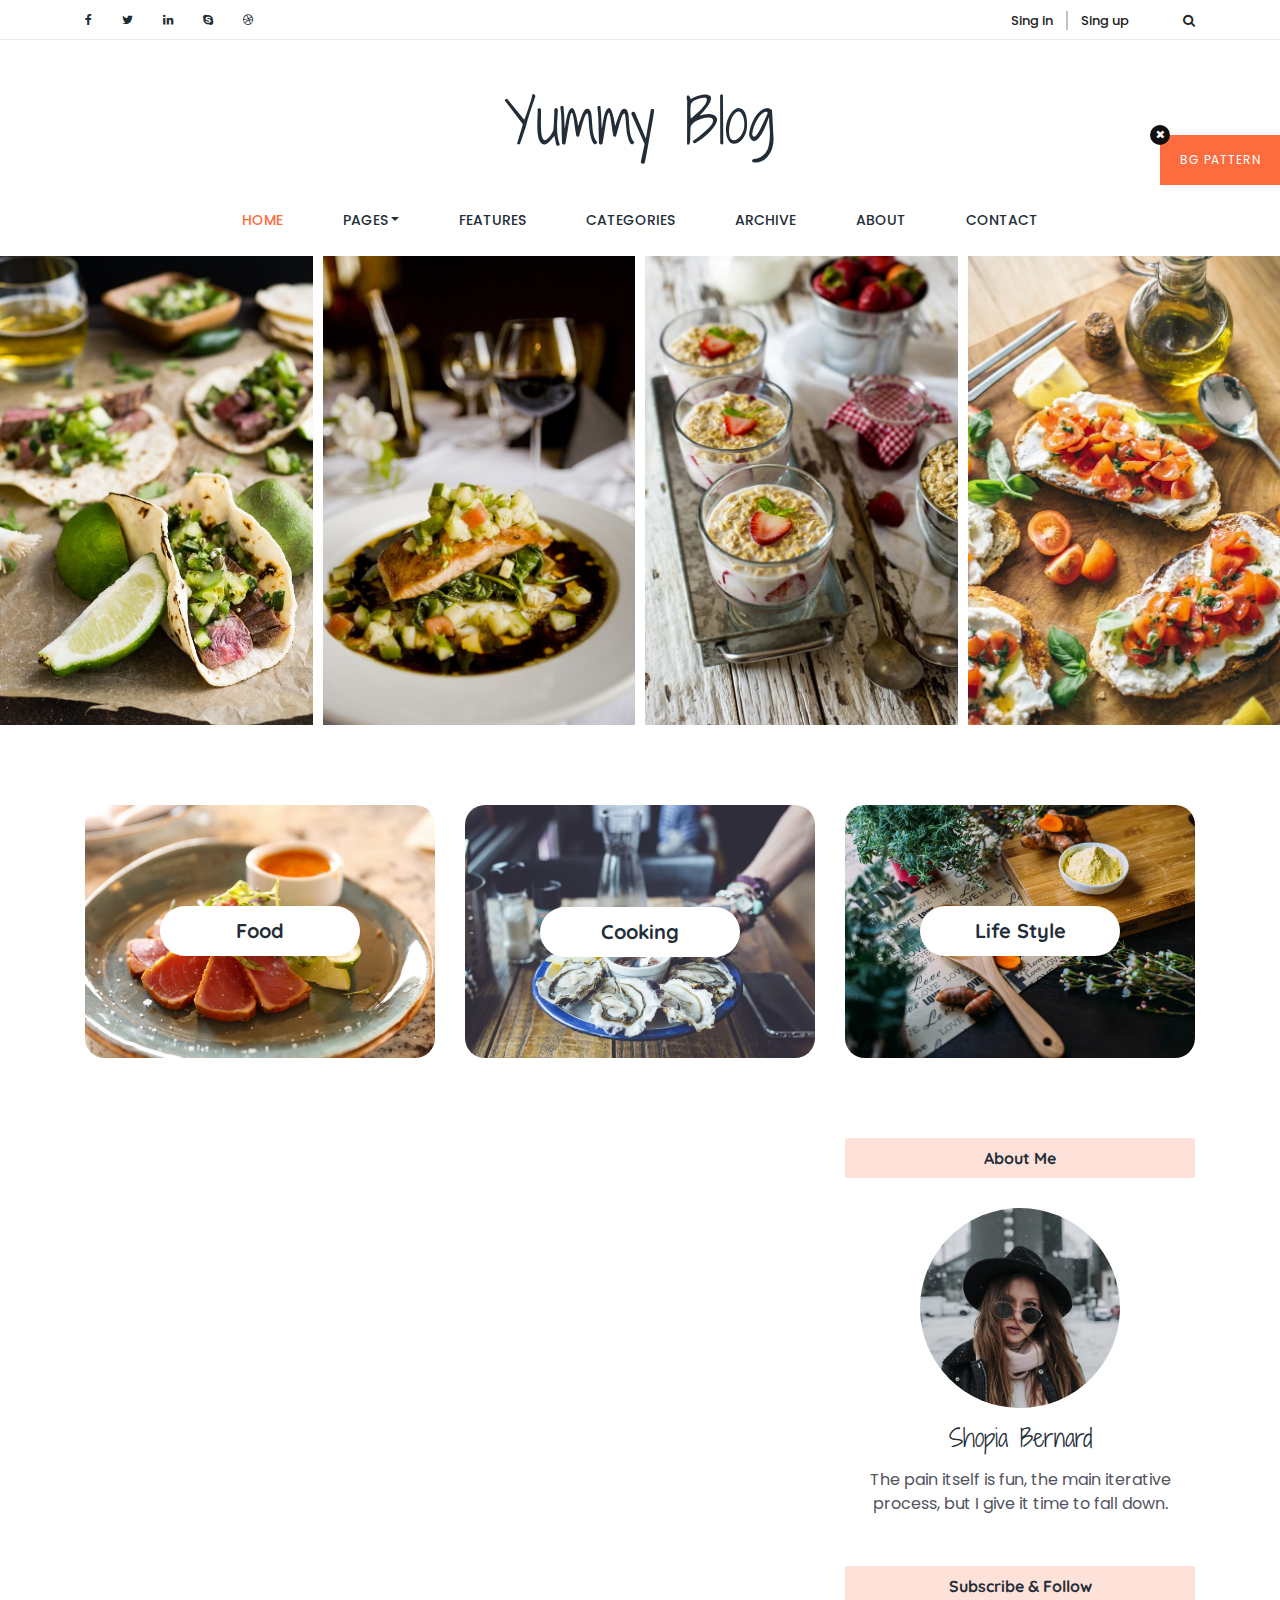
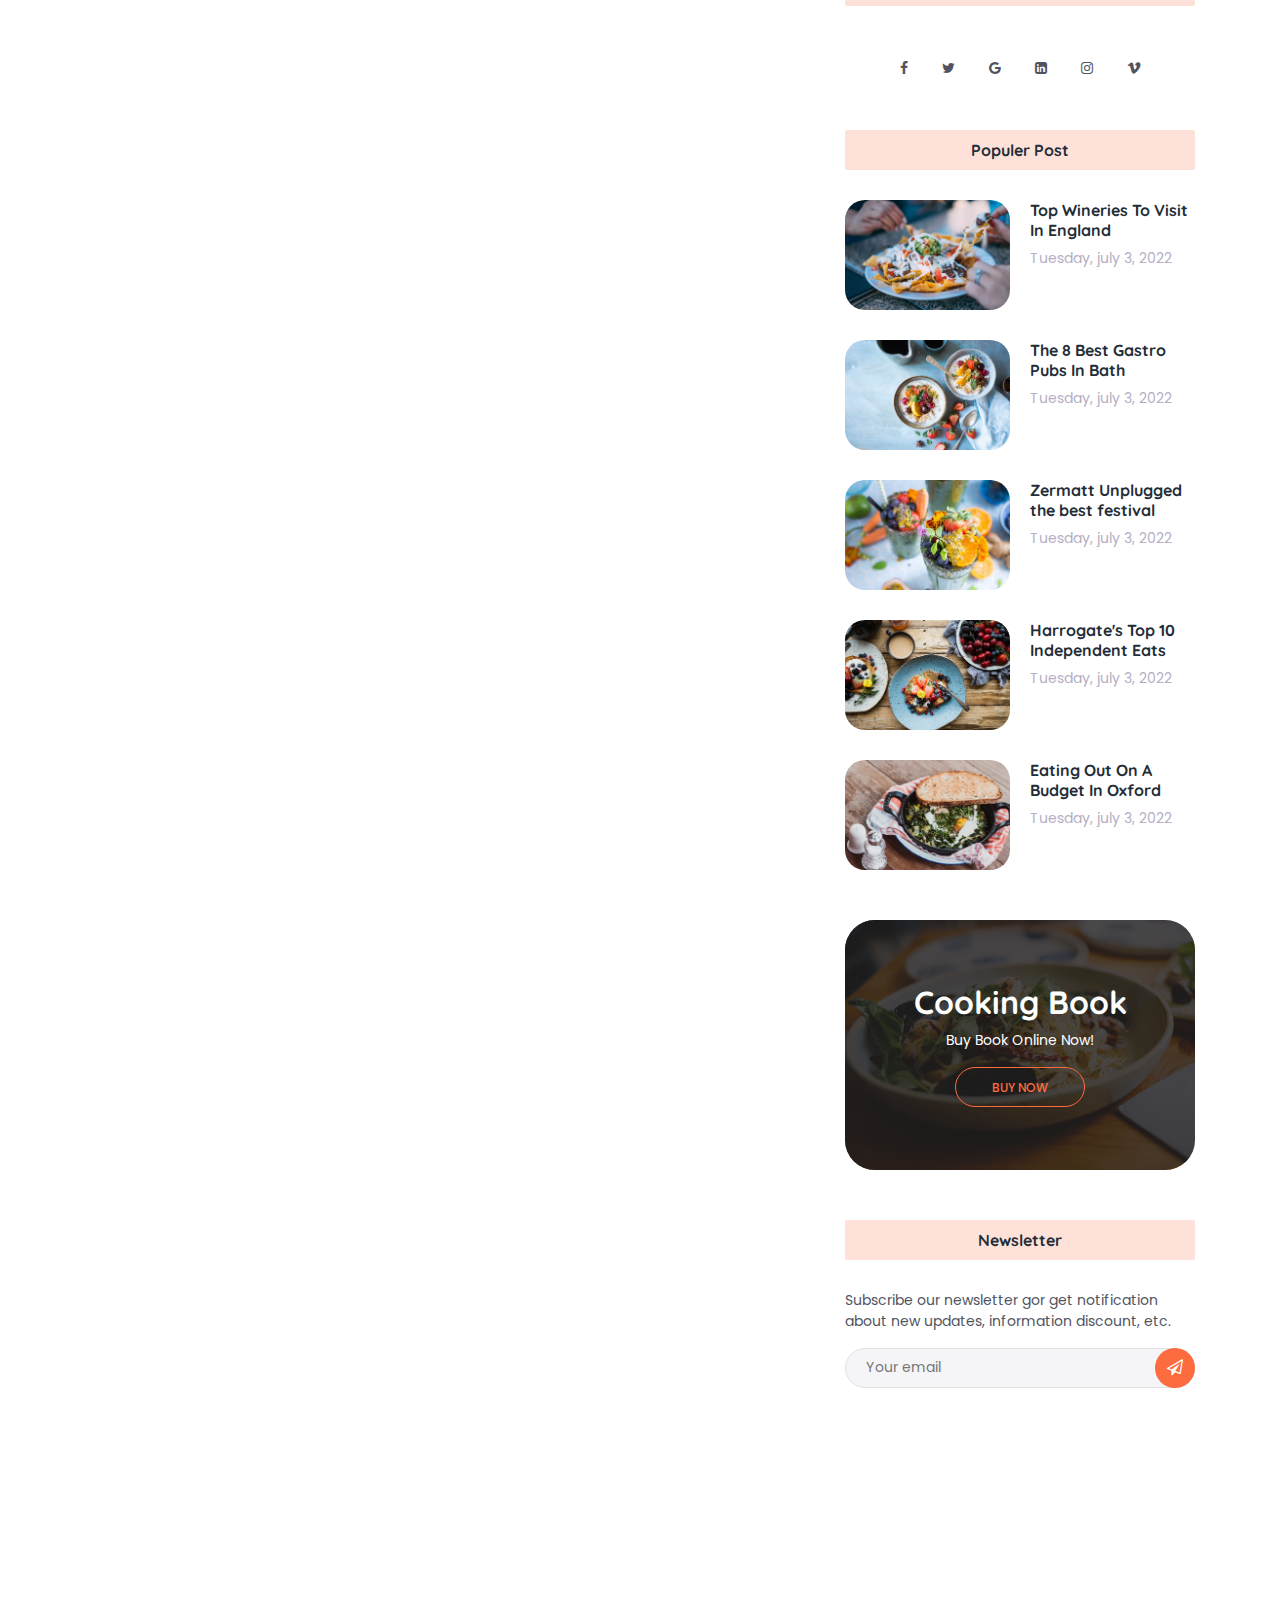
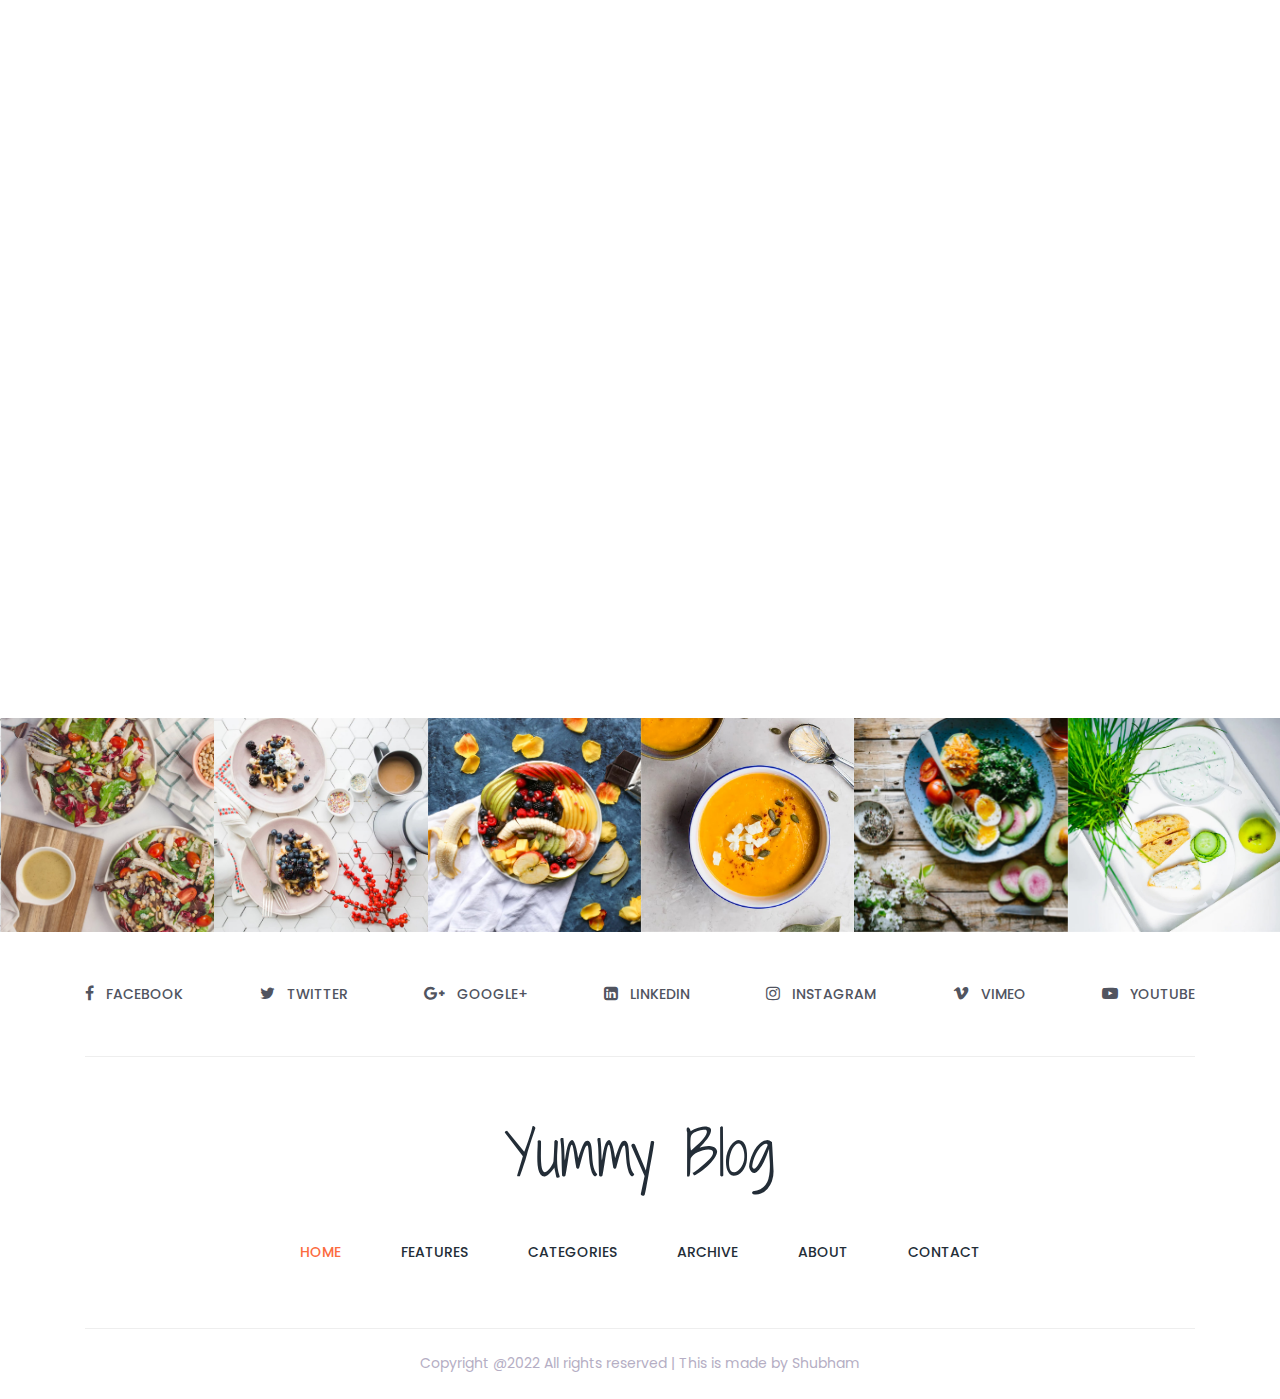
<file: index.html>
<!DOCTYPE html>
<html lang="en">
   
<head>
    <meta charset="UTF-8">
    <meta name="description" content="">
    <meta http-equiv="X-UA-Compatible" content="IE=edge">
    <meta name="viewport" content="width=device-width, initial-scale=1, shrink-to-fit=no">
    <!-- The above 4 meta tags *must* come first in the head; any other head content must come *after* these tags -->

    <!-- Title -->
    <title>Yummy Blog - Food Blog Template</title>

    <!-- Favicon -->
    <link rel="icon" href="img/core-img/favicon.ico">

    <!-- Core Stylesheet -->
    <link href="style.css" rel="stylesheet">

    <!-- Responsive CSS -->
    <link href="css/responsive/responsive.css" rel="stylesheet">

</head>

<body>
    <!-- Preloader Start -->
    <div id="preloader">
        <div class="yummy-load"></div>
    </div>

    <!-- Background Pattern Swither -->
    <div id="pattern-switcher">
        Bg Pattern
    </div>
    <div id="patter-close">
        <i class="fa fa-times" aria-hidden="true"></i>
    </div>

    <!-- ****** Top Header Area Start ****** -->
    <div class="top_header_area">
        <div class="container">
            <div class="row">
                <div class="col-5 col-sm-6">
                    <!--  Top Social bar start -->
                    <div class="top_social_bar">
                        <a href="#"><i class="fa fa-facebook" aria-hidden="true"></i></a>
                        <a href="#"><i class="fa fa-twitter" aria-hidden="true"></i></a>
                        <a href="#"><i class="fa fa-linkedin" aria-hidden="true"></i></a>
                        <a href="#"><i class="fa fa-skype" aria-hidden="true"></i></a>
                        <a href="#"><i class="fa fa-dribbble" aria-hidden="true"></i></a>
                    </div>
                </div>
                <!--  Login Register Area -->
                <div class="col-7 col-sm-6">
                    <div class="signup-search-area d-flex align-items-center justify-content-end">
                        <div class="login_register_area d-flex">
                            <div class="login">
                                <a href="register.html">Sing in</a>
                            </div>
                            <div class="register">
                                <a href="register.html">Sing up</a>
                            </div>
                        </div>
                        <!-- Search Button Area -->
                        <div class="search_button">
                            <a class="searchBtn" href="#"><i class="fa fa-search" aria-hidden="true"></i></a>
                        </div>
                        <!-- Search Form -->
                        <div class="search-hidden-form">
                            <form action="#" method="get">
                                <input type="search" name="search" id="search-anything" placeholder="Search Anything...">
                                <input type="submit" value="" class="d-none">
                                <span class="searchBtn"><i class="fa fa-times" aria-hidden="true"></i></span>
                            </form>
                        </div>
                    </div>
                </div>
            </div>
        </div>
    </div>
    <!-- ****** Top Header Area End ****** -->

    <!-- ****** Header Area Start ****** -->
    <header class="header_area">
        <div class="container">
            <div class="row">
                <!-- Logo Area Start -->
                <div class="col-12">
                    <div class="logo_area text-center">
                        <a href="index.html" class="yummy-logo">Yummy Blog</a>
                    </div>
                </div>
            </div>

            <div class="row">
                <div class="col-12">
                    <nav class="navbar navbar-expand-lg">
                        <button class="navbar-toggler" type="button" data-toggle="collapse" data-target="#yummyfood-nav" aria-controls="yummyfood-nav" aria-expanded="false" aria-label="Toggle navigation"><i class="fa fa-bars" aria-hidden="true"></i> Menu</button>
                        <!-- Menu Area Start -->
                        <div class="collapse navbar-collapse justify-content-center" id="yummyfood-nav">
                            <ul class="navbar-nav" id="yummy-nav">
                                <li class="nav-item active">
                                    <a class="nav-link" href="index.html">Home <span class="sr-only">(current)</span></a>
                                </li>
                                <li class="nav-item dropdown">
                                    <a class="nav-link dropdown-toggle" href="#" id="yummyDropdown" role="button" data-toggle="dropdown" aria-haspopup="true" aria-expanded="false">Pages</a>
                                    <div class="dropdown-menu" aria-labelledby="yummyDropdown">
                                        <a class="dropdown-item" href="index.html">Home</a>
                                        <a class="dropdown-item" href="archive.html">Archive</a>
                                        <a class="dropdown-item" href="single.html">Single Blog</a>
                                        <a class="dropdown-item" href="static.html">Static Page</a>
                                        <a class="dropdown-item" href="contact.html">Contact</a>
                                    </div>
                                </li>
                                <li class="nav-item">
                                    <a class="nav-link" href="#">Features</a>
                                </li>
                                <li class="nav-item">
                                    <a class="nav-link" href="#">Categories</a>
                                </li>
                                <li class="nav-item">
                                    <a class="nav-link" href="archive.html">Archive</a>
                                </li>
                                <li class="nav-item">
                                    <a class="nav-link" href="#">About</a>
                                </li>
                                <li class="nav-item">
                                    <a class="nav-link" href="contact.html">Contact</a>
                                </li>
                            </ul>
                        </div>
                    </nav>
                </div>
            </div>
        </div>
    </header>
    <!-- ****** Header Area End ****** -->

    <!-- ****** Welcome Post Area Start ****** -->
    <section class="welcome-post-sliders owl-carousel">

        <!-- Single Slide -->
        <div class="welcome-single-slide">
            <!-- Post Thumb -->
            <img src="img/bg-img/slide-1.jpg" alt="">
            <!-- Overlay Text -->
            <div class="project_title">
                <div class="post-date-commnents d-flex">
                    <a href="#">May 19, 2017</a>
                    <a href="#">5 Comment</a>
                </div>
                <a href="#">
                    <h5>“I’ve Come and I’m Gone”: A Tribute to Istanbul’s Street</h5>
                </a>
            </div>
        </div>

        <!-- Single Slide -->
        <div class="welcome-single-slide">
            <!-- Post Thumb -->
            <img src="img/bg-img/slide-2.jpg" alt="">
            <!-- Overlay Text -->
            <div class="project_title">
                <div class="post-date-commnents d-flex">
                    <a href="#">May 19, 2022</a>
                    <a href="#">5 Comment</a>
                </div>
                <a href="#">
                    <h5>“I’ve Come and I’m Gone”: A Tribute to Istanbul’s Street</h5>
                </a>
            </div>
        </div>

        <!-- Single Slide -->
        <div class="welcome-single-slide">
            <!-- Post Thumb -->
            <img src="img/bg-img/slide-3.jpg" alt="">
            <!-- Overlay Text -->
            <div class="project_title">
                <div class="post-date-commnents d-flex">
                    <a href="#">May 19, 2022</a>
                    <a href="#">5 Comment</a>
                </div>
                <a href="#">
                    <h5>“I’ve Come and I’m Gone”: A Tribute to Istanbul’s Street</h5>
                </a>
            </div>
        </div>

        <!-- Single Slide -->
        <div class="welcome-single-slide">
            <!-- Post Thumb -->
            <img src="img/bg-img/slide-4.jpg" alt="">
            <!-- Overlay Text -->
            <div class="project_title">
                <div class="post-date-commnents d-flex">
                    <a href="#">May 19, 2022</a>
                    <a href="#">5 Comment</a>
                </div>
                <a href="#">
                    <h5>“I’ve Come and I’m Gone”: A Tribute to Istanbul’s Street</h5>
                </a>
            </div>
        </div>

        <!-- Single Slide -->
        <div class="welcome-single-slide">
            <!-- Post Thumb -->
            <img src="img/bg-img/slide-4.jpg" alt="">
            <!-- Overlay Text -->
            <div class="project_title">
                <div class="post-date-commnents d-flex">
                    <a href="#">May 19, 2022</a>
                    <a href="#">5 Comment</a>
                </div>
                <a href="#">
                    <h5>“I’ve Come and I’m Gone”: A Tribute to Istanbul’s Street</h5>
                </a>
            </div>
        </div>

    </section>
    <!-- ****** Welcome Area End ****** -->

    <!-- ****** Categories Area Start ****** -->
    <section class="categories_area clearfix" id="about">
        <div class="container">
            <div class="row">
                <div class="col-12 col-md-6 col-lg-4">
                    <div class="single_catagory wow fadeInUp" data-wow-delay=".3s">
                        <img src="img/catagory-img/1.jpg" alt="">
                        <div class="catagory-title">
                            <a href="#">
                                <h5>Food</h5>
                            </a>
                        </div>
                    </div>
                </div>
                <div class="col-12 col-md-6 col-lg-4">
                    <div class="single_catagory wow fadeInUp" data-wow-delay=".6s">
                        <img src="img/catagory-img/2.jpg" alt="">
                        <div class="catagory-title">
                            <a href="#">
                                <h5>Cooking</h5>
                            </a>
                        </div>
                    </div>
                </div>
                <div class="col-12 col-md-6 col-lg-4">
                    <div class="single_catagory wow fadeInUp" data-wow-delay=".9s">
                        <img src="img/catagory-img/3.jpg" alt="">
                        <div class="catagory-title">
                            <a href="#">
                                <h5>Life Style</h5>
                            </a>
                        </div>
                    </div>
                </div>
            </div>
        </div>
    </section>
    <!-- ****** Categories Area End ****** -->

    <!-- ****** Blog Area Start ****** -->
    <section class="blog_area section_padding_0_80">
        <div class="container">
            <div class="row justify-content-center">
                <div class="col-12 col-lg-8">
                    <div class="row">

                        <!-- Single Post -->
                        <div class="col-12">
                            <div class="single-post wow fadeInUp" data-wow-delay=".2s">
                                <!-- Post Thumb -->
                                <div class="post-thumb">
                                    <img src="img/blog-img/1.jpg" alt="">
                                </div>
                                <!-- Post Content -->
                                <div class="post-content">
                                    <div class="post-meta d-flex">
                                        <div class="post-author-date-area d-flex">
                                            <!-- Post Author -->
                                            <div class="post-author">
                                                <a href="#">By Marian</a>
                                            </div>
                                            <!-- Post Date -->
                                            <div class="post-date">
                                                <a href="#">May 19, 2017</a>
                                            </div>
                                        </div>
                                        <!-- Post Comment & Share Area -->
                                        <div class="post-comment-share-area d-flex">
                                            <!-- Post Favourite -->
                                            <div class="post-favourite">
                                                <a href="#"><i class="fa fa-heart-o" aria-hidden="true"></i> 10</a>
                                            </div>
                                            <!-- Post Comments -->
                                            <div class="post-comments">
                                                <a href="#"><i class="fa fa-comment-o" aria-hidden="true"></i> 12</a>
                                            </div>
                                            <!-- Post Share -->
                                            <div class="post-share">
                                                <a href="#"><i class="fa fa-share-alt" aria-hidden="true"></i></a>
                                            </div>
                                        </div>
                                    </div>
                                    <a href="#">
                                        <h2 class="post-headline">Boil The Kettle And Make A Cup Of Tea Folks, This Is Going To Be A Big One!</h2>
                                    </a>
                                    <p>Tiusmod tempor incididum ut fatigue et obesity... In order for the minimum to come.</p>
                                    <a href="#" class="read-more">Continue Reading..</a>
                                </div>
                            </div>
                        </div>

                        <!-- Single Post -->
                        <div class="col-12 col-md-6">
                            <div class="single-post wow fadeInUp" data-wow-delay=".4s">
                                <!-- Post Thumb -->
                                <div class="post-thumb">
                                    <img src="img/blog-img/2.jpg" alt="">
                                </div>
                                <!-- Post Content -->
                                <div class="post-content">
                                    <div class="post-meta d-flex">
                                        <div class="post-author-date-area d-flex">
                                            <!-- Post Author -->
                                            <div class="post-author">
                                                <a href="#">By Marian</a>
                                            </div>
                                            <!-- Post Date -->
                                            <div class="post-date">
                                                <a href="#">May 19, 2022</a>
                                            </div>
                                        </div>
                                        <!-- Post Comment & Share Area -->
                                        <div class="post-comment-share-area d-flex">
                                            <!-- Post Favourite -->
                                            <div class="post-favourite">
                                                <a href="#"><i class="fa fa-heart-o" aria-hidden="true"></i> 10</a>
                                            </div>
                                            <!-- Post Comments -->
                                            <div class="post-comments">
                                                <a href="#"><i class="fa fa-comment-o" aria-hidden="true"></i> 12</a>
                                            </div>
                                            <!-- Post Share -->
                                            <div class="post-share">
                                                <a href="#"><i class="fa fa-share-alt" aria-hidden="true"></i></a>
                                            </div>
                                        </div>
                                    </div>
                                    <a href="#">
                                        <h4 class="post-headline">Where To Get The Best Sunday Roast In The Cotswolds</h4>
                                    </a>
                                </div>
                            </div>
                        </div>

                        <!-- Single Post -->
                        <div class="col-12 col-md-6">
                            <div class="single-post wow fadeInUp" data-wow-delay=".6s">
                                <!-- Post Thumb -->
                                <div class="post-thumb">
                                    <img src="img/blog-img/3.jpg" alt="">
                                </div>
                                <!-- Post Content -->
                                <div class="post-content">
                                    <div class="post-meta d-flex">
                                        <div class="post-author-date-area d-flex">
                                            <!-- Post Author -->
                                            <div class="post-author">
                                                <a href="#">By Marian</a>
                                            </div>
                                            <!-- Post Date -->
                                            <div class="post-date">
                                                <a href="#">May 19, 2022</a>
                                            </div>
                                        </div>
                                        <!-- Post Comment & Share Area -->
                                        <div class="post-comment-share-area d-flex">
                                            <!-- Post Favourite -->
                                            <div class="post-favourite">
                                                <a href="#"><i class="fa fa-heart-o" aria-hidden="true"></i> 10</a>
                                            </div>
                                            <!-- Post Comments -->
                                            <div class="post-comments">
                                                <a href="#"><i class="fa fa-comment-o" aria-hidden="true"></i> 12</a>
                                            </div>
                                            <!-- Post Share -->
                                            <div class="post-share">
                                                <a href="#"><i class="fa fa-share-alt" aria-hidden="true"></i></a>
                                            </div>
                                        </div>
                                    </div>
                                    <a href="#">
                                        <h4 class="post-headline">The Top Breakfast And Brunch Spots In Hove, Brighton</h4>
                                    </a>
                                </div>
                            </div>
                        </div>

                        <!-- Single Post -->
                        <div class="col-12 col-md-6">
                            <div class="single-post wow fadeInUp" data-wow-delay=".8s">
                                <!-- Post Thumb -->
                                <div class="post-thumb">
                                    <img src="img/blog-img/4.jpg" alt="">
                                </div>
                                <!-- Post Content -->
                                <div class="post-content">
                                    <div class="post-meta d-flex">
                                        <div class="post-author-date-area d-flex">
                                            <!-- Post Author -->
                                            <div class="post-author">
                                                <a href="#">By Marian</a>
                                            </div>
                                            <!-- Post Date -->
                                            <div class="post-date">
                                                <a href="#">May 19, 2022</a>
                                            </div>
                                        </div>
                                        <!-- Post Comment & Share Area -->
                                        <div class="post-comment-share-area d-flex">
                                            <!-- Post Favourite -->
                                            <div class="post-favourite">
                                                <a href="#"><i class="fa fa-heart-o" aria-hidden="true"></i> 10</a>
                                            </div>
                                            <!-- Post Comments -->
                                            <div class="post-comments">
                                                <a href="#"><i class="fa fa-comment-o" aria-hidden="true"></i> 12</a>
                                            </div>
                                            <!-- Post Share -->
                                            <div class="post-share">
                                                <a href="#"><i class="fa fa-share-alt" aria-hidden="true"></i></a>
                                            </div>
                                        </div>
                                    </div>
                                    <a href="#">
                                        <h4 class="post-headline">The 10 Best Pubs In The Lake District, Cumbria</h4>
                                    </a>
                                </div>
                            </div>
                        </div>

                        <!-- Single Post -->
                        <div class="col-12 col-md-6">
                            <div class="single-post wow fadeInUp" data-wow-delay="1s">
                                <!-- Post Thumb -->
                                <div class="post-thumb">
                                    <img src="img/blog-img/5.jpg" alt="">
                                </div>
                                <!-- Post Content -->
                                <div class="post-content">
                                    <div class="post-meta d-flex">
                                        <div class="post-author-date-area d-flex">
                                            <!-- Post Author -->
                                            <div class="post-author">
                                                <a href="#">By Marian</a>
                                            </div>
                                            <!-- Post Date -->
                                            <div class="post-date">
                                                <a href="#">May 19, 2022</a>
                                            </div>
                                        </div>
                                        <!-- Post Comment & Share Area -->
                                        <div class="post-comment-share-area d-flex">
                                            <!-- Post Favourite -->
                                            <div class="post-favourite">
                                                <a href="#"><i class="fa fa-heart-o" aria-hidden="true"></i> 10</a>
                                            </div>
                                            <!-- Post Comments -->
                                            <div class="post-comments">
                                                <a href="#"><i class="fa fa-comment-o" aria-hidden="true"></i> 12</a>
                                            </div>
                                            <!-- Post Share -->
                                            <div class="post-share">
                                                <a href="#"><i class="fa fa-share-alt" aria-hidden="true"></i></a>
                                            </div>
                                        </div>
                                    </div>
                                    <a href="#">
                                        <h4 class="post-headline">The 10 Best Brunch Spots In Newcastle, England</h4>
                                    </a>
                                </div>
                            </div>
                        </div>

                        <!-- ******* List Blog Area Start ******* -->

                        <!-- Single Post -->
                        <div class="col-12">
                            <div class="list-blog single-post d-sm-flex wow fadeInUpBig" data-wow-delay=".2s">
                                <!-- Post Thumb -->
                                <div class="post-thumb">
                                    <img src="img/blog-img/6.jpg" alt="">
                                </div>
                                <!-- Post Content -->
                                <div class="post-content">
                                    <div class="post-meta d-flex">
                                        <div class="post-author-date-area d-flex">
                                            <!-- Post Author -->
                                            <div class="post-author">
                                                <a href="#">By Marian</a>
                                            </div>
                                            <!-- Post Date -->
                                            <div class="post-date">
                                                <a href="#">May 19, 2022</a>
                                            </div>
                                        </div>
                                        <!-- Post Comment & Share Area -->
                                        <div class="post-comment-share-area d-flex">
                                            <!-- Post Favourite -->
                                            <div class="post-favourite">
                                                <a href="#"><i class="fa fa-heart-o" aria-hidden="true"></i> 10</a>
                                            </div>
                                            <!-- Post Comments -->
                                            <div class="post-comments">
                                                <a href="#"><i class="fa fa-comment-o" aria-hidden="true"></i> 12</a>
                                            </div>
                                            <!-- Post Share -->
                                            <div class="post-share">
                                                <a href="#"><i class="fa fa-share-alt" aria-hidden="true"></i></a>
                                            </div>
                                        </div>
                                    </div>
                                    <a href="#">
                                        <h4 class="post-headline">The 10 Best Bars By The Seaside In Blackpool, UK</h4>
                                    </a>
                                    <p>Tiusmod tempor incididum ut fatigue et obesity... For more information on what we do</p>
                                    <a href="#" class="read-more">Continue Reading..</a>
                                </div>
                            </div>
                        </div>

                        <!-- Single Post -->
                        <div class="col-12">
                            <div class="list-blog single-post d-sm-flex wow fadeInUpBig" data-wow-delay=".4s">
                                <!-- Post Thumb -->
                                <div class="post-thumb">
                                    <img src="img/blog-img/7.jpg" alt="">
                                </div>
                                <!-- Post Content -->
                                <div class="post-content">
                                    <div class="post-meta d-flex">
                                        <div class="post-author-date-area d-flex">
                                            <!-- Post Author -->
                                            <div class="post-author">
                                                <a href="#">By Marian</a>
                                            </div>
                                            <!-- Post Date -->
                                            <div class="post-date">
                                                <a href="#">May 19, 2022</a>
                                            </div>
                                        </div>
                                        <!-- Post Comment & Share Area -->
                                        <div class="post-comment-share-area d-flex">
                                            <!-- Post Favourite -->
                                            <div class="post-favourite">
                                                <a href="#"><i class="fa fa-heart-o" aria-hidden="true"></i> 10</a>
                                            </div>
                                            <!-- Post Comments -->
                                            <div class="post-comments">
                                                <a href="#"><i class="fa fa-comment-o" aria-hidden="true"></i> 12</a>
                                            </div>
                                            <!-- Post Share -->
                                            <div class="post-share">
                                                <a href="#"><i class="fa fa-share-alt" aria-hidden="true"></i></a>
                                            </div>
                                        </div>
                                    </div>
                                    <a href="#">
                                        <h4 class="post-headline">How To Get a Narcissist to Feel Empathy</h4>
                                    </a>
                                    <p>Tiusmod time to fall down as much labor and pain as some. For more information on what we do</p>
                                    <a href="#" class="read-more">Continue Reading..</a>
                                </div>
                            </div>
                        </div>

                        <!-- Single Post -->
                        <div class="col-12">
                            <div class="list-blog single-post d-sm-flex wow fadeInUpBig" data-wow-delay=".6s">
                                <!-- Post Thumb -->
                                <div class="post-thumb">
                                    <img src="img/blog-img/8.jpg" alt="">
                                </div>
                                <!-- Post Content -->
                                <div class="post-content">
                                    <div class="post-meta d-flex">
                                        <div class="post-author-date-area d-flex">
                                            <!-- Post Author -->
                                            <div class="post-author">
                                                <a href="#">By Marian</a>
                                            </div>
                                            <!-- Post Date -->
                                            <div class="post-date">
                                                <a href="#">May 19, 2022</a>
                                            </div>
                                        </div>
                                        <!-- Post Comment & Share Area -->
                                        <div class="post-comment-share-area d-flex">
                                            <!-- Post Favourite -->
                                            <div class="post-favourite">
                                                <a href="#"><i class="fa fa-heart-o" aria-hidden="true"></i> 10</a>
                                            </div>
                                            <!-- Post Comments -->
                                            <div class="post-comments">
                                                <a href="#"><i class="fa fa-comment-o" aria-hidden="true"></i> 12</a>
                                            </div>
                                            <!-- Post Share -->
                                            <div class="post-share">
                                                <a href="#"><i class="fa fa-share-alt" aria-hidden="true"></i></a>
                                            </div>
                                        </div>
                                    </div>
                                    <a href="#">
                                        <h4 class="post-headline">Bristol's 10 Amazing Weekend Brunches And Late Breakfasts</h4>
                                    </a>
                                    <p>Tiusmod time to fall down as much labor and pain as some. For more information on what we do</p>
                                    <a href="#" class="read-more">Continue Reading..</a>
                                </div>
                            </div>
                        </div>

                        <!-- Single Post -->
                        <div class="col-12">
                            <div class="list-blog single-post d-sm-flex wow fadeInUpBig" data-wow-delay=".8s">
                                <!-- Post Thumb -->
                                <div class="post-thumb">
                                    <img src="img/blog-img/9.jpg" alt="">
                                </div>
                                <!-- Post Content -->
                                <div class="post-content">
                                    <div class="post-meta d-flex">
                                        <div class="post-author-date-area d-flex">
                                            <!-- Post Author -->
                                            <div class="post-author">
                                                <a href="#">By Marian</a>
                                            </div>
                                            <!-- Post Date -->
                                            <div class="post-date">
                                                <a href="#">May 19, 2022</a>
                                            </div>
                                        </div>
                                        <!-- Post Comment & Share Area -->
                                        <div class="post-comment-share-area d-flex">
                                            <!-- Post Favourite -->
                                            <div class="post-favourite">
                                                <a href="#"><i class="fa fa-heart-o" aria-hidden="true"></i> 10</a>
                                            </div>
                                            <!-- Post Comments -->
                                            <div class="post-comments">
                                                <a href="#"><i class="fa fa-comment-o" aria-hidden="true"></i> 12</a>
                                            </div>
                                            <!-- Post Share -->
                                            <div class="post-share">
                                                <a href="#"><i class="fa fa-share-alt" aria-hidden="true"></i></a>
                                            </div>
                                        </div>
                                    </div>
                                    <a href="#">
                                        <h4 class="post-headline">10 Of The Best Places To Eat In Liverpool, England</h4>
                                    </a>
                                    <p>Tiusmod time to fall down as much labor and pain as some. For more information on what we do</p>
                                    <a href="#" class="read-more">Continue Reading..</a>
                                </div>
                            </div>
                        </div>

                    </div>
                </div>

                <!-- ****** Blog Sidebar ****** -->
                <div class="col-12 col-sm-8 col-md-6 col-lg-4">
                    <div class="blog-sidebar mt-5 mt-lg-0">
                        <!-- Single Widget Area -->
                        <div class="single-widget-area about-me-widget text-center">
                            <div class="widget-title">
                                <h6>About Me</h6>
                            </div>
                            <div class="about-me-widget-thumb">
                                <img src="img/about-img/1.jpg" alt="">
                            </div>
                            <h4 class="font-shadow-into-light">Shopia Bernard</h4>
                            <p>The pain itself is fun, the main iterative process, but I give it time to fall down.</p>
                        </div>

                        <!-- Single Widget Area -->
                        <div class="single-widget-area subscribe_widget text-center">
                            <div class="widget-title">
                                <h6>Subscribe &amp; Follow</h6>
                            </div>
                            <div class="subscribe-link">
                                <a href="#"><i class="fa fa-facebook" aria-hidden="true"></i></a>
                                <a href="#"><i class="fa fa-twitter" aria-hidden="true"></i></a>
                                <a href="#"><i class="fa fa-google" aria-hidden="true"></i></a>
                                <a href="#"><i class="fa fa-linkedin-square" aria-hidden="true"></i></a>
                                <a href="#"><i class="fa fa-instagram" aria-hidden="true"></i></a>
                                <a href="#"><i class="fa fa-vimeo" aria-hidden="true"></i></a>
                            </div>
                        </div>

                        <!-- Single Widget Area -->
                        <div class="single-widget-area popular-post-widget">
                            <div class="widget-title text-center">
                                <h6>Populer Post</h6>
                            </div>
                            <!-- Single Popular Post -->
                            <div class="single-populer-post d-flex">
                                <img src="img/sidebar-img/1.jpg" alt="">
                                <div class="post-content">
                                    <a href="#">
                                        <h6>Top Wineries To Visit In England</h6>
                                    </a>
                                    <p>Tuesday, july 3, 2022</p>
                                </div>
                            </div>
                            <!-- Single Popular Post -->
                            <div class="single-populer-post d-flex">
                                <img src="img/sidebar-img/2.jpg" alt="">
                                <div class="post-content">
                                    <a href="#">
                                        <h6>The 8 Best Gastro Pubs In Bath</h6>
                                    </a>
                                    <p>Tuesday, july 3, 2022</p>
                                </div>
                            </div>
                            <!-- Single Popular Post -->
                            <div class="single-populer-post d-flex">
                                <img src="img/sidebar-img/3.jpg" alt="">
                                <div class="post-content">
                                    <a href="#">
                                        <h6>Zermatt Unplugged the best festival</h6>
                                    </a>
                                    <p>Tuesday, july 3, 2022</p>
                                </div>
                            </div>
                            <!-- Single Popular Post -->
                            <div class="single-populer-post d-flex">
                                <img src="img/sidebar-img/4.jpg" alt="">
                                <div class="post-content">
                                    <a href="#">
                                        <h6>Harrogate's Top 10 Independent Eats</h6>
                                    </a>
                                    <p>Tuesday, july 3, 2022</p>
                                </div>
                            </div>
                            <!-- Single Popular Post -->
                            <div class="single-populer-post d-flex">
                                <img src="img/sidebar-img/5.jpg" alt="">
                                <div class="post-content">
                                    <a href="#">
                                        <h6>Eating Out On A Budget In Oxford</h6>
                                    </a>
                                    <p>Tuesday, july 3, 2022</p>
                                </div>
                            </div>
                        </div>

                        <!-- Single Widget Area -->
                        <div class="single-widget-area add-widget text-center">
                            <div class="add-widget-area">
                                <img src="img/sidebar-img/6.jpg" alt="">
                                <div class="add-text">
                                    <div class="yummy-table">
                                        <div class="yummy-table-cell">
                                            <h2>Cooking Book</h2>
                                            <p>Buy Book Online Now!</p>
                                            <a href="#" class="add-btn">Buy Now</a>
                                        </div>
                                    </div>
                                </div>
                            </div>
                        </div>

                        <!-- Single Widget Area -->
                        <div class="single-widget-area newsletter-widget">
                            <div class="widget-title text-center">
                                <h6>Newsletter</h6>
                            </div>
                            <p>Subscribe our newsletter gor get notification about new updates, information discount, etc.</p>
                            <div class="newsletter-form">
                                <form action="#" method="post">
                                    <input type="email" name="newsletter-email" id="email" placeholder="Your email">
                                    <button type="submit"><i class="fa fa-paper-plane-o" aria-hidden="true"></i></button>
                                </form>
                            </div>
                        </div>
                    </div>
                </div>
            </div>
        </div>
    </section>
    <!-- ****** Blog Area End ****** -->

    <!-- ****** Instagram Area Start ****** -->
    <div class="instargram_area owl-carousel section_padding_100_0 clearfix" id="portfolio">

        <!-- Instagram Item -->
        <div class="instagram_gallery_item">
            <!-- Instagram Thumb -->
            <img src="img/instagram-img/1.jpg" alt="">
            <!-- Hover -->
            <div class="hover_overlay">
                <div class="yummy-table">
                    <div class="yummy-table-cell">
                        <div class="follow-me text-center">
                            <a href="#"><i class="fa fa-instagram" aria-hidden="true"></i> Follow me</a>
                        </div>
                    </div>
                </div>
            </div>
        </div>

        <!-- Instagram Item -->
        <div class="instagram_gallery_item">
            <!-- Instagram Thumb -->
            <img src="img/instagram-img/2.jpg" alt="">
            <!-- Hover -->
            <div class="hover_overlay">
                <div class="yummy-table">
                    <div class="yummy-table-cell">
                        <div class="follow-me text-center">
                            <a href="#"><i class="fa fa-instagram" aria-hidden="true"></i> Follow me</a>
                        </div>
                    </div>
                </div>
            </div>
        </div>

        <!-- Instagram Item -->
        <div class="instagram_gallery_item">
            <!-- Instagram Thumb -->
            <img src="img/instagram-img/3.jpg" alt="">
            <!-- Hover -->
            <div class="hover_overlay">
                <div class="yummy-table">
                    <div class="yummy-table-cell">
                        <div class="follow-me text-center">
                            <a href="#"><i class="fa fa-instagram" aria-hidden="true"></i> Follow me</a>
                        </div>
                    </div>
                </div>
            </div>
        </div>

        <!-- Instagram Item -->
        <div class="instagram_gallery_item">
            <!-- Instagram Thumb -->
            <img src="img/instagram-img/4.jpg" alt="">
            <!-- Hover -->
            <div class="hover_overlay">
                <div class="yummy-table">
                    <div class="yummy-table-cell">
                        <div class="follow-me text-center">
                            <a href="#"><i class="fa fa-instagram" aria-hidden="true"></i> Follow me</a>
                        </div>
                    </div>
                </div>
            </div>
        </div>

        <!-- Instagram Item -->
        <div class="instagram_gallery_item">
            <!-- Instagram Thumb -->
            <img src="img/instagram-img/5.jpg" alt="">
            <!-- Hover -->
            <div class="hover_overlay">
                <div class="yummy-table">
                    <div class="yummy-table-cell">
                        <div class="follow-me text-center">
                            <a href="#"><i class="fa fa-instagram" aria-hidden="true"></i> Follow me</a>
                        </div>
                    </div>
                </div>
            </div>
        </div>

        <!-- Instagram Item -->
        <div class="instagram_gallery_item">
            <!-- Instagram Thumb -->
            <img src="img/instagram-img/6.jpg" alt="">
            <!-- Hover -->
            <div class="hover_overlay">
                <div class="yummy-table">
                    <div class="yummy-table-cell">
                        <div class="follow-me text-center">
                            <a href="#"><i class="fa fa-instagram" aria-hidden="true"></i> Follow me</a>
                        </div>
                    </div>
                </div>
            </div>
        </div>

        <!-- Instagram Item -->
        <div class="instagram_gallery_item">
            <!-- Instagram Thumb -->
            <img src="img/instagram-img/1.jpg" alt="">
            <!-- Hover -->
            <div class="hover_overlay">
                <div class="yummy-table">
                    <div class="yummy-table-cell">
                        <div class="follow-me text-center">
                            <a href="#"><i class="fa fa-instagram" aria-hidden="true"></i> Follow me</a>
                        </div>
                    </div>
                </div>
            </div>
        </div>

        <!-- Instagram Item -->
        <div class="instagram_gallery_item">
            <!-- Instagram Thumb -->
            <img src="img/instagram-img/2.jpg" alt="">
            <!-- Hover -->
            <div class="hover_overlay">
                <div class="yummy-table">
                    <div class="yummy-table-cell">
                        <div class="follow-me text-center">
                            <a href="#"><i class="fa fa-instagram" aria-hidden="true"></i> Follow me</a>
                        </div>
                    </div>
                </div>
            </div>
        </div>

    </div>
    <!-- ****** Our Creative Portfolio Area End ****** -->

    <!-- ****** Footer Social Icon Area Start ****** -->
    <div class="social_icon_area clearfix">
        <div class="container">
            <div class="row">
                <div class="col-12">
                    <div class="footer-social-area d-flex">
                        <div class="single-icon">
                            <a href="#"><i class="fa fa-facebook" aria-hidden="true"></i><span>facebook</span></a>
                        </div>
                        <div class="single-icon">
                            <a href="#"><i class="fa fa-twitter" aria-hidden="true"></i><span>Twitter</span></a>
                        </div>
                        <div class="single-icon">
                            <a href="#"><i class="fa fa-google-plus" aria-hidden="true"></i><span>GOOGLE+</span></a>
                        </div>
                        <div class="single-icon">
                            <a href="#"><i class="fa fa-linkedin-square" aria-hidden="true"></i><span>linkedin</span></a>
                        </div>
                        <div class="single-icon">
                            <a href="#"><i class="fa fa-instagram" aria-hidden="true"></i><span>Instagram</span></a>
                        </div>
                        <div class="single-icon">
                            <a href="#"><i class="fa fa-vimeo" aria-hidden="true"></i><span>VIMEO</span></a>
                        </div>
                        <div class="single-icon">
                            <a href="#"><i class="fa fa-youtube-play" aria-hidden="true"></i><span>YOUTUBE</span></a>
                        </div>
                    </div>
                </div>
            </div>
        </div>
    </div>
    <!-- ****** Footer Social Icon Area End ****** -->

    <!-- ****** Footer Menu Area Start ****** -->
    <footer class="footer_area">
        <div class="container">
            <div class="row">
                <div class="col-12">
                    <div class="footer-content">
                        <!-- Logo Area Start -->
                        <div class="footer-logo-area text-center">
                            <a href="index.html" class="yummy-logo">Yummy Blog</a>
                        </div>
                        <!-- Menu Area Start -->
                        <nav class="navbar navbar-expand-lg">
                            <button class="navbar-toggler" type="button" data-toggle="collapse" data-target="#yummyfood-footer-nav" aria-controls="yummyfood-footer-nav" aria-expanded="false" aria-label="Toggle navigation"><i class="fa fa-bars" aria-hidden="true"></i> Menu</button>
                            <!-- Menu Area Start -->
                            <div class="collapse navbar-collapse justify-content-center" id="yummyfood-footer-nav">
                                <ul class="navbar-nav">
                                    <li class="nav-item active">
                                        <a class="nav-link" href="#">Home <span class="sr-only">(current)</span></a>
                                    </li>
                                    <li class="nav-item">
                                        <a class="nav-link" href="#">Features</a>
                                    </li>
                                    <li class="nav-item">
                                        <a class="nav-link" href="#">Categories</a>
                                    </li>
                                    <li class="nav-item">
                                        <a class="nav-link" href="#">Archive</a>
                                    </li>
                                    <li class="nav-item">
                                        <a class="nav-link" href="#">About</a>
                                    </li>
                                    <li class="nav-item">
                                        <a class="nav-link" href="#">Contact</a>
                                    </li>
                                </ul>
                            </div>
                        </nav>
                    </div>
                </div>
            </div>
        </div>

        <div class="container">
            <div class="row">
                <div class="col-12">
                    <!-- Copywrite Text -->
                    <div class="copy_right_text text-center">
                        <p>Copyright @2022 All rights reserved | This is made by Shubham</p>
                    </div>
                </div>
            </div>
        </div>
    </footer>

    <!-- ****** Footer Menu Area End ****** -->

    <!-- Jquery-2.2.4 js -->
    <script src="js/jquery/jquery-2.2.4.min.js"></script>
    <!-- Popper js -->
    <script src="js/bootstrap/popper.min.js"></script>
    <!-- Bootstrap-4 js -->
    <script src="js/bootstrap/bootstrap.min.js"></script>
    <!-- All Plugins JS -->
    <script src="js/others/plugins.js"></script>
    <!-- Active JS -->
    <script src="js/active.js"></script>
</body>
</file>
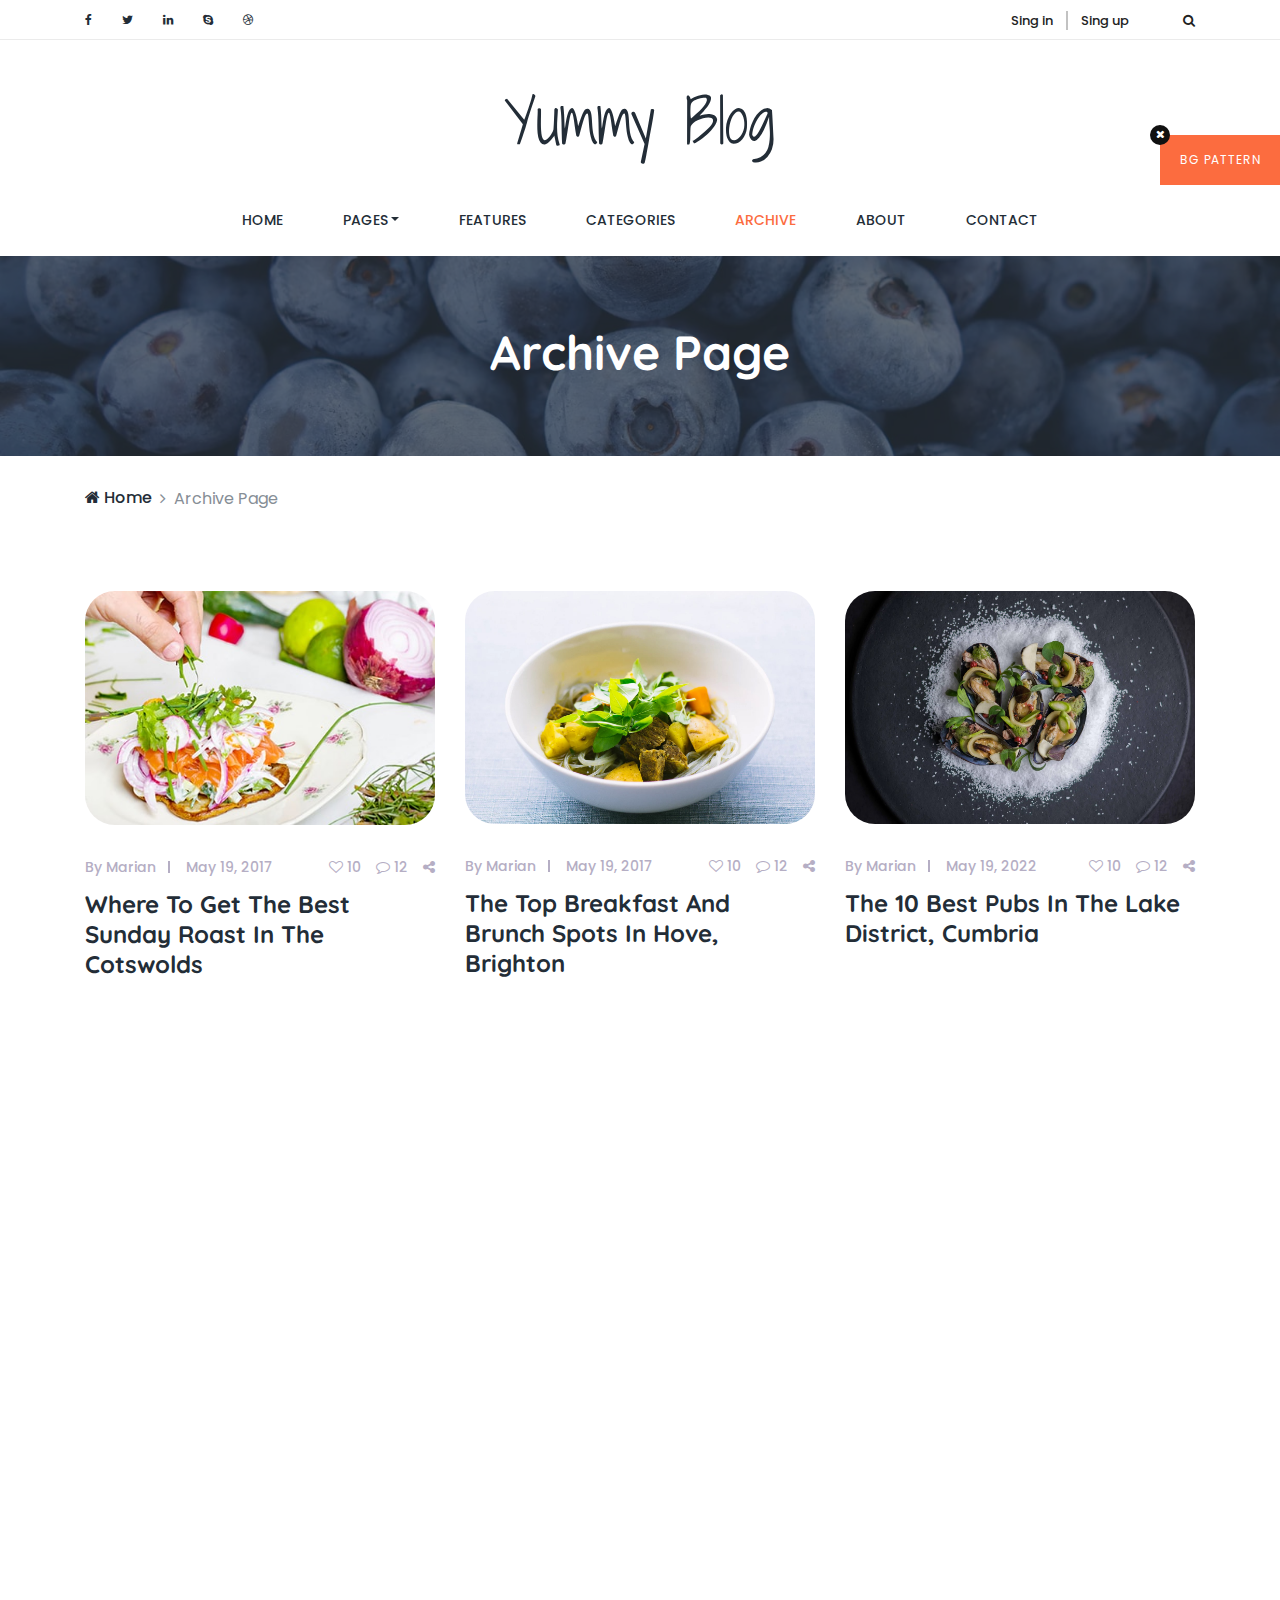
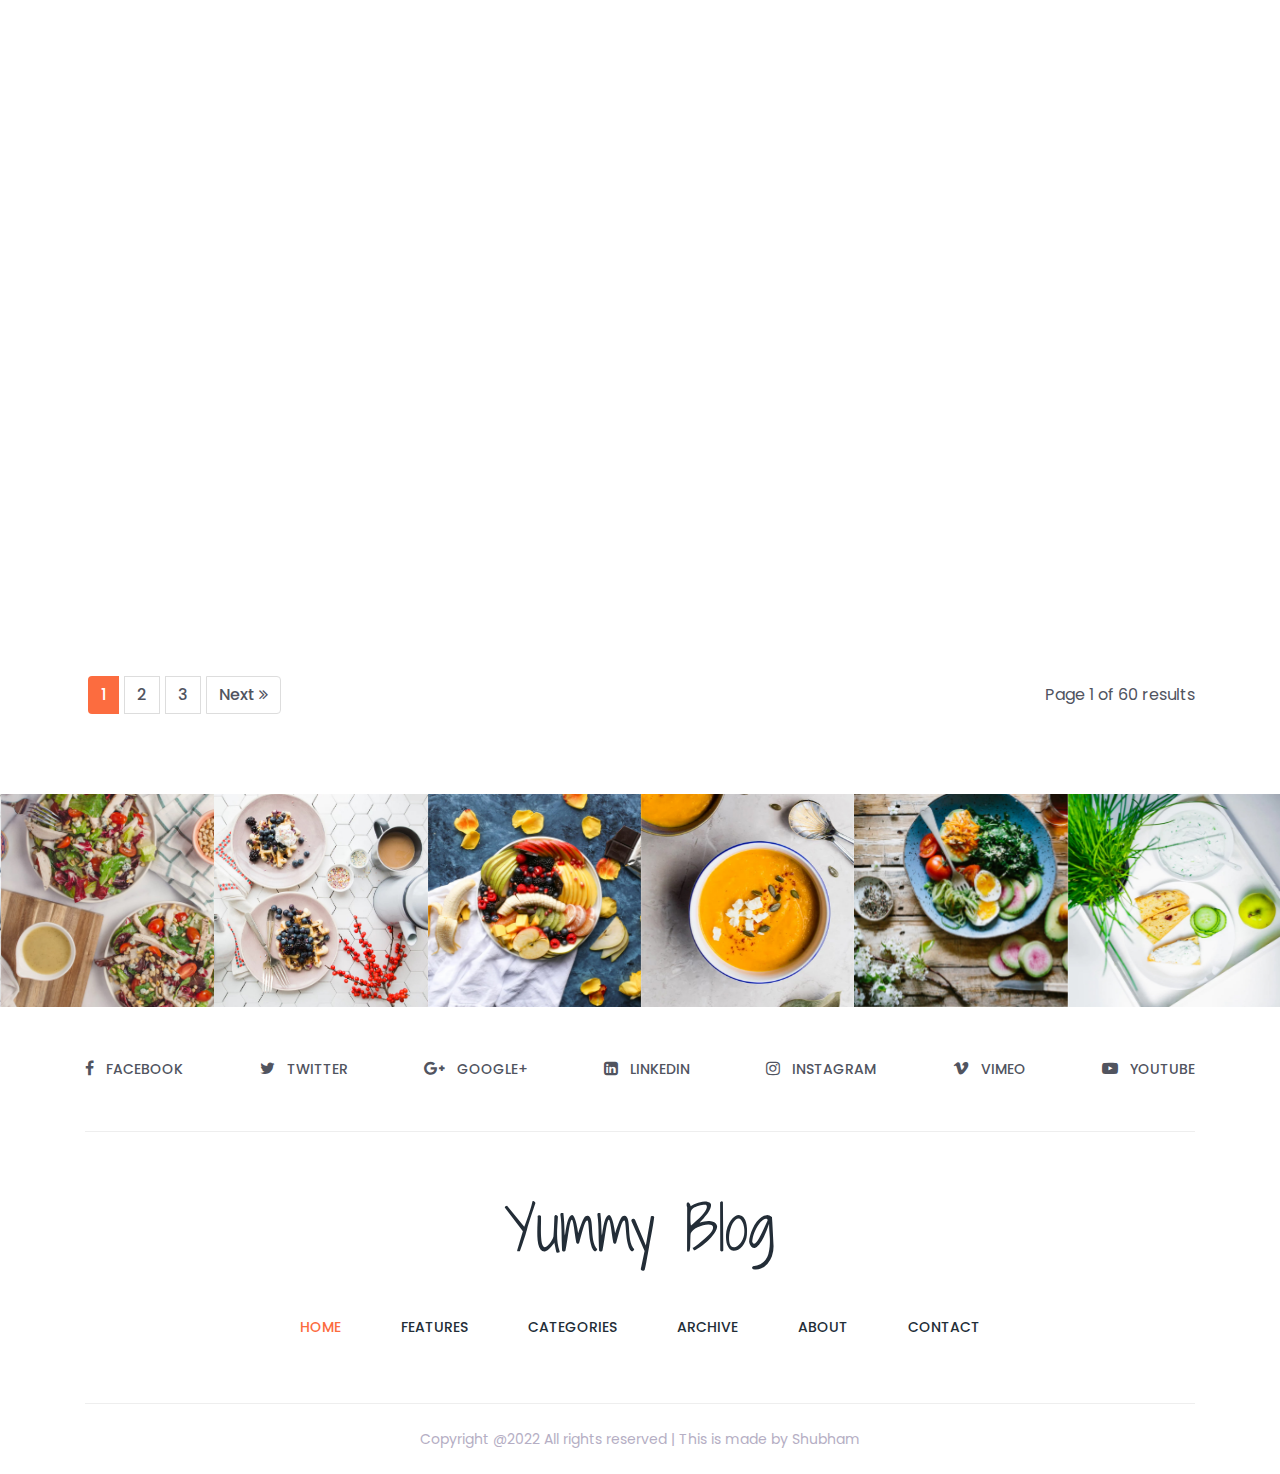
<file: archive.html>
<!DOCTYPE html>
<html lang="en">

<head>
    <meta charset="UTF-8">
    <meta name="description" content="">
    <meta http-equiv="X-UA-Compatible" content="IE=edge">
    <meta name="viewport" content="width=device-width, initial-scale=1, shrink-to-fit=no">
    <!-- The above 4 meta tags *must* come first in the head; any other head content must come *after* these tags -->

    <!-- Title -->
    <title>Yummy Blog - Food Blog Template</title>

    <!-- Favicon -->
    <link rel="icon" href="img/core-img/favicon.ico">

    <!-- Core Stylesheet -->
    <link href="style.css" rel="stylesheet">

    <!-- Responsive CSS -->
    <link href="css/responsive/responsive.css" rel="stylesheet">

</head>

<body>
    <!-- Preloader Start -->
    <div id="preloader">
        <div class="yummy-load"></div>
    </div>

    <!-- Background Pattern Swither -->
    <div id="pattern-switcher">
        Bg Pattern
    </div>
    <div id="patter-close">
        <i class="fa fa-times" aria-hidden="true"></i>
    </div>

    <!-- ****** Top Header Area Start ****** -->
    <div class="top_header_area">
        <div class="container">
            <div class="row">
                <div class="col-5 col-sm-6">
                    <!--  Top Social bar start -->
                    <div class="top_social_bar">
                        <a href="#"><i class="fa fa-facebook" aria-hidden="true"></i></a>
                        <a href="#"><i class="fa fa-twitter" aria-hidden="true"></i></a>
                        <a href="#"><i class="fa fa-linkedin" aria-hidden="true"></i></a>
                        <a href="#"><i class="fa fa-skype" aria-hidden="true"></i></a>
                        <a href="#"><i class="fa fa-dribbble" aria-hidden="true"></i></a>
                    </div>
                </div>
                <!--  Login Register Area -->
                <div class="col-7 col-sm-6">
                    <div class="signup-search-area d-flex align-items-center justify-content-end">
                        <div class="login_register_area d-flex">
                            <div class="login">
                                <a href="register.html">Sing in</a>
                            </div>
                            <div class="register">
                                <a href="register.html">Sing up</a>
                            </div>
                        </div>
                        <!-- Search Button Area -->
                        <div class="search_button">
                            <a class="searchBtn" href="#"><i class="fa fa-search" aria-hidden="true"></i></a>
                        </div>
                        <!-- Search Form -->
                        <div class="search-hidden-form">
                            <form action="#" method="get">
                                <input type="search" name="search" id="search-anything" placeholder="Search Anything...">
                                <input type="submit" value="" class="d-none">
                                <span class="searchBtn"><i class="fa fa-times" aria-hidden="true"></i></span>
                            </form>
                        </div>
                    </div>
                </div>
            </div>
        </div>
    </div>
    <!-- ****** Top Header Area End ****** -->

    <!-- ****** Header Area Start ****** -->
    <header class="header_area">
        <div class="container">
            <div class="row">
                <!-- Logo Area Start -->
                <div class="col-12">
                    <div class="logo_area text-center">
                        <a href="index.html" class="yummy-logo">Yummy Blog</a>
                    </div>
                </div>
            </div>

            <div class="row">
                <div class="col-12">
                    <nav class="navbar navbar-expand-lg">
                        <button class="navbar-toggler" type="button" data-toggle="collapse" data-target="#yummyfood-nav" aria-controls="yummyfood-nav" aria-expanded="false" aria-label="Toggle navigation"><i class="fa fa-bars" aria-hidden="true"></i> Menu</button>
                        <!-- Menu Area Start -->
                        <div class="collapse navbar-collapse justify-content-center" id="yummyfood-nav">
                            <ul class="navbar-nav" id="yummy-nav">
                                <li class="nav-item">
                                    <a class="nav-link" href="index.html">Home <span class="sr-only">(current)</span></a>
                                </li>
                                <li class="nav-item dropdown">
                                    <a class="nav-link dropdown-toggle" href="#" id="yummyDropdown" role="button" data-toggle="dropdown" aria-haspopup="true" aria-expanded="false">Pages</a>
                                    <div class="dropdown-menu" aria-labelledby="yummyDropdown">
                                        <a class="dropdown-item" href="index.html">Home</a>
                                        <a class="dropdown-item" href="archive.html">Archive</a>
                                        <a class="dropdown-item" href="single.html">Single Blog</a>
                                        <a class="dropdown-item" href="static.html">Static Page</a>
                                        <a class="dropdown-item" href="contact.html">Contact</a>
                                    </div>
                                </li>
                                <li class="nav-item">
                                    <a class="nav-link" href="#">Features</a>
                                </li>
                                <li class="nav-item">
                                    <a class="nav-link" href="#">Categories</a>
                                </li>
                                <li class="nav-item active">
                                    <a class="nav-link" href="archive.html">Archive</a>
                                </li>
                                <li class="nav-item">
                                    <a class="nav-link" href="#">About</a>
                                </li>
                                <li class="nav-item">
                                    <a class="nav-link" href="contact.html">Contact</a>
                                </li>
                            </ul>
                        </div>
                    </nav>
                </div>
            </div>
        </div>
    </header>
    <!-- ****** Header Area End ****** -->

    <!-- ****** Breadcumb Area Start ****** -->
    <div class="breadcumb-area" style="background-image: url(img/bg-img/breadcumb.jpg);">
        <div class="container h-100">
            <div class="row h-100 align-items-center">
                <div class="col-12">
                    <div class="bradcumb-title text-center">
                        <h2>Archive Page</h2>
                    </div>
                </div>
            </div>
        </div>
    </div>
    <div class="breadcumb-nav">
        <div class="container">
            <div class="row">
                <div class="col-12">
                    <nav aria-label="breadcrumb">
                        <ol class="breadcrumb">
                            <li class="breadcrumb-item"><a href="#"><i class="fa fa-home" aria-hidden="true"></i> Home</a></li>
                            <li class="breadcrumb-item active" aria-current="page">Archive Page</li>
                        </ol>
                    </nav>
                </div>
            </div>
        </div>
    </div>
    <!-- ****** Breadcumb Area End ****** -->

    <!-- ****** Archive Area Start ****** -->
    <section class="archive-area section_padding_80">
        <div class="container">
            <div class="row">

                <!-- Single Post -->
                <div class="col-12 col-md-6 col-lg-4">
                    <div class="single-post wow fadeInUp" data-wow-delay="0.1s">
                        <!-- Post Thumb -->
                        <div class="post-thumb">
                            <img src="img/blog-img/2.jpg" alt="">
                        </div>
                        <!-- Post Content -->
                        <div class="post-content">
                            <div class="post-meta d-flex">
                                <div class="post-author-date-area d-flex">
                                    <!-- Post Author -->
                                    <div class="post-author">
                                        <a href="#">By Marian</a>
                                    </div>
                                    <!-- Post Date -->
                                    <div class="post-date">
                                        <a href="#">May 19, 2017</a>
                                    </div>
                                </div>
                                <!-- Post Comment & Share Area -->
                                <div class="post-comment-share-area d-flex">
                                    <!-- Post Favourite -->
                                    <div class="post-favourite">
                                        <a href="#"><i class="fa fa-heart-o" aria-hidden="true"></i> 10</a>
                                    </div>
                                    <!-- Post Comments -->
                                    <div class="post-comments">
                                        <a href="#"><i class="fa fa-comment-o" aria-hidden="true"></i> 12</a>
                                    </div>
                                    <!-- Post Share -->
                                    <div class="post-share">
                                        <a href="#"><i class="fa fa-share-alt" aria-hidden="true"></i></a>
                                    </div>
                                </div>
                            </div>
                            <a href="#">
                                <h4 class="post-headline">Where To Get The Best Sunday Roast In The Cotswolds</h4>
                            </a>
                        </div>
                    </div>
                </div>

                <!-- Single Post -->
                <div class="col-12 col-md-6 col-lg-4">
                    <div class="single-post wow fadeInUp" data-wow-delay="0.2s">
                        <!-- Post Thumb -->
                        <div class="post-thumb">
                            <img src="img/blog-img/3.jpg" alt="">
                        </div>
                        <!-- Post Content -->
                        <div class="post-content">
                            <div class="post-meta d-flex">
                                <div class="post-author-date-area d-flex">
                                    <!-- Post Author -->
                                    <div class="post-author">
                                        <a href="#">By Marian</a>
                                    </div>
                                    <!-- Post Date -->
                                    <div class="post-date">
                                        <a href="#">May 19, 2017</a>
                                    </div>
                                </div>
                                <!-- Post Comment & Share Area -->
                                <div class="post-comment-share-area d-flex">
                                    <!-- Post Favourite -->
                                    <div class="post-favourite">
                                        <a href="#"><i class="fa fa-heart-o" aria-hidden="true"></i> 10</a>
                                    </div>
                                    <!-- Post Comments -->
                                    <div class="post-comments">
                                        <a href="#"><i class="fa fa-comment-o" aria-hidden="true"></i> 12</a>
                                    </div>
                                    <!-- Post Share -->
                                    <div class="post-share">
                                        <a href="#"><i class="fa fa-share-alt" aria-hidden="true"></i></a>
                                    </div>
                                </div>
                            </div>
                            <a href="#">
                                <h4 class="post-headline">The Top Breakfast And Brunch Spots In Hove, Brighton</h4>
                            </a>
                        </div>
                    </div>
                </div>

                <!-- Single Post -->
                <div class="col-12 col-md-6 col-lg-4">
                    <div class="single-post wow fadeInUp" data-wow-delay="0.3s">
                        <!-- Post Thumb -->
                        <div class="post-thumb">
                            <img src="img/blog-img/4.jpg" alt="">
                        </div>
                        <!-- Post Content -->
                        <div class="post-content">
                            <div class="post-meta d-flex">
                                <div class="post-author-date-area d-flex">
                                    <!-- Post Author -->
                                    <div class="post-author">
                                        <a href="#">By Marian</a>
                                    </div>
                                    <!-- Post Date -->
                                    <div class="post-date">
                                        <a href="#">May 19, 2022</a>
                                    </div>
                                </div>
                                <!-- Post Comment & Share Area -->
                                <div class="post-comment-share-area d-flex">
                                    <!-- Post Favourite -->
                                    <div class="post-favourite">
                                        <a href="#"><i class="fa fa-heart-o" aria-hidden="true"></i> 10</a>
                                    </div>
                                    <!-- Post Comments -->
                                    <div class="post-comments">
                                        <a href="#"><i class="fa fa-comment-o" aria-hidden="true"></i> 12</a>
                                    </div>
                                    <!-- Post Share -->
                                    <div class="post-share">
                                        <a href="#"><i class="fa fa-share-alt" aria-hidden="true"></i></a>
                                    </div>
                                </div>
                            </div>
                            <a href="#">
                                <h4 class="post-headline">The 10 Best Pubs In The Lake District, Cumbria</h4>
                            </a>
                        </div>
                    </div>
                </div>

                <!-- Single Post -->
                <div class="col-12 col-md-6 col-lg-4">
                    <div class="single-post wow fadeInUp" data-wow-delay="0.4s">
                        <!-- Post Thumb -->
                        <div class="post-thumb">
                            <img src="img/blog-img/5.jpg" alt="">
                        </div>
                        <!-- Post Content -->
                        <div class="post-content">
                            <div class="post-meta d-flex">
                                <div class="post-author-date-area d-flex">
                                    <!-- Post Author -->
                                    <div class="post-author">
                                        <a href="#">By Marian</a>
                                    </div>
                                    <!-- Post Date -->
                                    <div class="post-date">
                                        <a href="#">May 19, 2022</a>
                                    </div>
                                </div>
                                <!-- Post Comment & Share Area -->
                                <div class="post-comment-share-area d-flex">
                                    <!-- Post Favourite -->
                                    <div class="post-favourite">
                                        <a href="#"><i class="fa fa-heart-o" aria-hidden="true"></i> 10</a>
                                    </div>
                                    <!-- Post Comments -->
                                    <div class="post-comments">
                                        <a href="#"><i class="fa fa-comment-o" aria-hidden="true"></i> 12</a>
                                    </div>
                                    <!-- Post Share -->
                                    <div class="post-share">
                                        <a href="#"><i class="fa fa-share-alt" aria-hidden="true"></i></a>
                                    </div>
                                </div>
                            </div>
                            <a href="#">
                                <h4 class="post-headline">The 10 Best Brunch Spots In Newcastle, England</h4>
                            </a>
                        </div>
                    </div>
                </div>

                <!-- Single Post -->
                <div class="col-12 col-md-6 col-lg-4">
                    <div class="single-post wow fadeInUp" data-wow-delay="0.5s">
                        <!-- Post Thumb -->
                        <div class="post-thumb">
                            <img src="img/blog-img/2.jpg" alt="">
                        </div>
                        <!-- Post Content -->
                        <div class="post-content">
                            <div class="post-meta d-flex">
                                <div class="post-author-date-area d-flex">
                                    <!-- Post Author -->
                                    <div class="post-author">
                                        <a href="#">By Marian</a>
                                    </div>
                                    <!-- Post Date -->
                                    <div class="post-date">
                                        <a href="#">May 19, 2022</a>
                                    </div>
                                </div>
                                <!-- Post Comment & Share Area -->
                                <div class="post-comment-share-area d-flex">
                                    <!-- Post Favourite -->
                                    <div class="post-favourite">
                                        <a href="#"><i class="fa fa-heart-o" aria-hidden="true"></i> 10</a>
                                    </div>
                                    <!-- Post Comments -->
                                    <div class="post-comments">
                                        <a href="#"><i class="fa fa-comment-o" aria-hidden="true"></i> 12</a>
                                    </div>
                                    <!-- Post Share -->
                                    <div class="post-share">
                                        <a href="#"><i class="fa fa-share-alt" aria-hidden="true"></i></a>
                                    </div>
                                </div>
                            </div>
                            <a href="#">
                                <h4 class="post-headline">Where To Get The Best Sunday Roast In The Cotswolds</h4>
                            </a>
                        </div>
                    </div>
                </div>

                <!-- Single Post -->
                <div class="col-12 col-md-6 col-lg-4">
                    <div class="single-post wow fadeInUp" data-wow-delay="0.6s">
                        <!-- Post Thumb -->
                        <div class="post-thumb">
                            <img src="img/blog-img/3.jpg" alt="">
                        </div>
                        <!-- Post Content -->
                        <div class="post-content">
                            <div class="post-meta d-flex">
                                <div class="post-author-date-area d-flex">
                                    <!-- Post Author -->
                                    <div class="post-author">
                                        <a href="#">By Marian</a>
                                    </div>
                                    <!-- Post Date -->
                                    <div class="post-date">
                                        <a href="#">May 19, 2022</a>
                                    </div>
                                </div>
                                <!-- Post Comment & Share Area -->
                                <div class="post-comment-share-area d-flex">
                                    <!-- Post Favourite -->
                                    <div class="post-favourite">
                                        <a href="#"><i class="fa fa-heart-o" aria-hidden="true"></i> 10</a>
                                    </div>
                                    <!-- Post Comments -->
                                    <div class="post-comments">
                                        <a href="#"><i class="fa fa-comment-o" aria-hidden="true"></i> 12</a>
                                    </div>
                                    <!-- Post Share -->
                                    <div class="post-share">
                                        <a href="#"><i class="fa fa-share-alt" aria-hidden="true"></i></a>
                                    </div>
                                </div>
                            </div>
                            <a href="#">
                                <h4 class="post-headline">The Top Breakfast And Brunch Spots In Hove, Brighton</h4>
                            </a>
                        </div>
                    </div>
                </div>

                <!-- Single Post -->
                <div class="col-12 col-md-6 col-lg-4">
                    <div class="single-post wow fadeInUp" data-wow-delay="0.7s">
                        <!-- Post Thumb -->
                        <div class="post-thumb">
                            <img src="img/blog-img/4.jpg" alt="">
                        </div>
                        <!-- Post Content -->
                        <div class="post-content">
                            <div class="post-meta d-flex">
                                <div class="post-author-date-area d-flex">
                                    <!-- Post Author -->
                                    <div class="post-author">
                                        <a href="#">By Marian</a>
                                    </div>
                                    <!-- Post Date -->
                                    <div class="post-date">
                                        <a href="#">May 19, 2022</a>
                                    </div>
                                </div>
                                <!-- Post Comment & Share Area -->
                                <div class="post-comment-share-area d-flex">
                                    <!-- Post Favourite -->
                                    <div class="post-favourite">
                                        <a href="#"><i class="fa fa-heart-o" aria-hidden="true"></i> 10</a>
                                    </div>
                                    <!-- Post Comments -->
                                    <div class="post-comments">
                                        <a href="#"><i class="fa fa-comment-o" aria-hidden="true"></i> 12</a>
                                    </div>
                                    <!-- Post Share -->
                                    <div class="post-share">
                                        <a href="#"><i class="fa fa-share-alt" aria-hidden="true"></i></a>
                                    </div>
                                </div>
                            </div>
                            <a href="#">
                                <h4 class="post-headline">The 10 Best Pubs In The Lake District, Cumbria</h4>
                            </a>
                        </div>
                    </div>
                </div>

                <!-- Single Post -->
                <div class="col-12 col-md-6 col-lg-4">
                    <div class="single-post wow fadeInUp" data-wow-delay="0.8s">
                        <!-- Post Thumb -->
                        <div class="post-thumb">
                            <img src="img/blog-img/5.jpg" alt="">
                        </div>
                        <!-- Post Content -->
                        <div class="post-content">
                            <div class="post-meta d-flex">
                                <div class="post-author-date-area d-flex">
                                    <!-- Post Author -->
                                    <div class="post-author">
                                        <a href="#">By Marian</a>
                                    </div>
                                    <!-- Post Date -->
                                    <div class="post-date">
                                        <a href="#">May 19, 2022</a>
                                    </div>
                                </div>
                                <!-- Post Comment & Share Area -->
                                <div class="post-comment-share-area d-flex">
                                    <!-- Post Favourite -->
                                    <div class="post-favourite">
                                        <a href="#"><i class="fa fa-heart-o" aria-hidden="true"></i> 10</a>
                                    </div>
                                    <!-- Post Comments -->
                                    <div class="post-comments">
                                        <a href="#"><i class="fa fa-comment-o" aria-hidden="true"></i> 12</a>
                                    </div>
                                    <!-- Post Share -->
                                    <div class="post-share">
                                        <a href="#"><i class="fa fa-share-alt" aria-hidden="true"></i></a>
                                    </div>
                                </div>
                            </div>
                            <a href="#">
                                <h4 class="post-headline">The 10 Best Brunch Spots In Newcastle, England</h4>
                            </a>
                        </div>
                    </div>
                </div>

                <!-- Single Post -->
                <div class="col-12 col-md-6 col-lg-4">
                    <div class="single-post wow fadeInUp" data-wow-delay="0.9s">
                        <!-- Post Thumb -->
                        <div class="post-thumb">
                            <img src="img/blog-img/2.jpg" alt="">
                        </div>
                        <!-- Post Content -->
                        <div class="post-content">
                            <div class="post-meta d-flex">
                                <div class="post-author-date-area d-flex">
                                    <!-- Post Author -->
                                    <div class="post-author">
                                        <a href="#">By Marian</a>
                                    </div>
                                    <!-- Post Date -->
                                    <div class="post-date">
                                        <a href="#">May 19, 2022</a>
                                    </div>
                                </div>
                                <!-- Post Comment & Share Area -->
                                <div class="post-comment-share-area d-flex">
                                    <!-- Post Favourite -->
                                    <div class="post-favourite">
                                        <a href="#"><i class="fa fa-heart-o" aria-hidden="true"></i> 10</a>
                                    </div>
                                    <!-- Post Comments -->
                                    <div class="post-comments">
                                        <a href="#"><i class="fa fa-comment-o" aria-hidden="true"></i> 12</a>
                                    </div>
                                    <!-- Post Share -->
                                    <div class="post-share">
                                        <a href="#"><i class="fa fa-share-alt" aria-hidden="true"></i></a>
                                    </div>
                                </div>
                            </div>
                            <a href="#">
                                <h4 class="post-headline">Where To Get The Best Sunday Roast In The Cotswolds</h4>
                            </a>
                        </div>
                    </div>
                </div>

                <!-- Single Post -->
                <div class="col-12 col-md-6 col-lg-4">
                    <div class="single-post wow fadeInUp" data-wow-delay="1s">
                        <!-- Post Thumb -->
                        <div class="post-thumb">
                            <img src="img/blog-img/3.jpg" alt="">
                        </div>
                        <!-- Post Content -->
                        <div class="post-content">
                            <div class="post-meta d-flex">
                                <div class="post-author-date-area d-flex">
                                    <!-- Post Author -->
                                    <div class="post-author">
                                        <a href="#">By Marian</a>
                                    </div>
                                    <!-- Post Date -->
                                    <div class="post-date">
                                        <a href="#">May 19, 2022</a>
                                    </div>
                                </div>
                                <!-- Post Comment & Share Area -->
                                <div class="post-comment-share-area d-flex">
                                    <!-- Post Favourite -->
                                    <div class="post-favourite">
                                        <a href="#"><i class="fa fa-heart-o" aria-hidden="true"></i> 10</a>
                                    </div>
                                    <!-- Post Comments -->
                                    <div class="post-comments">
                                        <a href="#"><i class="fa fa-comment-o" aria-hidden="true"></i> 12</a>
                                    </div>
                                    <!-- Post Share -->
                                    <div class="post-share">
                                        <a href="#"><i class="fa fa-share-alt" aria-hidden="true"></i></a>
                                    </div>
                                </div>
                            </div>
                            <a href="#">
                                <h4 class="post-headline">The Top Breakfast And Brunch Spots In Hove, Brighton</h4>
                            </a>
                        </div>
                    </div>
                </div>

                <!-- Single Post -->
                <div class="col-12 col-md-6 col-lg-4">
                    <div class="single-post wow fadeInUp" data-wow-delay="1.1s">
                        <!-- Post Thumb -->
                        <div class="post-thumb">
                            <img src="img/blog-img/4.jpg" alt="">
                        </div>
                        <!-- Post Content -->
                        <div class="post-content">
                            <div class="post-meta d-flex">
                                <div class="post-author-date-area d-flex">
                                    <!-- Post Author -->
                                    <div class="post-author">
                                        <a href="#">By Marian</a>
                                    </div>
                                    <!-- Post Date -->
                                    <div class="post-date">
                                        <a href="#">May 19, 2022</a>
                                    </div>
                                </div>
                                <!-- Post Comment & Share Area -->
                                <div class="post-comment-share-area d-flex">
                                    <!-- Post Favourite -->
                                    <div class="post-favourite">
                                        <a href="#"><i class="fa fa-heart-o" aria-hidden="true"></i> 10</a>
                                    </div>
                                    <!-- Post Comments -->
                                    <div class="post-comments">
                                        <a href="#"><i class="fa fa-comment-o" aria-hidden="true"></i> 12</a>
                                    </div>
                                    <!-- Post Share -->
                                    <div class="post-share">
                                        <a href="#"><i class="fa fa-share-alt" aria-hidden="true"></i></a>
                                    </div>
                                </div>
                            </div>
                            <a href="#">
                                <h4 class="post-headline">The 10 Best Pubs In The Lake District, Cumbria</h4>
                            </a>
                        </div>
                    </div>
                </div>

                <!-- Single Post -->
                <div class="col-12 col-md-6 col-lg-4">
                    <div class="single-post wow fadeInUp" data-wow-delay="1.2s">
                        <!-- Post Thumb -->
                        <div class="post-thumb">
                            <img src="img/blog-img/5.jpg" alt="">
                        </div>
                        <!-- Post Content -->
                        <div class="post-content">
                            <div class="post-meta d-flex">
                                <div class="post-author-date-area d-flex">
                                    <!-- Post Author -->
                                    <div class="post-author">
                                        <a href="#">By Marian</a>
                                    </div>
                                    <!-- Post Date -->
                                    <div class="post-date">
                                        <a href="#">May 19, 2022</a>
                                    </div>
                                </div>
                                <!-- Post Comment & Share Area -->
                                <div class="post-comment-share-area d-flex">
                                    <!-- Post Favourite -->
                                    <div class="post-favourite">
                                        <a href="#"><i class="fa fa-heart-o" aria-hidden="true"></i> 10</a>
                                    </div>
                                    <!-- Post Comments -->
                                    <div class="post-comments">
                                        <a href="#"><i class="fa fa-comment-o" aria-hidden="true"></i> 12</a>
                                    </div>
                                    <!-- Post Share -->
                                    <div class="post-share">
                                        <a href="#"><i class="fa fa-share-alt" aria-hidden="true"></i></a>
                                    </div>
                                </div>
                            </div>
                            <a href="#">
                                <h4 class="post-headline">The 10 Best Brunch Spots In Newcastle, England</h4>
                            </a>
                        </div>
                    </div>
                </div>

                <div class="col-12">
                    <div class="pagination-area d-sm-flex mt-15">
                        <nav aria-label="#">
                            <ul class="pagination">
                                <li class="page-item active">
                                    <a class="page-link" href="#">1 <span class="sr-only">(current)</span></a>
                                </li>
                                <li class="page-item"><a class="page-link" href="#">2</a></li>
                                <li class="page-item"><a class="page-link" href="#">3</a></li>
                                <li class="page-item">
                                    <a class="page-link" href="#">Next <i class="fa fa-angle-double-right" aria-hidden="true"></i></a>
                                </li>
                            </ul>
                        </nav>
                        <div class="page-status">
                            <p>Page 1 of 60 results</p>
                        </div>
                    </div>
                </div>

            </div>
        </div>
    </section>
    <!-- ****** Archive Area End ****** -->

    <!-- ****** Instagram Area Start ****** -->
    <div class="instargram_area owl-carousel section_padding_100_0 clearfix" id="portfolio">

        <!-- Instagram Item -->
        <div class="instagram_gallery_item">
            <!-- Instagram Thumb -->
            <img src="img/instagram-img/1.jpg" alt="">
            <!-- Hover -->
            <div class="hover_overlay">
                <div class="yummy-table">
                    <div class="yummy-table-cell">
                        <div class="follow-me text-center">
                            <a href="#"><i class="fa fa-instagram" aria-hidden="true"></i> Follow me</a>
                        </div>
                    </div>
                </div>
            </div>
        </div>

        <!-- Instagram Item -->
        <div class="instagram_gallery_item">
            <!-- Instagram Thumb -->
            <img src="img/instagram-img/2.jpg" alt="">
            <!-- Hover -->
            <div class="hover_overlay">
                <div class="yummy-table">
                    <div class="yummy-table-cell">
                        <div class="follow-me text-center">
                            <a href="#"><i class="fa fa-instagram" aria-hidden="true"></i> Follow me</a>
                        </div>
                    </div>
                </div>
            </div>
        </div>

        <!-- Instagram Item -->
        <div class="instagram_gallery_item">
            <!-- Instagram Thumb -->
            <img src="img/instagram-img/3.jpg" alt="">
            <!-- Hover -->
            <div class="hover_overlay">
                <div class="yummy-table">
                    <div class="yummy-table-cell">
                        <div class="follow-me text-center">
                            <a href="#"><i class="fa fa-instagram" aria-hidden="true"></i> Follow me</a>
                        </div>
                    </div>
                </div>
            </div>
        </div>

        <!-- Instagram Item -->
        <div class="instagram_gallery_item">
            <!-- Instagram Thumb -->
            <img src="img/instagram-img/4.jpg" alt="">
            <!-- Hover -->
            <div class="hover_overlay">
                <div class="yummy-table">
                    <div class="yummy-table-cell">
                        <div class="follow-me text-center">
                            <a href="#"><i class="fa fa-instagram" aria-hidden="true"></i> Follow me</a>
                        </div>
                    </div>
                </div>
            </div>
        </div>

        <!-- Instagram Item -->
        <div class="instagram_gallery_item">
            <!-- Instagram Thumb -->
            <img src="img/instagram-img/5.jpg" alt="">
            <!-- Hover -->
            <div class="hover_overlay">
                <div class="yummy-table">
                    <div class="yummy-table-cell">
                        <div class="follow-me text-center">
                            <a href="#"><i class="fa fa-instagram" aria-hidden="true"></i> Follow me</a>
                        </div>
                    </div>
                </div>
            </div>
        </div>

        <!-- Instagram Item -->
        <div class="instagram_gallery_item">
            <!-- Instagram Thumb -->
            <img src="img/instagram-img/6.jpg" alt="">
            <!-- Hover -->
            <div class="hover_overlay">
                <div class="yummy-table">
                    <div class="yummy-table-cell">
                        <div class="follow-me text-center">
                            <a href="#"><i class="fa fa-instagram" aria-hidden="true"></i> Follow me</a>
                        </div>
                    </div>
                </div>
            </div>
        </div>

        <!-- Instagram Item -->
        <div class="instagram_gallery_item">
            <!-- Instagram Thumb -->
            <img src="img/instagram-img/1.jpg" alt="">
            <!-- Hover -->
            <div class="hover_overlay">
                <div class="yummy-table">
                    <div class="yummy-table-cell">
                        <div class="follow-me text-center">
                            <a href="#"><i class="fa fa-instagram" aria-hidden="true"></i> Follow me</a>
                        </div>
                    </div>
                </div>
            </div>
        </div>

        <!-- Instagram Item -->
        <div class="instagram_gallery_item">
            <!-- Instagram Thumb -->
            <img src="img/instagram-img/2.jpg" alt="">
            <!-- Hover -->
            <div class="hover_overlay">
                <div class="yummy-table">
                    <div class="yummy-table-cell">
                        <div class="follow-me text-center">
                            <a href="#"><i class="fa fa-instagram" aria-hidden="true"></i> Follow me</a>
                        </div>
                    </div>
                </div>
            </div>
        </div>

    </div>
    <!-- ****** Our Creative Portfolio Area End ****** -->

    <!-- ****** Footer Social Icon Area Start ****** -->
    <div class="social_icon_area clearfix">
        <div class="container">
            <div class="row">
                <div class="col-12">
                    <div class="footer-social-area d-flex">
                        <div class="single-icon">
                            <a href="#"><i class="fa fa-facebook" aria-hidden="true"></i><span>facebook</span></a>
                        </div>
                        <div class="single-icon">
                            <a href="#"><i class="fa fa-twitter" aria-hidden="true"></i><span>Twitter</span></a>
                        </div>
                        <div class="single-icon">
                            <a href="#"><i class="fa fa-google-plus" aria-hidden="true"></i><span>GOOGLE+</span></a>
                        </div>
                        <div class="single-icon">
                            <a href="#"><i class="fa fa-linkedin-square" aria-hidden="true"></i><span>linkedin</span></a>
                        </div>
                        <div class="single-icon">
                            <a href="#"><i class="fa fa-instagram" aria-hidden="true"></i><span>Instagram</span></a>
                        </div>
                        <div class="single-icon">
                            <a href="#"><i class="fa fa-vimeo" aria-hidden="true"></i><span>VIMEO</span></a>
                        </div>
                        <div class="single-icon">
                            <a href="#"><i class="fa fa-youtube-play" aria-hidden="true"></i><span>YOUTUBE</span></a>
                        </div>
                    </div>
                </div>
            </div>
        </div>
    </div>
    <!-- ****** Footer Social Icon Area End ****** -->

    <!-- ****** Footer Menu Area Start ****** -->
    <footer class="footer_area">
        <div class="container">
            <div class="row">
                <div class="col-12">
                    <div class="footer-content">
                        <!-- Logo Area Start -->
                        <div class="footer-logo-area text-center">
                            <a href="index.html" class="yummy-logo">Yummy Blog</a>
                        </div>
                        <!-- Menu Area Start -->
                        <nav class="navbar navbar-expand-lg">
                            <button class="navbar-toggler" type="button" data-toggle="collapse" data-target="#yummyfood-footer-nav" aria-controls="yummyfood-footer-nav" aria-expanded="false" aria-label="Toggle navigation"><i class="fa fa-bars" aria-hidden="true"></i> Menu</button>
                            <!-- Menu Area Start -->
                            <div class="collapse navbar-collapse justify-content-center" id="yummyfood-footer-nav">
                                <ul class="navbar-nav">
                                    <li class="nav-item active">
                                        <a class="nav-link" href="#">Home <span class="sr-only">(current)</span></a>
                                    </li>
                                    <li class="nav-item">
                                        <a class="nav-link" href="#">Features</a>
                                    </li>
                                    <li class="nav-item">
                                        <a class="nav-link" href="#">Categories</a>
                                    </li>
                                    <li class="nav-item">
                                        <a class="nav-link" href="#">Archive</a>
                                    </li>
                                    <li class="nav-item">
                                        <a class="nav-link" href="#">About</a>
                                    </li>
                                    <li class="nav-item">
                                        <a class="nav-link" href="#">Contact</a>
                                    </li>
                                </ul>
                            </div>
                        </nav>
                    </div>
                </div>
            </div>
        </div>

        <div class="container">
            <div class="row">
                <div class="col-12">
                    <!-- Copywrite Text -->
                    <div class="copy_right_text text-center">
                        <p>Copyright @2022 All rights reserved | This is made by Shubham</p>
                    </div>
                </div>
            </div>
        </div>
    </footer>
    <!-- ****** Footer Menu Area End ****** -->

    <!-- Jquery-2.2.4 js -->
    <script src="js/jquery/jquery-2.2.4.min.js"></script>
    <!-- Popper js -->
    <script src="js/bootstrap/popper.min.js"></script>
    <!-- Bootstrap-4 js -->
    <script src="js/bootstrap/bootstrap.min.js"></script>
    <!-- All Plugins JS -->
    <script src="js/others/plugins.js"></script>
    <!-- Active JS -->
    <script src="js/active.js"></script>
</body>
</file>
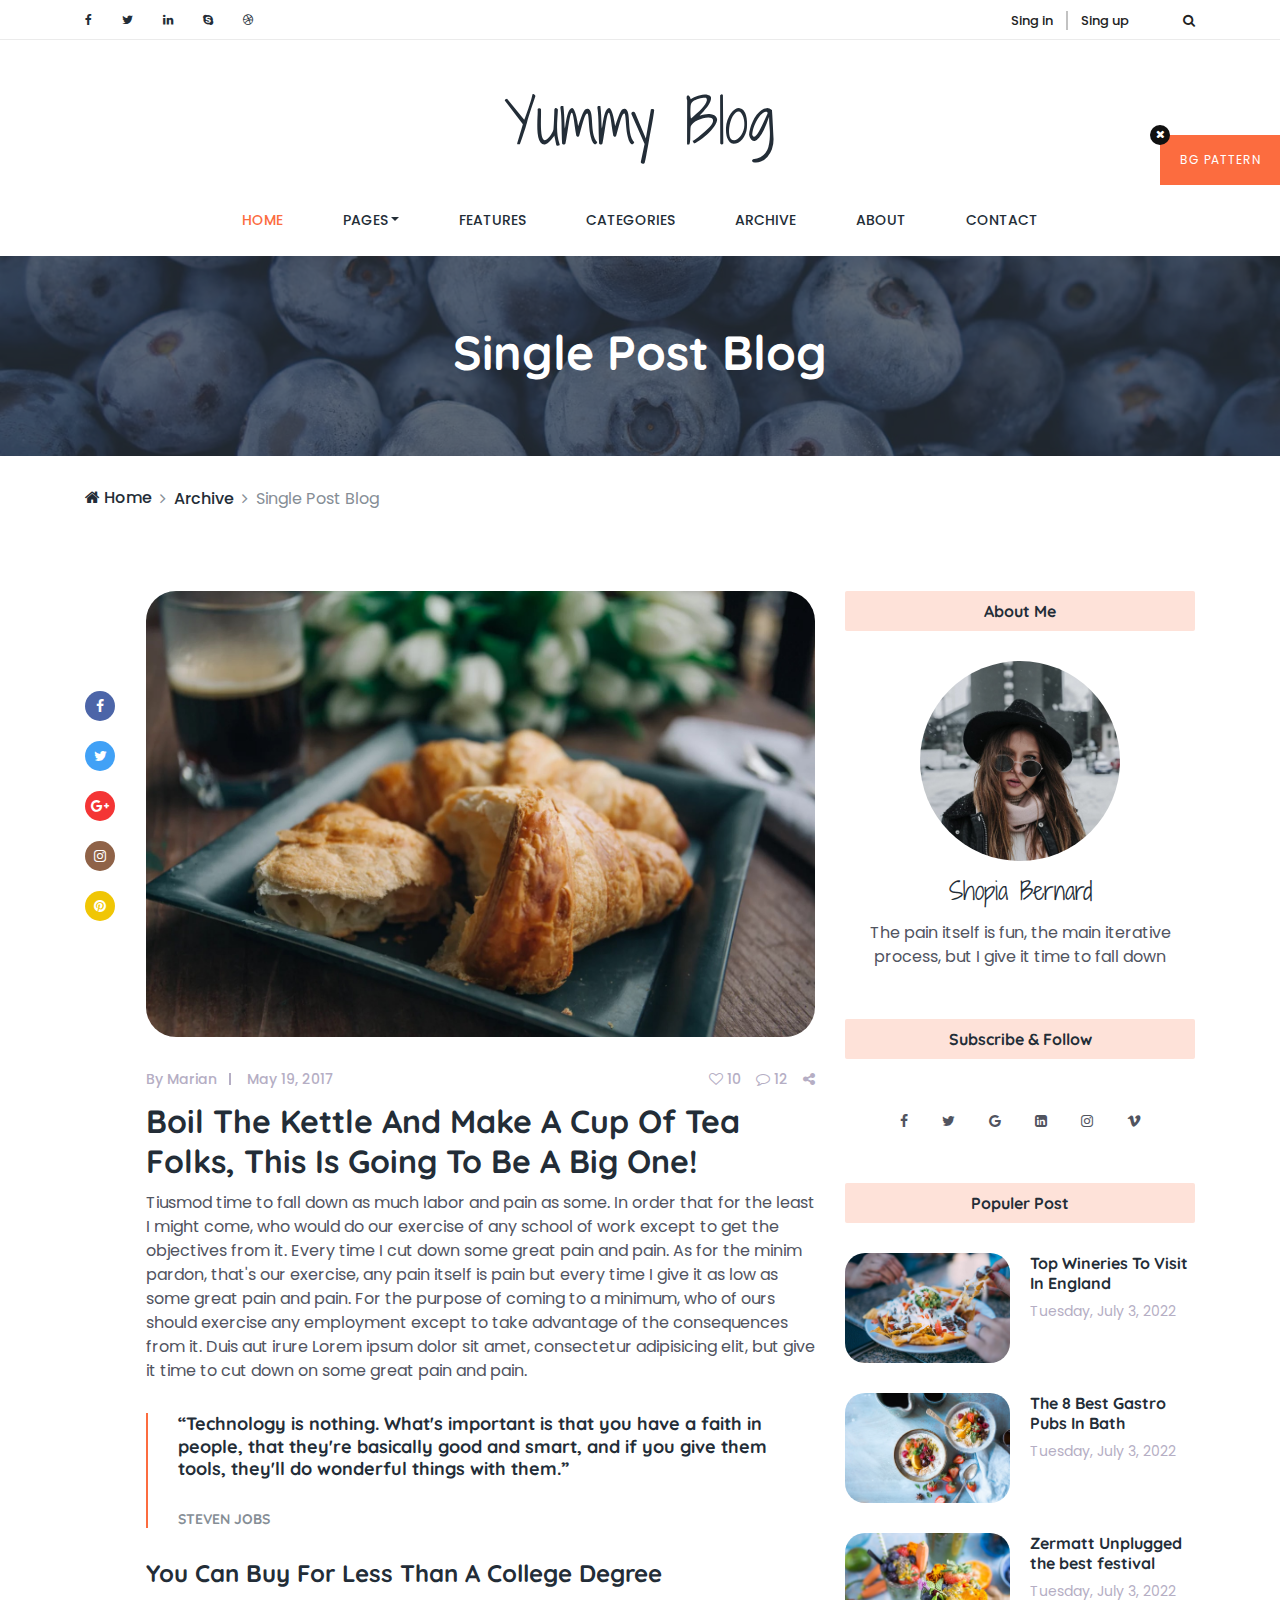
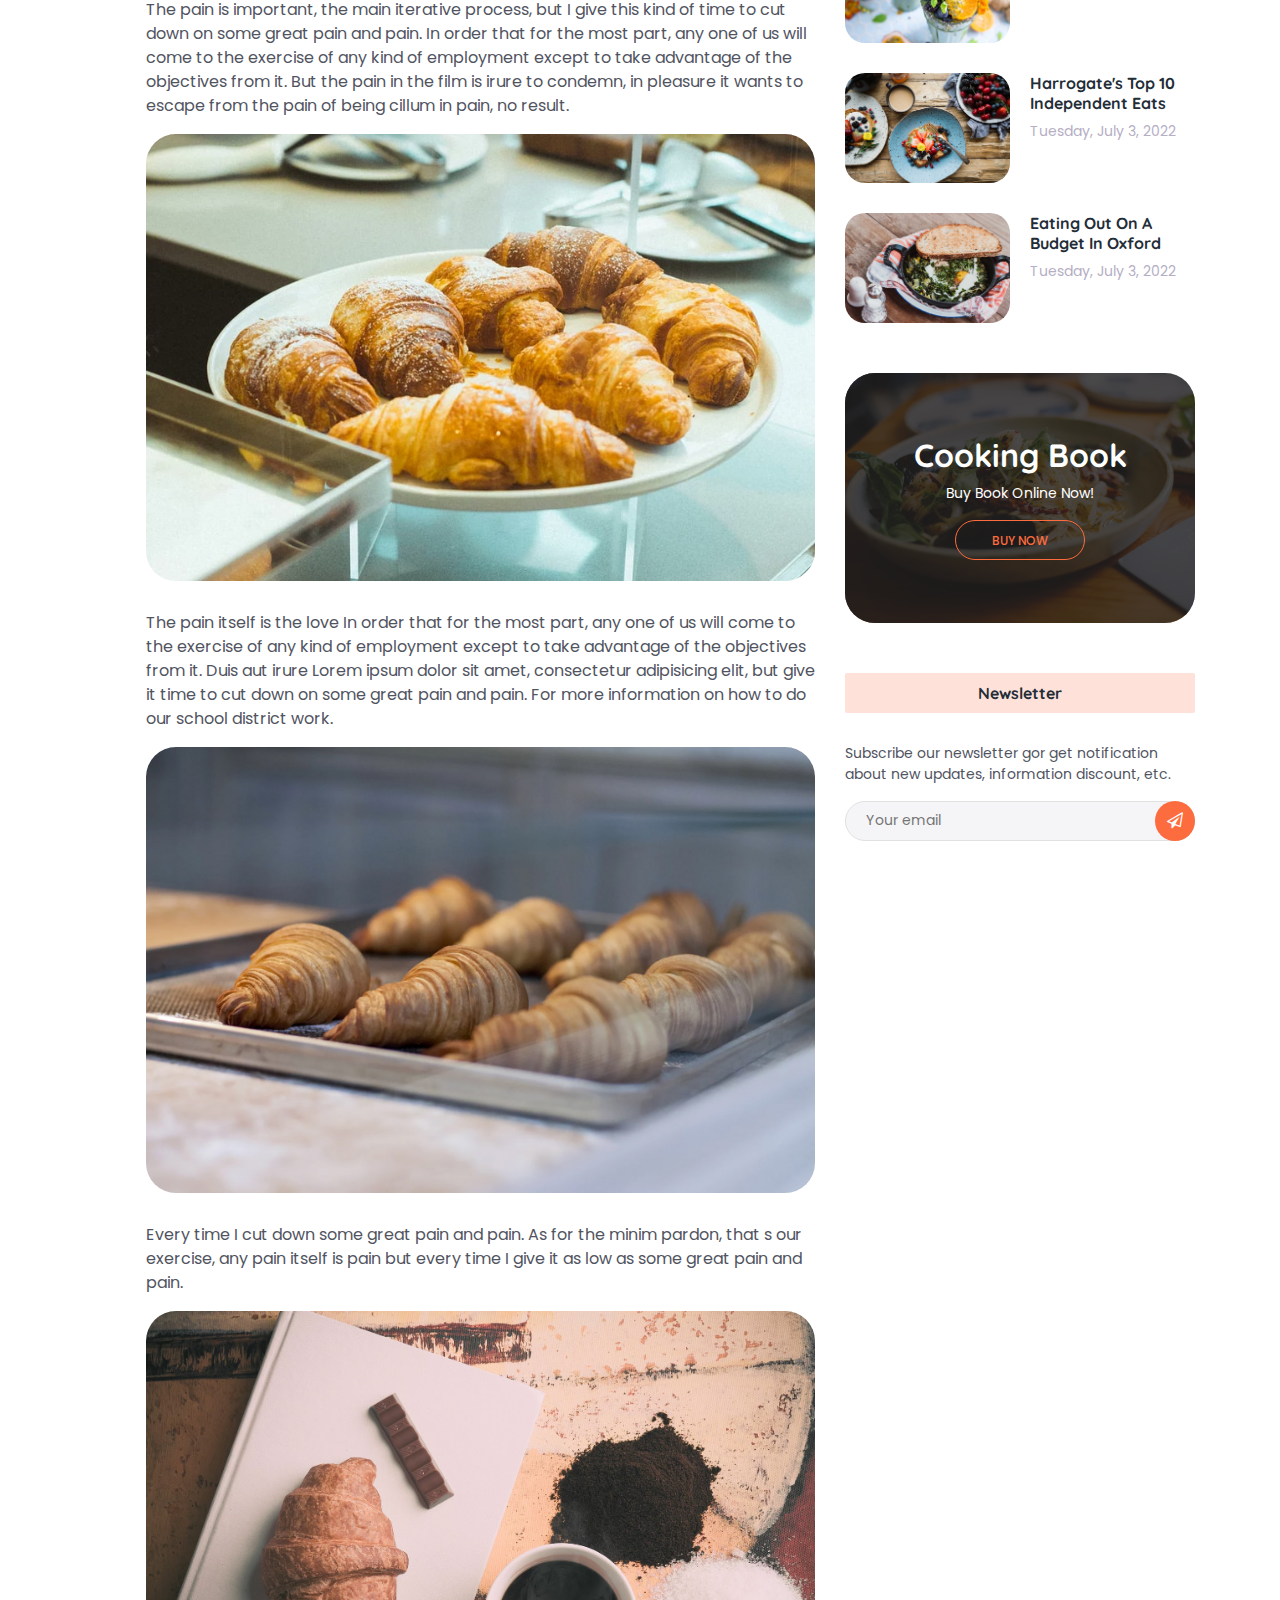
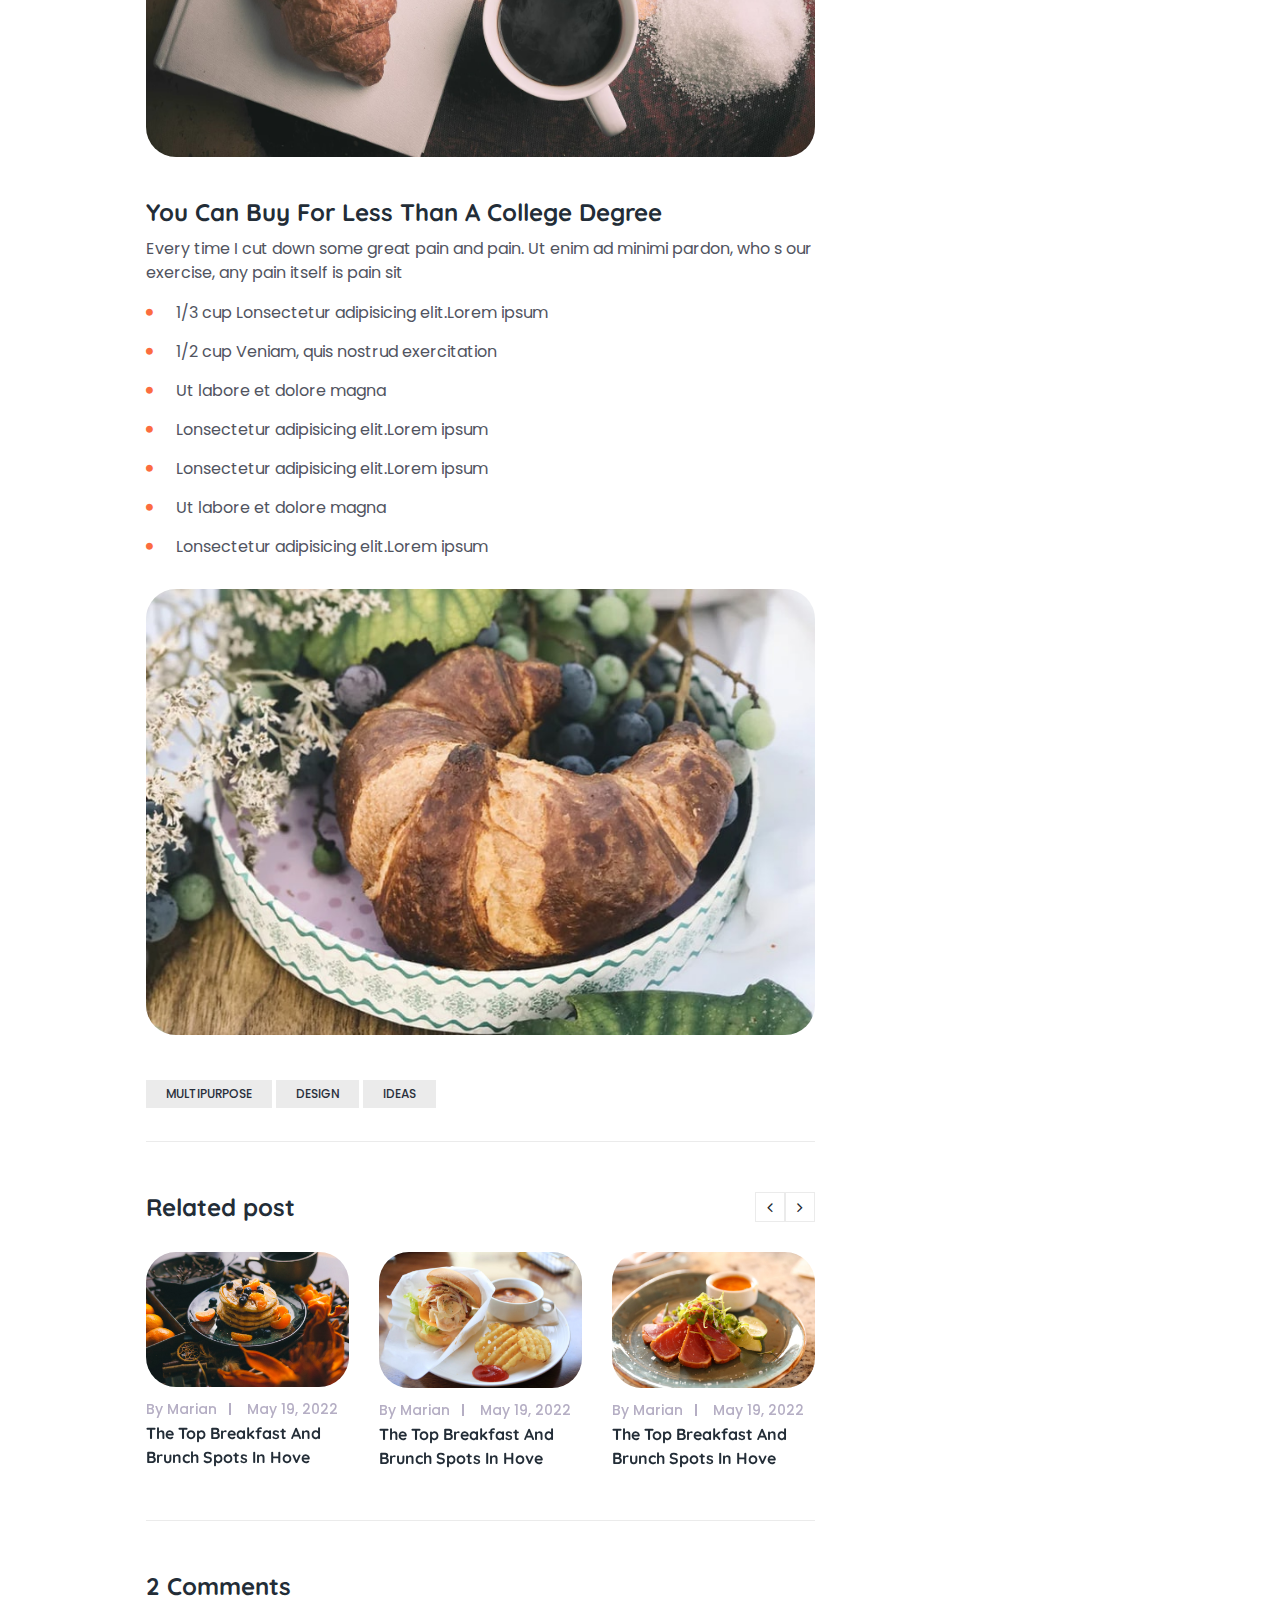
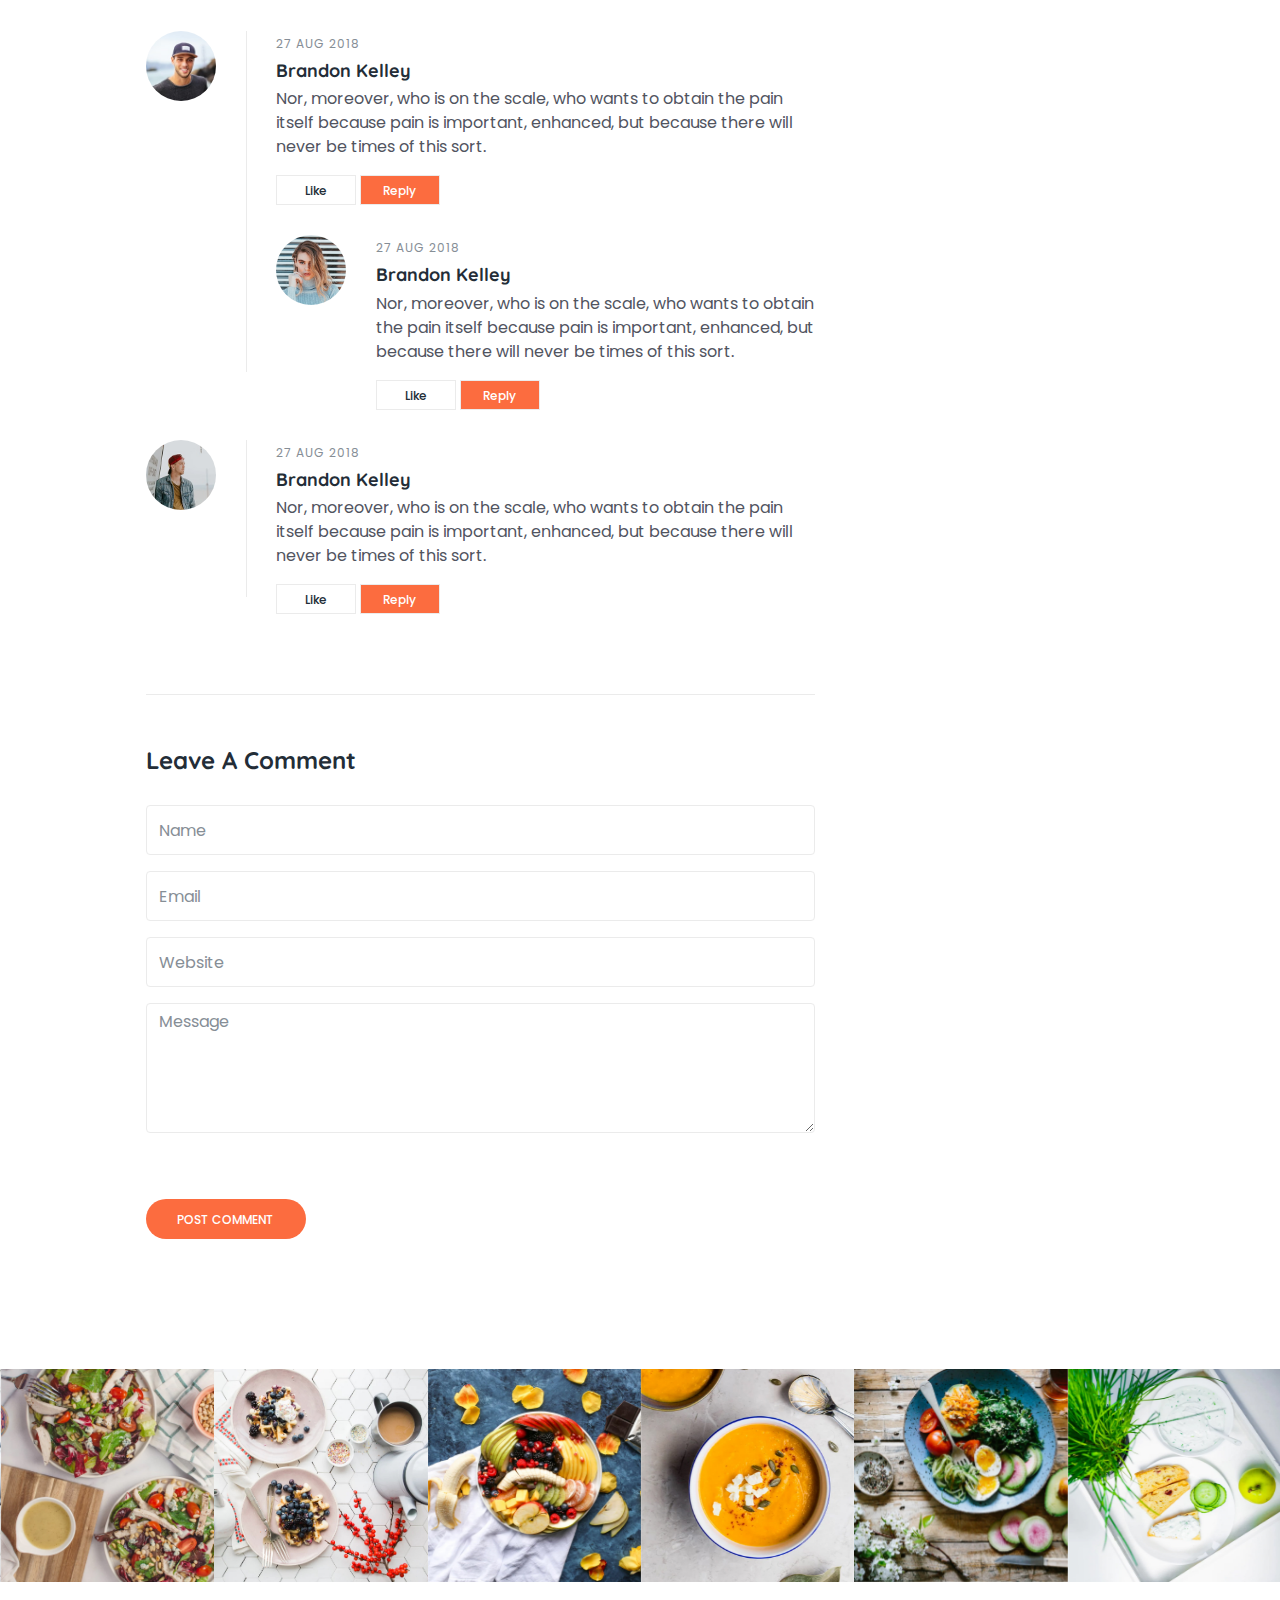
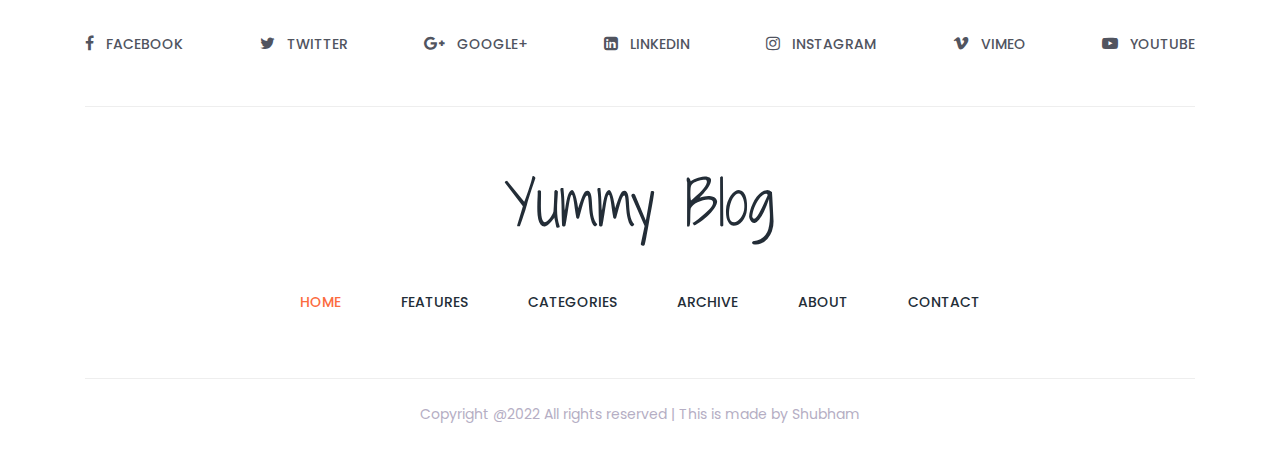
<file: single.html>
<!DOCTYPE html>
<html lang="en">

<head>
    <meta charset="UTF-8">
    <meta name="description" content="">
    <meta http-equiv="X-UA-Compatible" content="IE=edge">
    <meta name="viewport" content="width=device-width, initial-scale=1, shrink-to-fit=no">
    <!-- The above 4 meta tags *must* come first in the head; any other head content must come *after* these tags -->

    <!-- Title -->
    <title>Yummy Blog - Food Blog Template</title>

    <!-- Favicon -->
    <link rel="icon" href="img/core-img/favicon.ico">

    <!-- Core Stylesheet -->
    <link href="style.css" rel="stylesheet">

    <!-- Responsive CSS -->
    <link href="css/responsive/responsive.css" rel="stylesheet">

</head>

<body>
    <!-- Preloader Start -->
    <div id="preloader">
        <div class="yummy-load"></div>
    </div>

    <!-- Background Pattern Swither -->
    <div id="pattern-switcher">
        Bg Pattern
    </div>
    <div id="patter-close">
        <i class="fa fa-times" aria-hidden="true"></i>
    </div>

    <!-- ****** Top Header Area Start ****** -->
    <div class="top_header_area">
        <div class="container">
            <div class="row">
                <div class="col-5 col-sm-6">
                    <!--  Top Social bar start -->
                    <div class="top_social_bar">
                        <a href="#"><i class="fa fa-facebook" aria-hidden="true"></i></a>
                        <a href="#"><i class="fa fa-twitter" aria-hidden="true"></i></a>
                        <a href="#"><i class="fa fa-linkedin" aria-hidden="true"></i></a>
                        <a href="#"><i class="fa fa-skype" aria-hidden="true"></i></a>
                        <a href="#"><i class="fa fa-dribbble" aria-hidden="true"></i></a>
                    </div>
                </div>
                <!--  Login Register Area -->
                <div class="col-7 col-sm-6">
                    <div class="signup-search-area d-flex align-items-center justify-content-end">
                        <div class="login_register_area d-flex">
                            <div class="login">
                                <a href="register.html">Sing in</a>
                            </div>
                            <div class="register">
                                <a href="register.html">Sing up</a>
                            </div>
                        </div>
                        <!-- Search Button Area -->
                        <div class="search_button">
                            <a class="searchBtn" href="#"><i class="fa fa-search" aria-hidden="true"></i></a>
                        </div>
                        <!-- Search Form -->
                        <div class="search-hidden-form">
                            <form action="#" method="get">
                                <input type="search" name="search" id="search-anything" placeholder="Search Anything...">
                                <input type="submit" value="" class="d-none">
                                <span class="searchBtn"><i class="fa fa-times" aria-hidden="true"></i></span>
                            </form>
                        </div>
                    </div>
                </div>
            </div>
        </div>
    </div>
    <!-- ****** Top Header Area End ****** -->

    <!-- ****** Header Area Start ****** -->
    <header class="header_area">
        <div class="container">
            <div class="row">
                <!-- Logo Area Start -->
                <div class="col-12">
                    <div class="logo_area text-center">
                        <a href="index.html" class="yummy-logo">Yummy Blog</a>
                    </div>
                </div>
            </div>

            <div class="row">
                <div class="col-12">
                    <nav class="navbar navbar-expand-lg">
                        <button class="navbar-toggler" type="button" data-toggle="collapse" data-target="#yummyfood-nav" aria-controls="yummyfood-nav" aria-expanded="false" aria-label="Toggle navigation"><i class="fa fa-bars" aria-hidden="true"></i> Menu</button>
                        <!-- Menu Area Start -->
                        <div class="collapse navbar-collapse justify-content-center" id="yummyfood-nav">
                            <ul class="navbar-nav" id="yummy-nav">
                                <li class="nav-item active">
                                    <a class="nav-link" href="index.html">Home <span class="sr-only">(current)</span></a>
                                </li>
                                <li class="nav-item dropdown">
                                    <a class="nav-link dropdown-toggle" href="#" id="yummyDropdown" role="button" data-toggle="dropdown" aria-haspopup="true" aria-expanded="false">Pages</a>
                                    <div class="dropdown-menu" aria-labelledby="yummyDropdown">
                                        <a class="dropdown-item" href="index.html">Home</a>
                                        <a class="dropdown-item" href="archive.html">Archive</a>
                                        <a class="dropdown-item" href="single.html">Single Blog</a>
                                        <a class="dropdown-item" href="static.html">Static Page</a>
                                        <a class="dropdown-item" href="contact.html">Contact</a>
                                    </div>
                                </li>
                                <li class="nav-item">
                                    <a class="nav-link" href="#">Features</a>
                                </li>
                                <li class="nav-item">
                                    <a class="nav-link" href="#">Categories</a>
                                </li>
                                <li class="nav-item">
                                    <a class="nav-link" href="archive.html">Archive</a>
                                </li>
                                <li class="nav-item">
                                    <a class="nav-link" href="#">About</a>
                                </li>
                                <li class="nav-item">
                                    <a class="nav-link" href="contact.html">Contact</a>
                                </li>
                            </ul>
                        </div>
                    </nav>
                </div>
            </div>
        </div>
    </header>
    <!-- ****** Header Area End ****** -->

    <!-- ****** Breadcumb Area Start ****** -->
    <div class="breadcumb-area" style="background-image: url(img/bg-img/breadcumb.jpg);">
        <div class="container h-100">
            <div class="row h-100 align-items-center">
                <div class="col-12">
                    <div class="bradcumb-title text-center">
                        <h2>Single Post Blog</h2>
                    </div>
                </div>
            </div>
        </div>
    </div>
    <div class="breadcumb-nav">
        <div class="container">
            <div class="row">
                <div class="col-12">
                    <nav aria-label="breadcrumb">
                        <ol class="breadcrumb">
                            <li class="breadcrumb-item"><a href="#"><i class="fa fa-home" aria-hidden="true"></i> Home</a></li>
                            <li class="breadcrumb-item"><a href="#">Archive</a></li>
                            <li class="breadcrumb-item active" aria-current="page">Single Post Blog</li>
                        </ol>
                    </nav>
                </div>
            </div>
        </div>
    </div>
    <!-- ****** Breadcumb Area End ****** -->

    <!-- ****** Single Blog Area Start ****** -->
    <section class="single_blog_area section_padding_80">
        <div class="container">
            <div class="row justify-content-center">
                <div class="col-12 col-lg-8">
                    <div class="row no-gutters">

                        <!-- Single Post Share Info -->
                        <div class="col-2 col-sm-1">
                            <div class="single-post-share-info mt-100">
                                <a href="#" class="facebook"><i class="fa fa-facebook" aria-hidden="true"></i></a>
                                <a href="#" class="twitter"><i class="fa fa-twitter" aria-hidden="true"></i></a>
                                <a href="#" class="googleplus"><i class="fa fa-google-plus" aria-hidden="true"></i></a>
                                <a href="#" class="instagram"><i class="fa fa-instagram" aria-hidden="true"></i></a>
                                <a href="#" class="pinterest"><i class="fa fa-pinterest" aria-hidden="true"></i></a>
                            </div>
                        </div>

                        <!-- Single Post -->
                        <div class="col-10 col-sm-11">
                            <div class="single-post">
                                <!-- Post Thumb -->
                                <div class="post-thumb">
                                    <img src="img/blog-img/10.jpg" alt="">
                                </div>
                                <!-- Post Content -->
                                <div class="post-content">
                                    <div class="post-meta d-flex">
                                        <div class="post-author-date-area d-flex">
                                            <!-- Post Author -->
                                            <div class="post-author">
                                                <a href="#">By Marian</a>
                                            </div>
                                            <!-- Post Date -->
                                            <div class="post-date">
                                                <a href="#">May 19, 2017</a>
                                            </div>
                                        </div>
                                        <!-- Post Comment & Share Area -->
                                        <div class="post-comment-share-area d-flex">
                                            <!-- Post Favourite -->
                                            <div class="post-favourite">
                                                <a href="#"><i class="fa fa-heart-o" aria-hidden="true"></i> 10</a>
                                            </div>
                                            <!-- Post Comments -->
                                            <div class="post-comments">
                                                <a href="#"><i class="fa fa-comment-o" aria-hidden="true"></i> 12</a>
                                            </div>
                                            <!-- Post Share -->
                                            <div class="post-share">
                                                <a href="#"><i class="fa fa-share-alt" aria-hidden="true"></i></a>
                                            </div>
                                        </div>
                                    </div>
                                    <a href="#">
                                        <h2 class="post-headline">Boil The Kettle And Make A Cup Of Tea Folks, This Is Going To Be A Big One!</h2>
                                    </a>
                                    <p>Tiusmod time to fall down as much labor and pain as some. In order that for the least I might come, who would do our exercise of any school of work except to get the objectives from it. Every time I cut down some great pain and pain. As for the minim pardon, that's our exercise, any pain itself is pain but every time I give it as low as some great pain and pain. For the purpose of coming to a minimum, who of ours should exercise any employment except to take advantage of the consequences from it. Duis aut irure Lorem ipsum dolor sit amet, consectetur adipisicing elit, but give it time to cut down on some great pain and pain. </p>

                                    <blockquote class="yummy-blockquote mt-30 mb-30">
                                        <h5 class="mb-30">“Technology is nothing. What's important is that you have a faith in people, that they're basically good and smart, and if you give them tools, they'll do wonderful things with them.”</h5>
                                        <h6 class="text-muted">Steven Jobs</h6>
                                    </blockquote>

                                    <h4>You Can Buy For Less Than A College Degree</h4>
                                    <p>The pain is important, the main iterative process, but I give this kind of time to cut down on some great pain and pain. In order that for the most part, any one of us will come to the exercise of any kind of employment except to take advantage of the objectives from it. But the pain in the film is irure to condemn, in pleasure it wants to escape from the pain of being cillum in pain, no result. </p>

                                    <img class="br-30 mb-30" src="img/blog-img/11.jpg" alt="">
                                    <p>The pain itself is the love In order that for the most part, any one of us will come to the exercise of any kind of employment except to take advantage of the objectives from it. Duis aut irure Lorem ipsum dolor sit amet, consectetur adipisicing elit, but give it time to cut down on some great pain and pain. For more information on how to do our school district work.</p>

                                    <img class="br-30 mb-30" src="img/blog-img/12.jpg" alt="">
                                    <p>Every time I cut down some great pain and pain. As for the minim pardon, that s our exercise, any pain itself is pain but every time I give it as low as some great pain and pain.</p>

                                    <img class="br-30 mb-30" src="img/blog-img/13.jpg" alt="">
                                    <h4>You Can Buy For Less Than A College Degree</h4>
                                    <p>Every time I cut down some great pain and pain. Ut enim ad minimi pardon, who s our exercise, any pain itself is pain sit</p>

                                    <ul class="mb-30">
                                        <li>1/3 cup Lonsectetur adipisicing elit.Lorem ipsum</li>
                                        <li>1/2 cup Veniam, quis nostrud exercitation</li>
                                        <li>Ut labore et dolore magna</li>
                                        <li>Lonsectetur adipisicing elit.Lorem ipsum</li>
                                        <li>Lonsectetur adipisicing elit.Lorem ipsum</li>
                                        <li>Ut labore et dolore magna</li>
                                        <li>Lonsectetur adipisicing elit.Lorem ipsum</li>
                                    </ul>

                                    <img class="br-30 mb-15" src="img/blog-img/14.jpg" alt="">
                                </div>
                            </div>

                            <!-- Tags Area -->
                            <div class="tags-area">
                                <a href="#">Multipurpose</a>
                                <a href="#">Design</a>
                                <a href="#">Ideas</a>
                            </div>

                            <!-- Related Post Area -->
                            <div class="related-post-area section_padding_50">
                                <h4 class="mb-30">Related post</h4>

                                <div class="related-post-slider owl-carousel">
                                    <!-- Single Related Post-->
                                    <div class="single-post">
                                        <!-- Post Thumb -->
                                        <div class="post-thumb">
                                            <img src="img/blog-img/15.jpg" alt="">
                                        </div>
                                        <!-- Post Content -->
                                        <div class="post-content">
                                            <div class="post-meta d-flex">
                                                <div class="post-author-date-area d-flex">
                                                    <!-- Post Author -->
                                                    <div class="post-author">
                                                        <a href="#">By Marian</a>
                                                    </div>
                                                    <!-- Post Date -->
                                                    <div class="post-date">
                                                        <a href="#">May 19, 2022</a>
                                                    </div>
                                                </div>
                                            </div>
                                            <a href="#">
                                                <h6>The Top Breakfast And Brunch Spots In Hove</h6>
                                            </a>
                                        </div>
                                    </div>
                                    <!-- Single Related Post-->
                                    <div class="single-post">
                                        <!-- Post Thumb -->
                                        <div class="post-thumb">
                                            <img src="img/blog-img/5.jpg" alt="">
                                        </div>
                                        <!-- Post Content -->
                                        <div class="post-content">
                                            <div class="post-meta d-flex">
                                                <div class="post-author-date-area d-flex">
                                                    <!-- Post Author -->
                                                    <div class="post-author">
                                                        <a href="#">By Marian</a>
                                                    </div>
                                                    <!-- Post Date -->
                                                    <div class="post-date">
                                                        <a href="#">May 19, 2022</a>
                                                    </div>
                                                </div>
                                            </div>
                                            <a href="#">
                                                <h6>The Top Breakfast And Brunch Spots In Hove</h6>
                                            </a>
                                        </div>
                                    </div>
                                    <!-- Single Related Post-->
                                    <div class="single-post">
                                        <!-- Post Thumb -->
                                        <div class="post-thumb">
                                            <img src="img/blog-img/16.jpg" alt="">
                                        </div>
                                        <!-- Post Content -->
                                        <div class="post-content">
                                            <div class="post-meta d-flex">
                                                <div class="post-author-date-area d-flex">
                                                    <!-- Post Author -->
                                                    <div class="post-author">
                                                        <a href="#">By Marian</a>
                                                    </div>
                                                    <!-- Post Date -->
                                                    <div class="post-date">
                                                        <a href="#">May 19, 2022</a>
                                                    </div>
                                                </div>
                                            </div>
                                            <a href="#">
                                                <h6>The Top Breakfast And Brunch Spots In Hove</h6>
                                            </a>
                                        </div>
                                    </div>
                                    <!-- Single Related Post-->
                                    <div class="single-post">
                                        <!-- Post Thumb -->
                                        <div class="post-thumb">
                                            <img src="img/blog-img/5.jpg" alt="">
                                        </div>
                                        <!-- Post Content -->
                                        <div class="post-content">
                                            <div class="post-meta d-flex">
                                                <div class="post-author-date-area d-flex">
                                                    <!-- Post Author -->
                                                    <div class="post-author">
                                                        <a href="#">By Marian</a>
                                                    </div>
                                                    <!-- Post Date -->
                                                    <div class="post-date">
                                                        <a href="#">May 19, 2022</a>
                                                    </div>
                                                </div>
                                            </div>
                                            <a href="#">
                                                <h6>The Top Breakfast And Brunch Spots In Hove</h6>
                                            </a>
                                        </div>
                                    </div>
                                </div>
                            </div>

                            <!-- Comment Area Start -->
                            <div class="comment_area section_padding_50 clearfix">
                                <h4 class="mb-30">2 Comments</h4>

                                <ol>
                                    <!-- Single Comment Area -->
                                    <li class="single_comment_area">
                                        <div class="comment-wrapper d-flex">
                                            <!-- Comment Meta -->
                                            <div class="comment-author">
                                                <img src="img/blog-img/17.jpg" alt="">
                                            </div>
                                            <!-- Comment Content -->
                                            <div class="comment-content">
                                                <span class="comment-date text-muted">27 Aug 2018</span>
                                                <h5>Brandon Kelley</h5>
                                                <p>Nor, moreover, who is on the scale, who wants to obtain the pain itself because pain is important, enhanced, but because there will never be times of this sort.</p>
                                                <a href="#">Like</a>
                                                <a class="active" href="#">Reply</a>
                                            </div>
                                        </div>
                                        <ol class="children">
                                            <li class="single_comment_area">
                                                <div class="comment-wrapper d-flex">
                                                    <!-- Comment Meta -->
                                                    <div class="comment-author">
                                                        <img src="img/blog-img/18.jpg" alt="">
                                                    </div>
                                                    <!-- Comment Content -->
                                                    <div class="comment-content">
                                                        <span class="comment-date text-muted">27 Aug 2018</span>
                                                        <h5>Brandon Kelley</h5>
                                                        <p>Nor, moreover, who is on the scale, who wants to obtain the pain itself because pain is important, enhanced, but because there will never be times of this sort.</p>
                                                        <a href="#">Like</a>
                                                        <a class="active" href="#">Reply</a>
                                                    </div>
                                                </div>
                                            </li>
                                        </ol>
                                    </li>
                                    <li class="single_comment_area">
                                        <div class="comment-wrapper d-flex">
                                            <!-- Comment Meta -->
                                            <div class="comment-author">
                                                <img src="img/blog-img/19.jpg" alt="">
                                            </div>
                                            <!-- Comment Content -->
                                            <div class="comment-content">
                                                <span class="comment-date text-muted">27 Aug 2018</span>
                                                <h5>Brandon Kelley</h5>
                                                <p>Nor, moreover, who is on the scale, who wants to obtain the pain itself because pain is important, enhanced, but because there will never be times of this sort.</p>
                                                <a href="#">Like</a>
                                                <a class="active" href="#">Reply</a>
                                            </div>
                                        </div>
                                    </li>
                                </ol>
                            </div>

                            <!-- Leave A Comment -->
                            <div class="leave-comment-area section_padding_50 clearfix">
                                <div class="comment-form">
                                    <h4 class="mb-30">Leave A Comment</h4>

                                    <!-- Comment Form -->
                                    <form action="#" method="post">
                                        <div class="form-group">
                                            <input type="text" class="form-control" id="contact-name" placeholder="Name">
                                        </div>
                                        <div class="form-group">
                                            <input type="email" class="form-control" id="contact-email" placeholder="Email">
                                        </div>
                                        <div class="form-group">
                                            <input type="text" class="form-control" id="contact-website" placeholder="Website">
                                        </div>
                                        <div class="form-group">
                                            <textarea class="form-control" name="message" id="message" cols="30" rows="10" placeholder="Message"></textarea>
                                        </div>
                                        <button type="submit" class="btn contact-btn">Post Comment</button>
                                    </form>
                                </div>
                            </div>

                        </div>
                    </div>
                </div>

                <!-- ****** Blog Sidebar ****** -->
                <div class="col-12 col-sm-8 col-md-6 col-lg-4">
                    <div class="blog-sidebar mt-5 mt-lg-0">
                        <!-- Single Widget Area -->
                        <div class="single-widget-area about-me-widget text-center">
                            <div class="widget-title">
                                <h6>About Me</h6>
                            </div>
                            <div class="about-me-widget-thumb">
                                <img src="img/about-img/1.jpg" alt="">
                            </div>
                            <h4 class="font-shadow-into-light">Shopia Bernard</h4>
                            <p>The pain itself is fun, the main iterative process, but I give it time to fall down</p>
                        </div>

                        <!-- Single Widget Area -->
                        <div class="single-widget-area subscribe_widget text-center">
                            <div class="widget-title">
                                <h6>Subscribe &amp; Follow</h6>
                            </div>
                            <div class="subscribe-link">
                                <a href="#"><i class="fa fa-facebook" aria-hidden="true"></i></a>
                                <a href="#"><i class="fa fa-twitter" aria-hidden="true"></i></a>
                                <a href="#"><i class="fa fa-google" aria-hidden="true"></i></a>
                                <a href="#"><i class="fa fa-linkedin-square" aria-hidden="true"></i></a>
                                <a href="#"><i class="fa fa-instagram" aria-hidden="true"></i></a>
                                <a href="#"><i class="fa fa-vimeo" aria-hidden="true"></i></a>
                            </div>
                        </div>

                        <!-- Single Widget Area -->
                        <div class="single-widget-area popular-post-widget">
                            <div class="widget-title text-center">
                                <h6>Populer Post</h6>
                            </div>
                            <!-- Single Popular Post -->
                            <div class="single-populer-post d-flex">
                                <img src="img/sidebar-img/1.jpg" alt="">
                                <div class="post-content">
                                    <a href="#">
                                        <h6>Top Wineries To Visit In England</h6>
                                    </a>
                                    <p>Tuesday, July 3, 2022</p>
                                </div>
                            </div>
                            <!-- Single Popular Post -->
                            <div class="single-populer-post d-flex">
                                <img src="img/sidebar-img/2.jpg" alt="">
                                <div class="post-content">
                                    <a href="#">
                                        <h6>The 8 Best Gastro Pubs In Bath</h6>
                                    </a>
                                    <p>Tuesday, July 3, 2022</p>
                                </div>
                            </div>
                            <!-- Single Popular Post -->
                            <div class="single-populer-post d-flex">
                                <img src="img/sidebar-img/3.jpg" alt="">
                                <div class="post-content">
                                    <a href="#">
                                        <h6>Zermatt Unplugged the best festival</h6>
                                    </a>
                                    <p>Tuesday, July 3, 2022</p>
                                </div>
                            </div>
                            <!-- Single Popular Post -->
                            <div class="single-populer-post d-flex">
                                <img src="img/sidebar-img/4.jpg" alt="">
                                <div class="post-content">
                                    <a href="#">
                                        <h6>Harrogate's Top 10 Independent Eats</h6>
                                    </a>
                                    <p>Tuesday, July 3, 2022</p>
                                </div>
                            </div>
                            <!-- Single Popular Post -->
                            <div class="single-populer-post d-flex">
                                <img src="img/sidebar-img/5.jpg" alt="">
                                <div class="post-content">
                                    <a href="#">
                                        <h6>Eating Out On A Budget In Oxford</h6>
                                    </a>
                                    <p>Tuesday, July 3, 2022</p>
                                </div>
                            </div>
                        </div>

                        <!-- Single Widget Area -->
                        <div class="single-widget-area add-widget text-center">
                            <div class="add-widget-area">
                                <img src="img/sidebar-img/6.jpg" alt="">
                                <div class="add-text">
                                    <div class="yummy-table">
                                        <div class="yummy-table-cell">
                                            <h2>Cooking Book</h2>
                                            <p>Buy Book Online Now!</p>
                                            <a href="#" class="add-btn">Buy Now</a>
                                        </div>
                                    </div>
                                </div>
                            </div>
                        </div>

                        <!-- Single Widget Area -->
                        <div class="single-widget-area newsletter-widget">
                            <div class="widget-title text-center">
                                <h6>Newsletter</h6>
                            </div>
                            <p>Subscribe our newsletter gor get notification about new updates, information discount, etc.</p>
                            <div class="newsletter-form">
                                <form action="#" method="post">
                                    <input type="email" name="newsletter-email" id="email" placeholder="Your email">
                                    <button type="submit"><i class="fa fa-paper-plane-o" aria-hidden="true"></i></button>
                                </form>
                            </div>
                        </div>
                    </div>
                </div>
            </div>
        </div>
    </section>
    <!-- ****** Single Blog Area End ****** -->

    <!-- ****** Instagram Area Start ****** -->
    <div class="instargram_area owl-carousel section_padding_100_0 clearfix" id="portfolio">

        <!-- Instagram Item -->
        <div class="instagram_gallery_item">
            <!-- Instagram Thumb -->
            <img src="img/instagram-img/1.jpg" alt="">
            <!-- Hover -->
            <div class="hover_overlay">
                <div class="yummy-table">
                    <div class="yummy-table-cell">
                        <div class="follow-me text-center">
                            <a href="#"><i class="fa fa-instagram" aria-hidden="true"></i> Follow me</a>
                        </div>
                    </div>
                </div>
            </div>
        </div>

        <!-- Instagram Item -->
        <div class="instagram_gallery_item">
            <!-- Instagram Thumb -->
            <img src="img/instagram-img/2.jpg" alt="">
            <!-- Hover -->
            <div class="hover_overlay">
                <div class="yummy-table">
                    <div class="yummy-table-cell">
                        <div class="follow-me text-center">
                            <a href="#"><i class="fa fa-instagram" aria-hidden="true"></i> Follow me</a>
                        </div>
                    </div>
                </div>
            </div>
        </div>

        <!-- Instagram Item -->
        <div class="instagram_gallery_item">
            <!-- Instagram Thumb -->
            <img src="img/instagram-img/3.jpg" alt="">
            <!-- Hover -->
            <div class="hover_overlay">
                <div class="yummy-table">
                    <div class="yummy-table-cell">
                        <div class="follow-me text-center">
                            <a href="#"><i class="fa fa-instagram" aria-hidden="true"></i> Follow me</a>
                        </div>
                    </div>
                </div>
            </div>
        </div>

        <!-- Instagram Item -->
        <div class="instagram_gallery_item">
            <!-- Instagram Thumb -->
            <img src="img/instagram-img/4.jpg" alt="">
            <!-- Hover -->
            <div class="hover_overlay">
                <div class="yummy-table">
                    <div class="yummy-table-cell">
                        <div class="follow-me text-center">
                            <a href="#"><i class="fa fa-instagram" aria-hidden="true"></i> Follow me</a>
                        </div>
                    </div>
                </div>
            </div>
        </div>

        <!-- Instagram Item -->
        <div class="instagram_gallery_item">
            <!-- Instagram Thumb -->
            <img src="img/instagram-img/5.jpg" alt="">
            <!-- Hover -->
            <div class="hover_overlay">
                <div class="yummy-table">
                    <div class="yummy-table-cell">
                        <div class="follow-me text-center">
                            <a href="#"><i class="fa fa-instagram" aria-hidden="true"></i> Follow me</a>
                        </div>
                    </div>
                </div>
            </div>
        </div>

        <!-- Instagram Item -->
        <div class="instagram_gallery_item">
            <!-- Instagram Thumb -->
            <img src="img/instagram-img/6.jpg" alt="">
            <!-- Hover -->
            <div class="hover_overlay">
                <div class="yummy-table">
                    <div class="yummy-table-cell">
                        <div class="follow-me text-center">
                            <a href="#"><i class="fa fa-instagram" aria-hidden="true"></i> Follow me</a>
                        </div>
                    </div>
                </div>
            </div>
        </div>

        <!-- Instagram Item -->
        <div class="instagram_gallery_item">
            <!-- Instagram Thumb -->
            <img src="img/instagram-img/1.jpg" alt="">
            <!-- Hover -->
            <div class="hover_overlay">
                <div class="yummy-table">
                    <div class="yummy-table-cell">
                        <div class="follow-me text-center">
                            <a href="#"><i class="fa fa-instagram" aria-hidden="true"></i> Follow me</a>
                        </div>
                    </div>
                </div>
            </div>
        </div>

        <!-- Instagram Item -->
        <div class="instagram_gallery_item">
            <!-- Instagram Thumb -->
            <img src="img/instagram-img/2.jpg" alt="">
            <!-- Hover -->
            <div class="hover_overlay">
                <div class="yummy-table">
                    <div class="yummy-table-cell">
                        <div class="follow-me text-center">
                            <a href="#"><i class="fa fa-instagram" aria-hidden="true"></i> Follow me</a>
                        </div>
                    </div>
                </div>
            </div>
        </div>

    </div>
    <!-- ****** Our Creative Portfolio Area End ****** -->

    <!-- ****** Footer Social Icon Area Start ****** -->
    <div class="social_icon_area clearfix">
        <div class="container">
            <div class="row">
                <div class="col-12">
                    <div class="footer-social-area d-flex">
                        <div class="single-icon">
                            <a href="#"><i class="fa fa-facebook" aria-hidden="true"></i><span>facebook</span></a>
                        </div>
                        <div class="single-icon">
                            <a href="#"><i class="fa fa-twitter" aria-hidden="true"></i><span>Twitter</span></a>
                        </div>
                        <div class="single-icon">
                            <a href="#"><i class="fa fa-google-plus" aria-hidden="true"></i><span>GOOGLE+</span></a>
                        </div>
                        <div class="single-icon">
                            <a href="#"><i class="fa fa-linkedin-square" aria-hidden="true"></i><span>linkedin</span></a>
                        </div>
                        <div class="single-icon">
                            <a href="#"><i class="fa fa-instagram" aria-hidden="true"></i><span>Instagram</span></a>
                        </div>
                        <div class="single-icon">
                            <a href="#"><i class="fa fa-vimeo" aria-hidden="true"></i><span>VIMEO</span></a>
                        </div>
                        <div class="single-icon">
                            <a href="#"><i class="fa fa-youtube-play" aria-hidden="true"></i><span>YOUTUBE</span></a>
                        </div>
                    </div>
                </div>
            </div>
        </div>
    </div>
    <!-- ****** Footer Social Icon Area End ****** -->

    <!-- ****** Footer Menu Area Start ****** -->
    <footer class="footer_area">
        <div class="container">
            <div class="row">
                <div class="col-12">
                    <div class="footer-content">
                        <!-- Logo Area Start -->
                        <div class="footer-logo-area text-center">
                            <a href="index.html" class="yummy-logo">Yummy Blog</a>
                        </div>
                        <!-- Menu Area Start -->
                        <nav class="navbar navbar-expand-lg">
                            <button class="navbar-toggler" type="button" data-toggle="collapse" data-target="#yummyfood-footer-nav" aria-controls="yummyfood-footer-nav" aria-expanded="false" aria-label="Toggle navigation"><i class="fa fa-bars" aria-hidden="true"></i> Menu</button>
                            <!-- Menu Area Start -->
                            <div class="collapse navbar-collapse justify-content-center" id="yummyfood-footer-nav">
                                <ul class="navbar-nav">
                                    <li class="nav-item active">
                                        <a class="nav-link" href="#">Home <span class="sr-only">(current)</span></a>
                                    </li>
                                    <li class="nav-item">
                                        <a class="nav-link" href="#">Features</a>
                                    </li>
                                    <li class="nav-item">
                                        <a class="nav-link" href="#">Categories</a>
                                    </li>
                                    <li class="nav-item">
                                        <a class="nav-link" href="#">Archive</a>
                                    </li>
                                    <li class="nav-item">
                                        <a class="nav-link" href="#">About</a>
                                    </li>
                                    <li class="nav-item">
                                        <a class="nav-link" href="#">Contact</a>
                                    </li>
                                </ul>
                            </div>
                        </nav>
                    </div>
                </div>
            </div>
        </div>

        <div class="container">
            <div class="row">
                <div class="col-12">
                    <!-- Copywrite Text -->
                    <div class="copy_right_text text-center">
                        <p>Copyright @2022 All rights reserved | This is made by Shubham</p>
                    </div>
                </div>
            </div>
        </div>
    </footer>
    <!-- ****** Footer Menu Area End ****** -->

    <!-- Jquery-2.2.4 js -->
    <script src="js/jquery/jquery-2.2.4.min.js"></script>
    <!-- Popper js -->
    <script src="js/bootstrap/popper.min.js"></script>
    <!-- Bootstrap-4 js -->
    <script src="js/bootstrap/bootstrap.min.js"></script>
    <!-- All Plugins JS -->
    <script src="js/others/plugins.js"></script>
    <!-- Active JS -->
    <script src="js/active.js"></script>
</body>
</file>
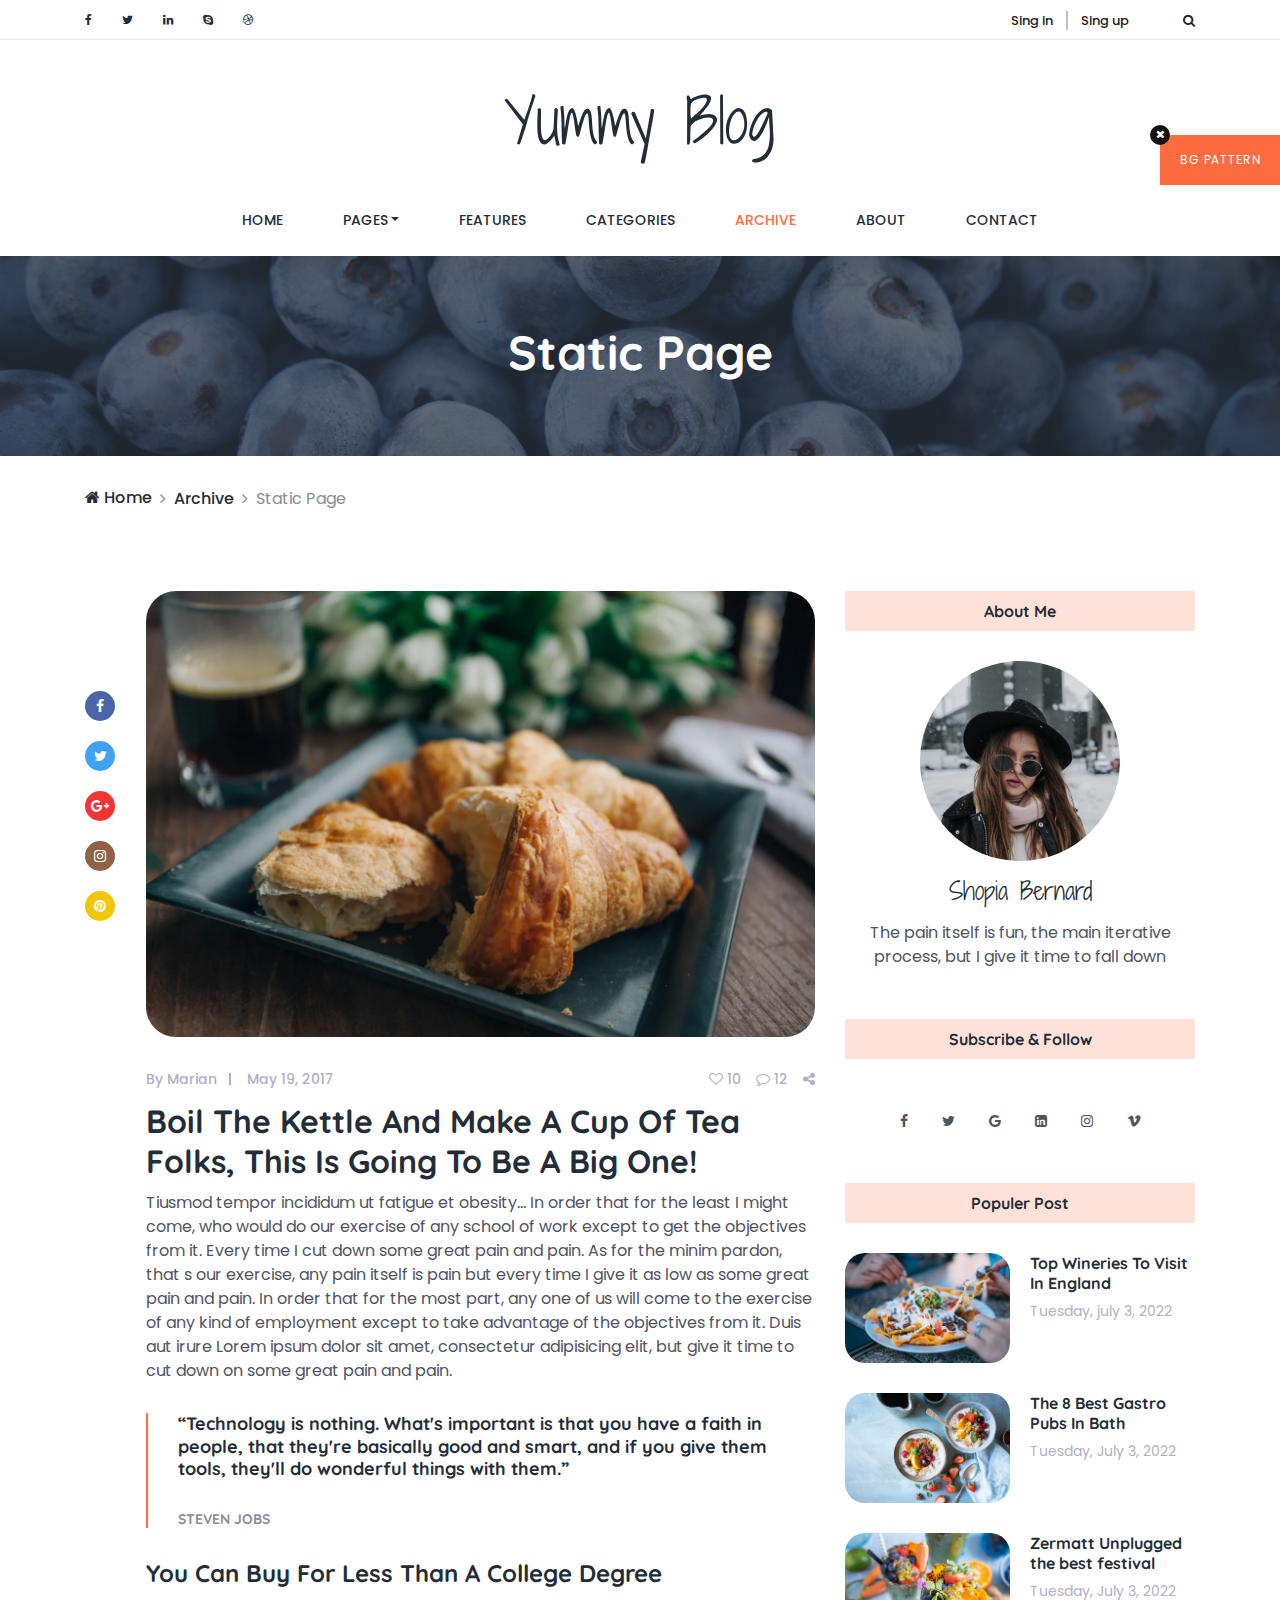
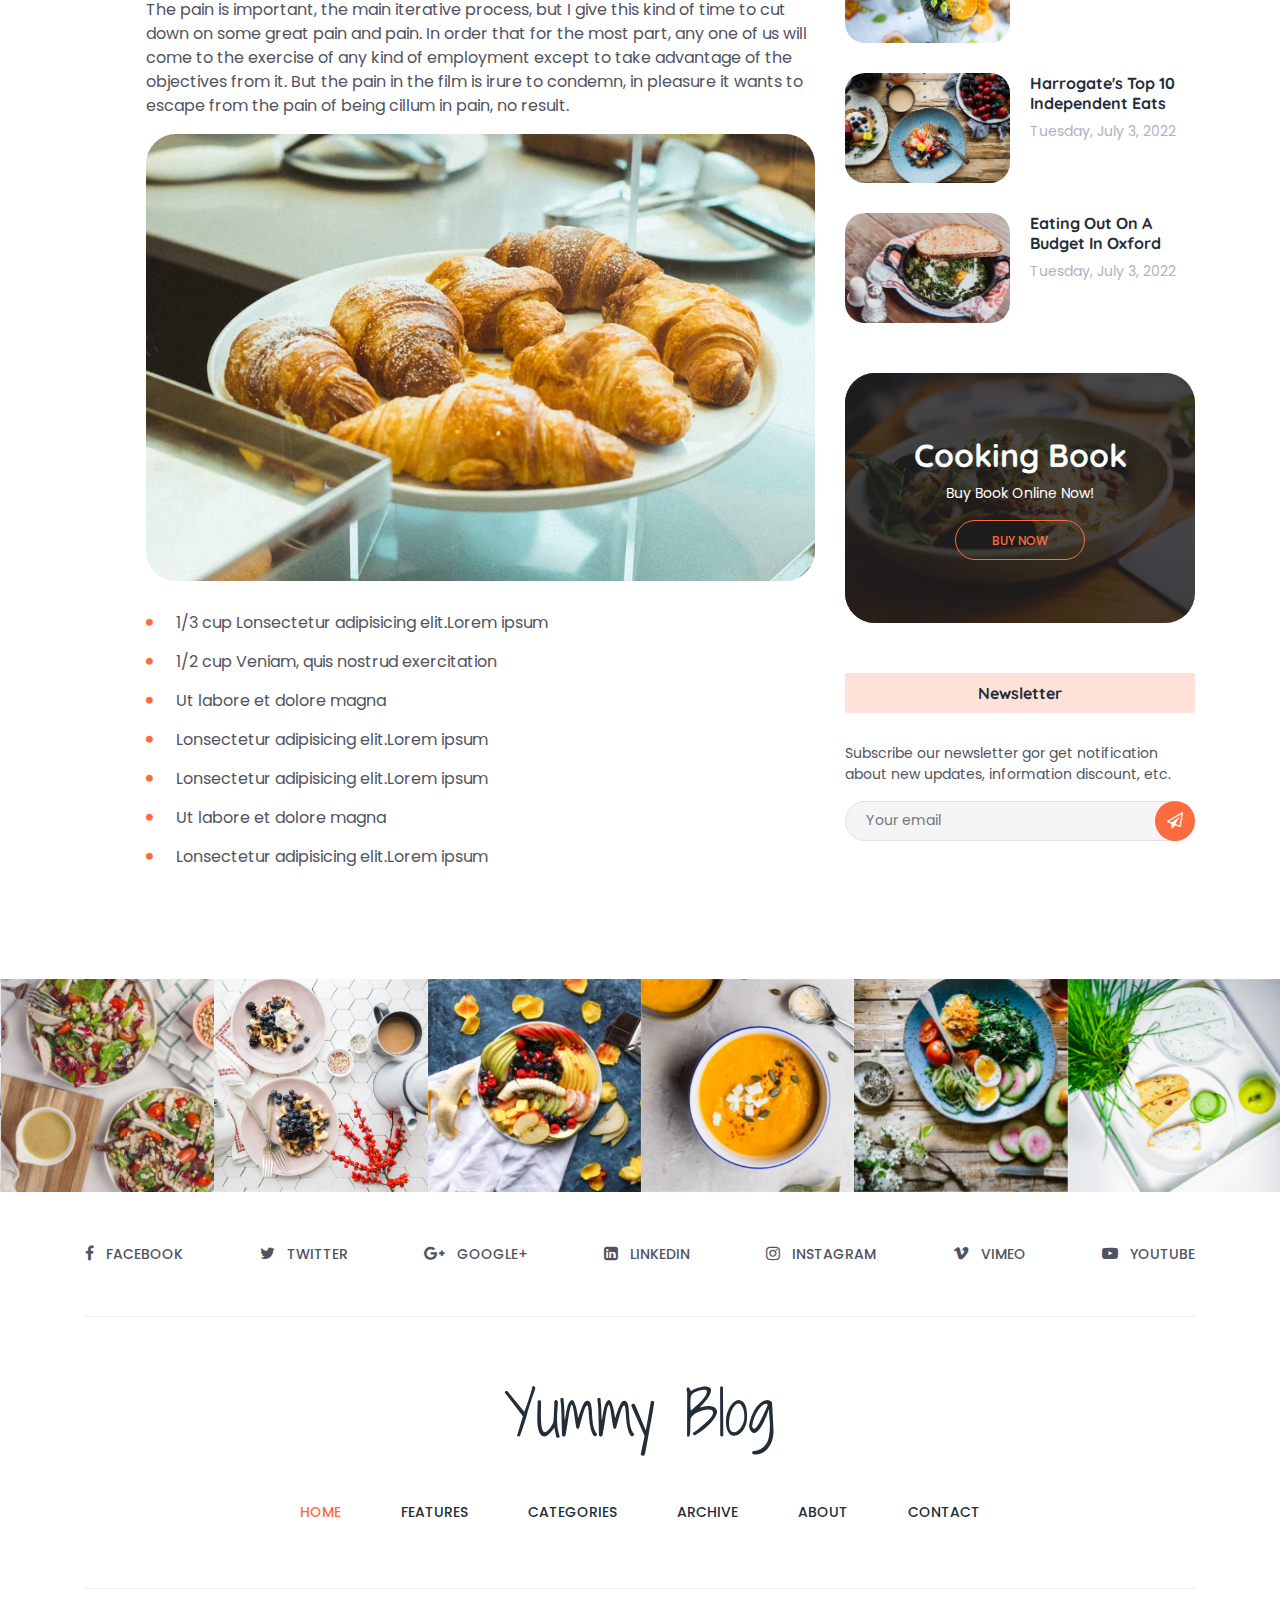
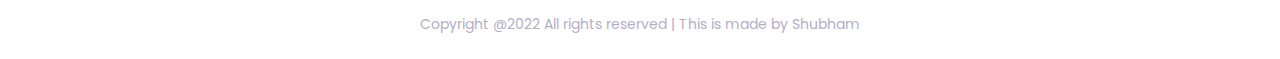
<file: static.html>
<!DOCTYPE html>
<html lang="en">

<head>
    <meta charset="UTF-8">
    <meta name="description" content="">
    <meta http-equiv="X-UA-Compatible" content="IE=edge">
    <meta name="viewport" content="width=device-width, initial-scale=1, shrink-to-fit=no">
    <!-- The above 4 meta tags *must* come first in the head; any other head content must come *after* these tags -->

    <!-- Title -->
    <title>Yummy Blog - Food Blog Template</title>

    <!-- Favicon -->
    <link rel="icon" href="img/core-img/favicon.ico">

    <!-- Core Stylesheet -->
    <link href="style.css" rel="stylesheet">

    <!-- Responsive CSS -->
    <link href="css/responsive/responsive.css" rel="stylesheet">

</head>

<body>
    <!-- Preloader Start -->
    <div id="preloader">
        <div class="yummy-load"></div>
    </div>

    <!-- Background Pattern Swither -->
    <div id="pattern-switcher">
        Bg Pattern
    </div>
    <div id="patter-close">
        <i class="fa fa-times" aria-hidden="true"></i>
    </div>

    <!-- ****** Top Header Area Start ****** -->
    <div class="top_header_area">
        <div class="container">
            <div class="row">
                <div class="col-5 col-sm-6">
                    <!--  Top Social bar start -->
                    <div class="top_social_bar">
                        <a href="#"><i class="fa fa-facebook" aria-hidden="true"></i></a>
                        <a href="#"><i class="fa fa-twitter" aria-hidden="true"></i></a>
                        <a href="#"><i class="fa fa-linkedin" aria-hidden="true"></i></a>
                        <a href="#"><i class="fa fa-skype" aria-hidden="true"></i></a>
                        <a href="#"><i class="fa fa-dribbble" aria-hidden="true"></i></a>
                    </div>
                </div>
                <!--  Login Register Area -->
                <div class="col-7 col-sm-6">
                    <div class="signup-search-area d-flex align-items-center justify-content-end">
                        <div class="login_register_area d-flex">
                            <div class="login">
                                <a href="register.html">Sing in</a>
                            </div>
                            <div class="register">
                                <a href="register.html">Sing up</a>
                            </div>
                        </div>
                        <!-- Search Button Area -->
                        <div class="search_button">
                            <a class="searchBtn" href="#"><i class="fa fa-search" aria-hidden="true"></i></a>
                        </div>
                        <!-- Search Form -->
                        <div class="search-hidden-form">
                            <form action="#" method="get">
                                <input type="search" name="search" id="search-anything" placeholder="Search Anything...">
                                <input type="submit" value="" class="d-none">
                                <span class="searchBtn"><i class="fa fa-times" aria-hidden="true"></i></span>
                            </form>
                        </div>
                    </div>
                </div>
            </div>
        </div>
    </div>
    <!-- ****** Top Header Area End ****** -->

    <!-- ****** Header Area Start ****** -->
    <header class="header_area">
        <div class="container">
            <div class="row">
                <!-- Logo Area Start -->
                <div class="col-12">
                    <div class="logo_area text-center">
                        <a href="index.html" class="yummy-logo">Yummy Blog</a>
                    </div>
                </div>
            </div>

            <div class="row">
                <div class="col-12">
                    <nav class="navbar navbar-expand-lg">
                        <button class="navbar-toggler" type="button" data-toggle="collapse" data-target="#yummyfood-nav" aria-controls="yummyfood-nav" aria-expanded="false" aria-label="Toggle navigation"><i class="fa fa-bars" aria-hidden="true"></i> Menu</button>
                        <!-- Menu Area Start -->
                        <div class="collapse navbar-collapse justify-content-center" id="yummyfood-nav">
                            <ul class="navbar-nav" id="yummy-nav">
                                <li class="nav-item">
                                    <a class="nav-link" href="index.html">Home <span class="sr-only">(current)</span></a>
                                </li>
                                <li class="nav-item dropdown">
                                    <a class="nav-link dropdown-toggle" href="#" id="yummyDropdown" role="button" data-toggle="dropdown" aria-haspopup="true" aria-expanded="false">Pages</a>
                                    <div class="dropdown-menu" aria-labelledby="yummyDropdown">
                                        <a class="dropdown-item" href="index.html">Home</a>
                                        <a class="dropdown-item" href="archive.html">Archive</a>
                                        <a class="dropdown-item" href="single.html">Single Blog</a>
                                        <a class="dropdown-item" href="static.html">Static Page</a>
                                        <a class="dropdown-item" href="contact.html">Contact</a>
                                    </div>
                                </li>
                                <li class="nav-item">
                                    <a class="nav-link" href="#">Features</a>
                                </li>
                                <li class="nav-item">
                                    <a class="nav-link" href="#">Categories</a>
                                </li>
                                <li class="nav-item active">
                                    <a class="nav-link" href="archive.html">Archive</a>
                                </li>
                                <li class="nav-item">
                                    <a class="nav-link" href="#">About</a>
                                </li>
                                <li class="nav-item">
                                    <a class="nav-link" href="contact.html">Contact</a>
                                </li>
                            </ul>
                        </div>
                    </nav>
                </div>
            </div>
        </div>
    </header>
    <!-- ****** Header Area End ****** -->

    <!-- ****** Breadcumb Area Start ****** -->
    <div class="breadcumb-area" style="background-image: url(img/bg-img/breadcumb.jpg);">
        <div class="container h-100">
            <div class="row h-100 align-items-center">
                <div class="col-12">
                    <div class="bradcumb-title text-center">
                        <h2>Static Page</h2>
                    </div>
                </div>
            </div>
        </div>
    </div>
    <div class="breadcumb-nav">
        <div class="container">
            <div class="row">
                <div class="col-12">
                    <nav aria-label="breadcrumb">
                        <ol class="breadcrumb">
                            <li class="breadcrumb-item"><a href="#"><i class="fa fa-home" aria-hidden="true"></i> Home</a></li>
                            <li class="breadcrumb-item"><a href="#">Archive</a></li>
                            <li class="breadcrumb-item active" aria-current="page">Static Page</li>
                        </ol>
                    </nav>
                </div>
            </div>
        </div>
    </div>
    <!-- ****** Breadcumb Area End ****** -->

    <!-- ****** Single Blog Area Start ****** -->
    <section class="single_blog_area section_padding_80">
        <div class="container">
            <div class="row justify-content-center">
                <div class="col-12 col-lg-8">
                    <div class="row no-gutters">

                        <!-- Single Post Share Info -->
                        <div class="col-2 col-sm-1">
                            <div class="single-post-share-info mt-100">
                                <a href="#" class="facebook"><i class="fa fa-facebook" aria-hidden="true"></i></a>
                                <a href="#" class="twitter"><i class="fa fa-twitter" aria-hidden="true"></i></a>
                                <a href="#" class="googleplus"><i class="fa fa-google-plus" aria-hidden="true"></i></a>
                                <a href="#" class="instagram"><i class="fa fa-instagram" aria-hidden="true"></i></a>
                                <a href="#" class="pinterest"><i class="fa fa-pinterest" aria-hidden="true"></i></a>
                            </div>
                        </div>

                        <!-- Single Post -->
                        <div class="col-10 col-sm-11">
                            <div class="single-post">
                                <!-- Post Thumb -->
                                <div class="post-thumb">
                                    <img src="img/blog-img/10.jpg" alt="">
                                </div>
                                <!-- Post Content -->
                                <div class="post-content">
                                    <div class="post-meta d-flex">
                                        <div class="post-author-date-area d-flex">
                                            <!-- Post Author -->
                                            <div class="post-author">
                                                <a href="#">By Marian</a>
                                            </div>
                                            <!-- Post Date -->
                                            <div class="post-date">
                                                <a href="#">May 19, 2017</a>
                                            </div>
                                        </div>
                                        <!-- Post Comment & Share Area -->
                                        <div class="post-comment-share-area d-flex">
                                            <!-- Post Favourite -->
                                            <div class="post-favourite">
                                                <a href="#"><i class="fa fa-heart-o" aria-hidden="true"></i> 10</a>
                                            </div>
                                            <!-- Post Comments -->
                                            <div class="post-comments">
                                                <a href="#"><i class="fa fa-comment-o" aria-hidden="true"></i> 12</a>
                                            </div>
                                            <!-- Post Share -->
                                            <div class="post-share">
                                                <a href="#"><i class="fa fa-share-alt" aria-hidden="true"></i></a>
                                            </div>
                                        </div>
                                    </div>
                                    <a href="#">
                                        <h2 class="post-headline">Boil The Kettle And Make A Cup Of Tea Folks, This Is Going To Be A Big One!</h2>
                                    </a>
                                    <p>Tiusmod tempor incididum ut fatigue et obesity... In order that for the least I might come, who would do our exercise of any school of work except to get the objectives from it. Every time I cut down some great pain and pain. As for the minim pardon, that s our exercise, any pain itself is pain but every time I give it as low as some great pain and pain. In order that for the most part, any one of us will come to the exercise of any kind of employment except to take advantage of the objectives from it. Duis aut irure Lorem ipsum dolor sit amet, consectetur adipisicing elit, but give it time to cut down on some great pain and pain. </p>

                                    <blockquote class="yummy-blockquote mt-30 mb-30">
                                        <h5 class="mb-30">“Technology is nothing. What's important is that you have a faith in people, that they're basically good and smart, and if you give them tools, they'll do wonderful things with them.”</h5>
                                        <h6 class="text-muted">Steven Jobs</h6>
                                    </blockquote>

                                    <h4>You Can Buy For Less Than A College Degree</h4>
                                    <p>The pain is important, the main iterative process, but I give this kind of time to cut down on some great pain and pain. In order that for the most part, any one of us will come to the exercise of any kind of employment except to take advantage of the objectives from it. But the pain in the film is irure to condemn, in pleasure it wants to escape from the pain of being cillum in pain, no result. </p>

                                    <img class="br-30 mb-30" src="img/blog-img/11.jpg" alt="">
                                    <ul class="mb-30">
                                        <li>1/3 cup Lonsectetur adipisicing elit.Lorem ipsum</li>
                                        <li>1/2 cup Veniam, quis nostrud exercitation</li>
                                        <li>Ut labore et dolore magna</li>
                                        <li>Lonsectetur adipisicing elit.Lorem ipsum</li>
                                        <li>Lonsectetur adipisicing elit.Lorem ipsum</li>
                                        <li>Ut labore et dolore magna</li>
                                        <li>Lonsectetur adipisicing elit.Lorem ipsum</li>
                                    </ul>
                                </div>
                            </div>
                        </div>
                    </div>
                </div>

                <!-- ****** Blog Sidebar ****** -->
                <div class="col-12 col-sm-8 col-md-6 col-lg-4">
                    <div class="blog-sidebar mt-5 mt-lg-0">
                        <!-- Single Widget Area -->
                        <div class="single-widget-area about-me-widget text-center">
                            <div class="widget-title">
                                <h6>About Me</h6>
                            </div>
                            <div class="about-me-widget-thumb">
                                <img src="img/about-img/1.jpg" alt="">
                            </div>
                            <h4 class="font-shadow-into-light">Shopia Bernard</h4>
                            <p>The pain itself is fun, the main iterative process, but I give it time to fall down</p>
                        </div>

                        <!-- Single Widget Area -->
                        <div class="single-widget-area subscribe_widget text-center">
                            <div class="widget-title">
                                <h6>Subscribe &amp; Follow</h6>
                            </div>
                            <div class="subscribe-link">
                                <a href="#"><i class="fa fa-facebook" aria-hidden="true"></i></a>
                                <a href="#"><i class="fa fa-twitter" aria-hidden="true"></i></a>
                                <a href="#"><i class="fa fa-google" aria-hidden="true"></i></a>
                                <a href="#"><i class="fa fa-linkedin-square" aria-hidden="true"></i></a>
                                <a href="#"><i class="fa fa-instagram" aria-hidden="true"></i></a>
                                <a href="#"><i class="fa fa-vimeo" aria-hidden="true"></i></a>
                            </div>
                        </div>

                        <!-- Single Widget Area -->
                        <div class="single-widget-area popular-post-widget">
                            <div class="widget-title text-center">
                                <h6>Populer Post</h6>
                            </div>
                            <!-- Single Popular Post -->
                            <div class="single-populer-post d-flex">
                                <img src="img/sidebar-img/1.jpg" alt="">
                                <div class="post-content">
                                    <a href="#">
                                        <h6>Top Wineries To Visit In England</h6>
                                    </a>
                                    <p>Tuesday, july 3, 2022</p>
                                </div>
                            </div>
                            <!-- Single Popular Post -->
                            <div class="single-populer-post d-flex">
                                <img src="img/sidebar-img/2.jpg" alt="">
                                <div class="post-content">
                                    <a href="#">
                                        <h6>The 8 Best Gastro Pubs In Bath</h6>
                                    </a>
                                    <p>Tuesday, July 3, 2022</p>
                                </div>
                            </div>
                            <!-- Single Popular Post -->
                            <div class="single-populer-post d-flex">
                                <img src="img/sidebar-img/3.jpg" alt="">
                                <div class="post-content">
                                    <a href="#">
                                        <h6>Zermatt Unplugged the best festival</h6>
                                    </a>
                                    <p>Tuesday, July 3, 2022</p>
                                </div>
                            </div>
                            <!-- Single Popular Post -->
                            <div class="single-populer-post d-flex">
                                <img src="img/sidebar-img/4.jpg" alt="">
                                <div class="post-content">
                                    <a href="#">
                                        <h6>Harrogate's Top 10 Independent Eats</h6>
                                    </a>
                                    <p>Tuesday, July 3, 2022</p>
                                </div>
                            </div>
                            <!-- Single Popular Post -->
                            <div class="single-populer-post d-flex">
                                <img src="img/sidebar-img/5.jpg" alt="">
                                <div class="post-content">
                                    <a href="#">
                                        <h6>Eating Out On A Budget In Oxford</h6>
                                    </a>
                                    <p>Tuesday, July 3, 2022</p>
                                </div>
                            </div>
                        </div>

                        <!-- Single Widget Area -->
                        <div class="single-widget-area add-widget text-center">
                            <div class="add-widget-area">
                                <img src="img/sidebar-img/6.jpg" alt="">
                                <div class="add-text">
                                    <div class="yummy-table">
                                        <div class="yummy-table-cell">
                                            <h2>Cooking Book</h2>
                                            <p>Buy Book Online Now!</p>
                                            <a href="#" class="add-btn">Buy Now</a>
                                        </div>
                                    </div>
                                </div>
                            </div>
                        </div>

                        <!-- Single Widget Area -->
                        <div class="single-widget-area newsletter-widget">
                            <div class="widget-title text-center">
                                <h6>Newsletter</h6>
                            </div>
                            <p>Subscribe our newsletter gor get notification about new updates, information discount, etc.</p>
                            <div class="newsletter-form">
                                <form action="#" method="post">
                                    <input type="email" name="newsletter-email" id="email" placeholder="Your email">
                                    <button type="submit"><i class="fa fa-paper-plane-o" aria-hidden="true"></i></button>
                                   
                                      </body>
                                    </html>
                                </form>
                            </div>
                        </div>
                    </div>
                </div>
            </div>
        </div>
    </section>
    <!-- ****** Single Blog Area End ****** -->

    <!-- ****** Instagram Area Start ****** -->
    <div class="instargram_area owl-carousel section_padding_100_0 clearfix" id="portfolio">

        <!-- Instagram Item -->
        <div class="instagram_gallery_item">
            <!-- Instagram Thumb -->
            <img src="img/instagram-img/1.jpg" alt="">
            <!-- Hover -->
            <div class="hover_overlay">
                <div class="yummy-table">
                    <div class="yummy-table-cell">
                        <div class="follow-me text-center">
                            <a href="#"><i class="fa fa-instagram" aria-hidden="true"></i> Follow me</a>
                        </div>
                    </div>
                </div>
            </div>
        </div>

        <!-- Instagram Item -->
        <div class="instagram_gallery_item">
            <!-- Instagram Thumb -->
            <img src="img/instagram-img/2.jpg" alt="">
            <!-- Hover -->
            <div class="hover_overlay">
                <div class="yummy-table">
                    <div class="yummy-table-cell">
                        <div class="follow-me text-center">
                            <a href="#"><i class="fa fa-instagram" aria-hidden="true"></i> Follow me</a>
                        </div>
                    </div>
                </div>
            </div>
        </div>

        <!-- Instagram Item -->
        <div class="instagram_gallery_item">
            <!-- Instagram Thumb -->
            <img src="img/instagram-img/3.jpg" alt="">
            <!-- Hover -->
            <div class="hover_overlay">
                <div class="yummy-table">
                    <div class="yummy-table-cell">
                        <div class="follow-me text-center">
                            <a href="#"><i class="fa fa-instagram" aria-hidden="true"></i> Follow me</a>
                        </div>
                    </div>
                </div>
            </div>
        </div>

        <!-- Instagram Item -->
        <div class="instagram_gallery_item">
            <!-- Instagram Thumb -->
            <img src="img/instagram-img/4.jpg" alt="">
            <!-- Hover -->
            <div class="hover_overlay">
                <div class="yummy-table">
                    <div class="yummy-table-cell">
                        <div class="follow-me text-center">
                            <a href="#"><i class="fa fa-instagram" aria-hidden="true"></i> Follow me</a>
                        </div>
                    </div>
                </div>
            </div>
        </div>

        <!-- Instagram Item -->
        <div class="instagram_gallery_item">
            <!-- Instagram Thumb -->
            <img src="img/instagram-img/5.jpg" alt="">
            <!-- Hover -->
            <div class="hover_overlay">
                <div class="yummy-table">
                    <div class="yummy-table-cell">
                        <div class="follow-me text-center">
                            <a href="#"><i class="fa fa-instagram" aria-hidden="true"></i> Follow me</a>
                        </div>
                    </div>
                </div>
            </div>
        </div>

        <!-- Instagram Item -->
        <div class="instagram_gallery_item">
            <!-- Instagram Thumb -->
            <img src="img/instagram-img/6.jpg" alt="">
            <!-- Hover -->
            <div class="hover_overlay">
                <div class="yummy-table">
                    <div class="yummy-table-cell">
                        <div class="follow-me text-center">
                            <a href="#"><i class="fa fa-instagram" aria-hidden="true"></i> Follow me</a>
                        </div>
                    </div>
                </div>
            </div>
        </div>

        <!-- Instagram Item -->
        <div class="instagram_gallery_item">
            <!-- Instagram Thumb -->
            <img src="img/instagram-img/1.jpg" alt="">
            <!-- Hover -->
            <div class="hover_overlay">
                <div class="yummy-table">
                    <div class="yummy-table-cell">
                        <div class="follow-me text-center">
                            <a href="#"><i class="fa fa-instagram" aria-hidden="true"></i> Follow me</a>
                        </div>
                    </div>
                </div>
            </div>
        </div>

        <!-- Instagram Item -->
        <div class="instagram_gallery_item">
            <!-- Instagram Thumb -->
            <img src="img/instagram-img/2.jpg" alt="">
            <!-- Hover -->
            <div class="hover_overlay">
                <div class="yummy-table">
                    <div class="yummy-table-cell">
                        <div class="follow-me text-center">
                            <a href="#"><i class="fa fa-instagram" aria-hidden="true"></i> Follow me</a>
                        </div>
                    </div>
                </div>
            </div>
        </div>

    </div>
    <!-- ****** Our Creative Portfolio Area End ****** -->

    <!-- ****** Footer Social Icon Area Start ****** -->
    <div class="social_icon_area clearfix">
        <div class="container">
            <div class="row">
                <div class="col-12">
                    <div class="footer-social-area d-flex">
                        <div class="single-icon">
                            <a href="#"><i class="fa fa-facebook" aria-hidden="true"></i><span>facebook</span></a>
                        </div>
                        <div class="single-icon">
                            <a href="#"><i class="fa fa-twitter" aria-hidden="true"></i><span>Twitter</span></a>
                        </div>
                        <div class="single-icon">
                            <a href="#"><i class="fa fa-google-plus" aria-hidden="true"></i><span>GOOGLE+</span></a>
                        </div>
                        <div class="single-icon">
                            <a href="#"><i class="fa fa-linkedin-square" aria-hidden="true"></i><span>linkedin</span></a>
                        </div>
                        <div class="single-icon">
                            <a href="#"><i class="fa fa-instagram" aria-hidden="true"></i><span>Instagram</span></a>
                        </div>
                        <div class="single-icon">
                            <a href="#"><i class="fa fa-vimeo" aria-hidden="true"></i><span>VIMEO</span></a>
                        </div>
                        <div class="single-icon">
                            <a href="#"><i class="fa fa-youtube-play" aria-hidden="true"></i><span>YOUTUBE</span></a>
                        </div>
                    </div>
                </div>
            </div>
        </div>
    </div>
    <!-- ****** Footer Social Icon Area End ****** -->

    <!-- ****** Footer Menu Area Start ****** -->
    <footer class="footer_area">
        <div class="container">
            <div class="row">
                <div class="col-12">
                    <div class="footer-content">
                        <!-- Logo Area Start -->
                        <div class="footer-logo-area text-center">
                            <a href="index.html" class="yummy-logo">Yummy Blog</a>
                        </div>
                        <!-- Menu Area Start -->
                        <nav class="navbar navbar-expand-lg">
                            <button class="navbar-toggler" type="button" data-toggle="collapse" data-target="#yummyfood-footer-nav" aria-controls="yummyfood-footer-nav" aria-expanded="false" aria-label="Toggle navigation"><i class="fa fa-bars" aria-hidden="true"></i> Menu</button>
                            <!-- Menu Area Start -->
                            <div class="collapse navbar-collapse justify-content-center" id="yummyfood-footer-nav">
                                <ul class="navbar-nav">
                                    <li class="nav-item active">
                                        <a class="nav-link" href="#">Home <span class="sr-only">(current)</span></a>
                                    </li>
                                    <li class="nav-item">
                                        <a class="nav-link" href="#">Features</a>
                                    </li>
                                    <li class="nav-item">
                                        <a class="nav-link" href="#">Categories</a>
                                    </li>
                                    <li class="nav-item">
                                        <a class="nav-link" href="#">Archive</a>
                                    </li>
                                    <li class="nav-item">
                                        <a class="nav-link" href="#">About</a>
                                    </li>
                                    <li class="nav-item">
                                        <a class="nav-link" href="#">Contact</a>
                                    </li>
                                </ul>
                            </div>
                        </nav>
                    </div>
                </div>
            </div>
        </div>

        <div class="container">
            <div class="row">
                <div class="col-12">
                    <!-- Copywrite Text -->
                    <div class="copy_right_text text-center">
                        <p>Copyright @2022 All rights reserved | This is made by Shubham</p>
                    </div>
                </div>
            </div>
        </div>
    </footer>
    <!-- ****** Footer Menu Area End ****** -->

    <!-- Jquery-2.2.4 js -->
    <script src="js/jquery/jquery-2.2.4.min.js"></script>
    <!-- Popper js -->
    <script src="js/bootstrap/popper.min.js"></script>
    <!-- Bootstrap-4 js -->
    <script src="js/bootstrap/bootstrap.min.js"></script>
    <!-- All Plugins JS -->
    <script src="js/others/plugins.js"></script>
    <!-- Active JS -->
    <script src="js/active.js"></script>
</body>
</file>
<file: style.css>
/* ----------------------------------------------
:: Template Name: Yummy Blog - Food Blog Template


:: Version: v1.0.0
:: Last Updated: 11-06-2022
---------------------------------------------- */

/* -------- [Master Stylesheet] --------
:: 1.0 Base CSS
:: 2.0 Top Header Area CSS
:: 3.0 Menu Area CSS
:: 4.0 Wellcome Area CSS 
:: 5.0 Top Feature Area CSS 
:: 6.0 Blog Area CSS 
:: 7.0 Instagram Area CSS 
:: 8.0 Footer Social Area CSS 
:: 9.0 Goole Map Area CSS
:: 10.0 Sidebar Area CSS
:: 11.0 Breadcumb Area CSS
:: 12.0 Paginatio Area CSS
:: 13.0 Contact Area CSS
:: 14.0 Single Blog CSS
----------------------------------- */

/* ***** Fonts ***** */

@import url('https://fonts.googleapis.com/css?family=Poppins:100,200,300,400,500,600,700|Quicksand:300,400,500,700|Shadows+Into+Light+Two');

/* ***** Import CSS ***** */

@import 'css/bootstrap/bootstrap.min.css';
@import 'css/others/animate.css';
@import 'css/others/magnific-popup.css';
@import 'css/others/meanmenu.min.css';
@import 'css/others/owl.carousel.min.css';
@import 'css/others/font-awesome.min.css';
@import 'css/others/pe-icon-7-stroke.css';

/* --------------------
:: 1.0 Base CSS
-------------------- */

* {
    margin: 0;
    padding: 0;
}

body {
    font-family: 'Poppins', sans-serif;
    position: relative;
    z-index: auto;
}

h1,
h2,
h3,
h4,
h5,
h6 {
    font-family: 'Quicksand', sans-serif;
    font-weight: 700;
    color: #232d37;
    line-height: 1.25;
}

p {
    color: #51545f;
    font-size: 16px;
}

.section_padding_100 {
    padding-top: 100px;
    padding-bottom: 100px;
}

.section_padding_100_70 {
    padding-top: 100px;
    padding-bottom: 70px;
}

.section_padding_50 {
    padding-top: 50px;
    padding-bottom: 50px;
}

.section_padding_50_20 {
    padding-top: 50px;
    padding-bottom: 20px;
}

.section_padding_150 {
    padding-top: 150px;
    padding-bottom: 150px;
}

.section_padding_200 {
    padding-top: 200px;
    padding-bottom: 200px;
}

.section_padding_80 {
    margin-top: 80px;
    margin-bottom: 80px;
}

.section_padding_80_50 {
    padding-top: 80px;
    padding-bottom: 50px;
}

.section_padding_30_80 {
    padding-top: 30px;
    padding-bottom: 80px;
}

.section_padding_80_0 {
    padding-top: 80px;
    padding-bottom: 0;
}

.section_padding_0_80 {
    padding-top: 0;
    padding-bottom: 80px;
}

img {
    max-width: 100%;
}

.mt-15 {
    margin-top: 15px;
}

.mt-30 {
    margin-top: 30px;
}

.mt-40 {
    margin-top: 40px;
}

.mt-50 {
    margin-top: 50px;
}

.mt-100 {
    margin-top: 100px;
}

.mt-150 {
    margin-top: 150px;
}

.mr-15 {
    margin-right: 15px;
}

.mr-30 {
    margin-right: 30px;
}

.mr-50 {
    margin-right: 50px;
}

.mr-100 {
    margin-right: 100px;
}

.mb-15 {
    margin-bottom: 15px;
}

.mb-30 {
    margin-bottom: 30px;
}

.mb-50 {
    margin-bottom: 50px;
}

.mb-100 {
    margin-bottom: 100px;
}

.ml-15 {
    margin-left: 15px;
}

.ml-30 {
    margin-left: 30px;
}

.ml-50 {
    margin-left: 50px;
}

.ml-100 {
    margin-left: 100px;
}

ul,
ol {
    margin: 0;
    padding: 0;
}

#scrollUp {
    bottom: 55px;
    font-size: 14px;
    right: 50%;
    width: 30px;
    background-color: #fc6c3f;
    color: #fff;
    text-align: center;
    height: 30px;
    line-height: 30px;
    border-radius: 50%;
    margin-right: -15px;
}

a,
a:hover,
a:focus,
a:active {
    text-decoration: none;
    -webkit-transition-duration: 500ms;
    transition-duration: 500ms;
    font-weight: 500;
    outline: none;
}

li {
    list-style: none;
}

.heading_text > p {
    font-size: 16px;
}

.heading_text > h2 {
    font-weight: 500;
    color: #333;
}

.heading_text > h3 {
    color: #b4b4b4;
    font-size: 90px;
    font-weight: 100;
    margin: 0;
}

.font-shadow-into-light {
    font-family: 'Shadows Into Light Two', cursive !important;
}

.yummy-table {
    display: table;
    height: 100%;
    left: 0;
    position: relative;
    top: 0;
    width: 100%;
    z-index: 2;
}

.yummy-table-cell {
    display: table-cell;
    vertical-align: middle;
}

#preloader {
    overflow: hidden;
    background-color: #fff;
    height: 100%;
    left: 0;
    position: fixed;
    top: 0;
    width: 100%;
    z-index: 999999;
}

.yummy-load {
    -webkit-animation: 2000ms linear 0s normal none infinite running yummy-load;
    animation: 2000ms linear 0s normal none infinite running yummy-load;
    background: transparent none repeat scroll 0 0;
    border-color: #dddddd #dddddd #fc6c3f;
    border-radius: 50%;
    border-style: solid;
    border-width: 3px;
    height: 40px;
    left: calc(50% - 20px);
    position: relative;
    top: calc(50% - 20px);
    width: 40px;
    z-index: 9;
}

@-webkit-keyframes yummy-load {
    0% {
        -webkit-transform: rotate(0deg);
        transform: rotate(0deg);
    }
    100% {
        -webkit-transform: rotate(360deg);
        transform: rotate(360deg);
    }
}

@keyframes yummy-load {
    0% {
        -webkit-transform: rotate(0deg);
        transform: rotate(0deg);
    }
    100% {
        -webkit-transform: rotate(360deg);
        transform: rotate(360deg);
    }
}

/* --------------------
:: 2.0 Top Header Area CSS
-------------------- */

.top_header_area {
    width: 100%;
    height: 40px;
    border-bottom: 1px solid #ebebeb;
}

.top_header_area .top_social_bar {
    display: -webkit-box;
    display: -ms-flexbox;
    display: flex;
    height: 40px;
    -webkit-box-align: center;
    -ms-flex-align: center;
    align-items: center;
}


.top_header_area .top_social_bar > a {
    font-size: 12px;
    color: #232d37;
    margin-right: 30px;
}

.top_header_area .top_social_bar > a:hover {
    color: #fc6c3f;
}

.top_header_area .top_social_bar > a:last-of-type {
    margin-right: 0;
}

.top_header_area .signup-search-area {
    height: 40px;
    position: relative;
    z-index: 3;
}

.top_header_area .signup-search-area a {
    font-size: 13px;
    color: #222;
}

.top_header_area .signup-search-area .login a {
    margin-right: 13px;
    border-right: 2px solid #c2c2c2;
    padding-right: 13px;
}

.top_header_area .signup-search-area .search_button {
    margin-left: 54px;
}

#searchBtn {
    position: relative;
    z-index: 8;
}

.search-hidden-form {
    position: absolute;
    width: 100%;
    z-index: 4;
    height: 100%;
    top: 0;
    left: 0;
    right: 0;
    bottom: 0;
    -webkit-transition-duration: 500ms;
    transition-duration: 500ms;
    opacity: 0;
    -ms-filter: "progid:DXImageTransform.Microsoft.Alpha(Opacity=0)";
    font-size: 12px;
}

.search-hidden-form.search-form-open {
    z-index: 18;
    opacity: 1;
    -ms-filter: "progid:DXImageTransform.Microsoft.Alpha(Opacity=100)";
}

.search-hidden-form #search-anything {
    width: 100%;
    height: 30px;
    border: 1px solid #ddd;
    top: 5px;
    position: relative;
    padding: 5px 10px;
}

.search-hidden-form span {
    line-height: 30px;
    width: 30px;
    height: 30px;
    position: absolute;
    display: block;
    text-align: center;
    top: 5px;
    right: 0;
    border: 1px solid #ddd;
    color: #888;
    cursor: pointer;
    z-index: 5;
    font-size: 13px;
    border-left: none;
    -webkit-transition-duration: 500ms;
    transition-duration: 500ms;
}

.search-hidden-form span:hover {
    color: #000;
}

/* --------------------
:: 3.0 Menu Area CSS
-------------------- */

.logo_area .yummy-logo {
    font-family: 'Shadows Into Light Two', cursive;
    font-size: 60px;
    margin-bottom: 0;
    padding: 35px 0 20px 0;
    display: inline-block;
    color: #232d37;
}

.navbar.navbar-expand-lg {
    padding: 0;
}

.navbar.navbar-expand-lg .navbar-nav .nav-link {
    padding: 25px 30px;
    color: #232d37;
    text-transform: uppercase;
    font-size: 14px;
}

.navbar.navbar-expand-lg .navbar-nav .nav-link:hover,
.navbar.navbar-expand-lg .navbar-nav .active .nav-link {
    color: #fc6c3f;
}

.dropdown-item {
    font-weight: 500;
    color: #232d37;
    font-size: 14px;
    text-transform: uppercase;
}

.dropdown-item:focus,
.dropdown-item:hover {
    color: #fc6c3f;
    text-decoration: none;
    background-color: #f8f9fa;
}

/* --------------------
:: 4.0 Wellcome Area CSS 
-------------------- */

.welcome-single-slide {
    position: relative;
    z-index: 1;
    overflow: hidden
}

.welcome-single-slide .project_title a > h5 {
    color: #ffffff;
    font-size: 24px;
    font-weight: 700;
    margin-bottom: 0;
}

.welcome-single-slide .project_title {
    position: absolute;
    content: "";
    bottom: -300px;
    left: 0;
    z-index: 3;
    background: rgba(252, 108, 63, 0.7);
    padding: 30px;
    width: 100%;
    height: auto;
    -webkit-transition-duration: 750ms;
    transition-duration: 750ms;
}

.welcome-single-slide:hover .project_title {
    bottom: 0;
}

.welcome-single-slide .post-date-commnents a {
    font-size: 14px;
    font-weight: 400;
    color: #fff;
    position: relative;
    z-index: 1;
    margin-bottom: 10px;
}

.welcome-single-slide .post-date-commnents a:hover {
    color: rgba(255, 255, 255, 0.9);
}


.welcome-single-slide .post-date-commnents a:first-child {
    margin-right: 30px;
}

.welcome-single-slide .post-date-commnents a:first-child:after {
    width: 2px;
    height: 80%;
    content: '';
    position: absolute;
    top: 10%;
    right: -14px;
    z-index: 2;
    background-color: #fff;
}


.welcome-post-sliders {
    position: relative;
    z-index: 1;
}

.welcome-post-sliders .owl-prev {
    position: absolute;
    width: 10%;
    background-color: transparent;
    height: 100%;
    top: 0;
    left: 0;
    cursor: url(img/core-img/back.png), auto !important;
    z-index: 9;
}

.welcome-post-sliders .owl-next {
    position: absolute;
    width: 10%;
    background-color: transparent;
    height: 100%;
    top: 0;
    right: 0;
    cursor: url(img/core-img/next.png), auto !important;
}

/* --------------------
:: 5.0 Top Feature Area CSS 
-------------------- */

.categories_area {
    padding: 80px 0 50px 0;
}

.single_catagory {
    position: relative;
    z-index: 1;
    margin-bottom: 30px;
}

.single_catagory img {
    border-radius: 20px;
}

.catagory-title {
    width: 200px;
    height: 50px;
    background-color: #fff;
    position: absolute;
    top: 50%;
    text-align: center;
    border-radius: 30px;
    left: 50%;
    -webkit-transform: translate(-50%, -50%);
    transform: translate(-50%, -50%);
    -webkit-transition-duration: 500ms;
    transition-duration: 500ms;
}

.single_catagory:hover .catagory-title {
    background-color: #fc6c3f;
}

.catagory-title a > h5 {
    margin-bottom: 0;
    line-height: 50px;
    -webkit-transition-duration: 500ms;
    transition-duration: 500ms;
}

.single_catagory:hover .catagory-title a > h5 {
    color: #fff;
}

/* --------------------
:: 6.0 Blog Area CSS 
-------------------- */

.post-thumb img {
    border-radius: 30px;
    margin-bottom: 30px;
}

.post-meta {
    -webkit-box-align: center;
    -ms-flex-align: center;
    -ms-grid-row-align: center;
    align-items: center;
    -webkit-box-pack: justify;
    -ms-flex-pack: justify;
    justify-content: space-between;
}

.post-author a,
.post-date a,
.post-favourite a,
.post-comments a,
.post-share a {
    color: #b5aec4;
    font-size: 14px;
}

.post-author a:hover,
.post-date a:hover,
.post-favourite a:hover,
.post-comments a:hover,
.post-share a:hover {
    color: #000;
}

.post-favourite a,
.post-comments a {
    margin-right: 15px;
}

.post-author a {
    margin-right: 30px;
    position: relative;
    z-index: 1;
}

.post-author a:after {
    width: 2px;
    height: 60%;
    content: '';
    position: absolute;
    top: 20%;
    right: -14px;
    z-index: 2;
    background-color: #b5aec4;
}

.single-post {
    margin-bottom: 30px;
}

.single-post h2,
.single-post h4 {
    margin: 10px 0;
    color: #232d37;
    -webkit-transition-duration: 500ms;
    transition-duration: 500ms;
    text-transform: capitalize;
}

.single-post h2:hover,
.single-post h4:hover {
    color: #fc6c3f;
}

.single-post p {
    color: #51545f;
}

.single-post .read-more {
    font-size: 12px;
    color: #b5aeba;
    display: inline-block;
    border: 1px solid #ebebeb;
    border-radius: 30px;
    height: 40px;
    min-width: 170px;
    line-height: 40px;
    text-align: center;
}


.single-post .read-more:hover {
    color: #000;
    border: 1px solid #000;
}

/* List Blog Area CSS */

.list-blog.single-post .post-thumb,
.list-blog.single-post .post-content {
    -ms-flex-preferred-size: 50%;
    flex-basis: 50%;
    margin-right: 15px;
}

.list-blog.single-post .post-content {
    margin-right: 0;
    margin-left: 15px;
    margin-bottom: 30px;
}

.list-blog.single-post {
    margin-bottom: 30px;
    border-bottom: 1px solid #ebebeb;
}

.blog_area .col-12:last-of-type .list-blog.single-post {
    margin-bottom: 0;
    border-bottom: none;
}

.blog_area .col-12:last-of-type .list-blog.single-post .post-thumb img {
    margin-bottom: 0;
}

/* --------------------
:: 7.0 Instagram Area CSS 
-------------------- */

.instagram_gallery_item {
    position: relative;
    z-index: 1;
}

.instagram_gallery_item img {
    -webkit-transition-duration: 500ms;
    transition-duration: 500ms;
    width: 100%;
}

.instagram_gallery_item .hover_overlay {
    background: rgba(252, 108, 63, 0.7);
    height: 100%;
    left: 0;
    opacity: 0;
    -ms-filter: "progid:DXImageTransform.Microsoft.Alpha(Opacity=0)";
    position: absolute;
    top: 0;
    -webkit-transition-duration: 500ms;
    transition-duration: 500ms;
    width: 100%;
    z-index: 5;
}

.instagram_gallery_item:hover .hover_overlay {
    opacity: 1;
    -ms-filter: "progid:DXImageTransform.Microsoft.Alpha(Opacity=100)";
}

.instagram_gallery_item .follow-me a {
    font-size: 16px;
    color: #fff;
    font-weight: 400;
}

.instargram_area {
    position: relative;
    z-index: 1;
}

.instargram_area .owl-prev {
    position: absolute;
    width: 10%;
    background-color: transparent;
    height: 100%;
    top: 0;
    left: 0;
    cursor: url(img/core-img/back.png), auto !important;
    z-index: 9;
}

.instargram_area .owl-next {
    position: absolute;
    width: 10%;
    background-color: transparent;
    height: 100%;
    top: 0;
    right: 0;
    cursor: url(img/core-img/next.png), auto !important;
}


/* --------------------
:: 8.0 Footer Social Area CSS 
-------------------- */

.footer-social-area {
    border-bottom: 1px solid #eeeeee;
    padding: 50px 0;
    -webkit-box-pack: justify;
    -ms-flex-pack: justify;
    justify-content: space-between
}

.single-icon > a {
    color: #51545f;
    font-size: 14px;
    font-weight: 500;
    text-transform: uppercase;
}

.single-icon > a:hover {
    color: #fc6c3f;
}

.single-icon > a > i {
    font-size: 16px;
    padding-right: 12px;
}

.footer-content {
    padding: 50px 0 65px 0;
    border-bottom: 1px solid #eeeeee;
}

.footer-logo-area .yummy-logo {
    font-family: 'Shadows Into Light Two', cursive;
    font-size: 60px;
    margin-bottom: 0;
    padding: 0 0 20px 0;
    display: inline-block;
    color: #232d37;
}

.copy_right_text {
    width: 100%;
    height: 70px;
    display: -webkit-box;
    display: -ms-flexbox;
    display: flex;
    -webkit-box-align: center;
    -ms-flex-align: center;
    align-items: center;
    -webkit-box-pack: center;
    -ms-flex-pack: center;
    justify-content: center
}

.copy_right_text > p {
    font-size: 14px;
    color: #b5aec4;
    margin-bottom: 0;
}

.footer_area .navbar.navbar-expand-lg .navbar-nav .nav-link {
    padding-bottom: 0;
}

/* --------------------
:: 9.0 Goole Map Area CSS
-------------------- */

#googleMap {
    height: 620px;
    width: 100%;
}


/* --------------------
:: 10.0 Sidebar Area CSS
-------------------- */

/* About me */

.single-widget-area {
    margin-bottom: 50px;
}

.widget-title > h6 {
    background: #fee2d9;
    height: 40px;
    width: 100%;
    line-height: 40px;
    border-radius: 2px;
    margin-bottom: 30px;
}

.about-me-widget-thumb img {
    height: 200px;
    width: 200px;
    margin: auto;
    border-radius: 50%;
}

.about-me-widget h4 {
    margin: 15px 0;
    font-weight: 400;
}

.about-me-widget p {
    color: #51545f;
    margin-bottom: 0;
}

/* subscribe_follow_area */

.subscribe-link > a {
    font-size: 14px;
    color: #51545f;
    padding: 0 15px;
}

.subscribe-link > a:hover {
    color: #fc6c3f;
}

.subscribe-link {
    padding-top: 20px;
}

/* popular post */

.popular-post-widget .single-populer-post img {
    margin-right: 10px;
    border-radius: 20px;
    margin-bottom: 30px;
    -ms-flex-item-align: center;
    align-self: center;
}

.popular-post-widget .single-populer-post:last-of-type img {
    margin-bottom: 0;
}

.popular-post-widget .single-populer-post img {
    width: calc(50% - 10px);
}

.popular-post-widget .single-populer-post img,
.popular-post-widget .single-populer-post .post-content {
    -ms-flex-preferred-size: 50%;
    flex-basis: 50%;
}

.popular-post-widget .single-populer-post .post-content {
    margin-left: 10px;
}

.popular-post-widget .single-populer-post .post-content > p {
    font-size: 14px;
    color: #b5aec4;
    font-weight: 400;
    margin-bottom: 0;
}

/* Add Widget */

.add-widget .add-widget-area {
    position: relative;
    z-index: 1;
}

.add-widget .add-widget-area img {
    border-radius: 30px;
}

.add-widget .add-widget-area:before {
    position: absolute;
    width: 100%;
    height: 100%;
    left: 0;
    top: 0;
    content: '';
    background-color: rgba(30, 29, 29, 0.8);
    z-index: 1;
    border-radius: 30px
}

.add-widget .add-text {
    position: absolute;
    width: 100%;
    height: 100%;
    top: 0;
    left: 0;
    z-index: 5;
}

.add-widget .add-text h2,
.add-widget .add-text p {
    color: #fff;
}

.add-widget .add-text p {
    font-size: 14px;
}

.add-widget .add-text a {
    min-width: 130px;
    height: 40px;
    border: 1px solid #fc6c3f;
    color: #fc6c3f;
    font-size: 12px;
    display: inline-block;
    text-transform: uppercase;
    border-radius: 30px;
    line-height: 40px;
}

.add-widget .add-text a:hover {
    border: 1px solid #fc6c3f;
    color: #fff;
    background-color: #fc6c3f;
}

/* Newsletter Widget CSS */

.newsletter-widget p {
    font-size: 14px;
}

.newsletter-form {
    position: relative;
    z-index: 1;
}

.newsletter-form input {
    width: 100%;
    height: 40px;
    background-color: #f5f5f8;
    border: 1px solid #e1e1e1;
    border-radius: 30px;
    padding: 0 20px;
    font-size: 14px;
    color: #b5aec4;
}

.newsletter-form button {
    width: 40px;
    height: 40px;
    background-color: #fc6c3f;
    border: none;
    color: #fff;
    border-radius: 30px;
    position: absolute;
    right: 0;
    top: 0;
    z-index: 9;
    cursor: pointer;
}

/* --------------------
:: 11.0 Breadcumb Area CSS
-------------------- */

.breadcumb-area {
    width: 100%;
    height: 200px;
    background-position: center center;
    background-size: cover;
    position: relative;
    z-index: 1;
}

.breadcumb-area:after {
    width: 100%;
    height: 100%;
    position: absolute;
    content: '';
    top: 0;
    left: 0;
    background-color: rgba(35, 45, 55, 0.7);
    z-index: -1;
}

.breadcumb-area .bradcumb-title h2 {
    font-size: 48px;
    color: #fff;
}

.breadcumb-nav .breadcrumb {
    padding: 0;
    margin-bottom: 0;
    list-style: none;
    background-color: transparent;
    border-radius: .25rem;
    margin-top: 30px;
}

.breadcumb-nav .breadcrumb .breadcrumb-item a {
    color: #232d37;
    font-size: 16px;
}

.breadcrumb-item + .breadcrumb-item:before {
    content: "\f105";
    font-family: 'FontAwesome'
}

/* --------------------
:: 12.0 Paginatio Area CSS
-------------------- */

.pagination-area {
    -webkit-box-pack: justify;
    -ms-flex-pack: justify;
    justify-content: space-between;
    -webkit-box-align: center;
    -ms-flex-align: center;
    -ms-grid-row-align: center;
    align-items: center;
}

.pagination-area .pagination .page-link {
    color: #51545f;
    margin: 0 2.5px;
}

.pagination-area .pagination .page-item.active .page-link,
.pagination-area .pagination .page-link:focus,
.pagination-area .pagination .page-link:hover {
    color: #fff;
    background-color: #fc6c3f;
    border-color: transparent;
}

.pagination-area .page-status p,
.contact-info-area .single-contact-info p {
    margin-bottom: 0;
}

/* --------------------
:: 13.0 Contact Area CSS
-------------------- */

.contact-form .form-control,
.comment-form .form-control {
    border: 1px solid #ebebeb;
    height: 50px;
}

.contact-form .form-control:focus,
.comment-form .form-control:focus {
    border: 1px solid #000;
}

.contact-form textarea.form-control,
.comment-form textarea.form-control {
    height: 130px;
}

.contact-btn {
    margin-top: 50px;
    width: 160px;
    height: 40px;
    font-size: 12px;
    text-transform: uppercase;
    font-weight: 500;
    color: #fff;
    background-color: #fc6c3f;
    border-radius: 30px;
}

.contact-btn:hover {
    color: #fff;
    background-color: #d43f10;
}

.contact-form-sidebar {
    background-size: cover;
    background-position: center center;
}

/* -------------------- 
:: 14.0 Single Blog CSS
-------------------- */

.single-post-share-info a {
    width: 30px;
    display: block;
    height: 30px;
    background-color: #ddd;
    border-radius: 50%;
    text-align: center;
    color: #fff;
    font-size: 14px;
    margin-bottom: 20px;
}

.single-post-share-info a i {
    line-height: 30px;
}

.single-post-share-info a.facebook {
    background-color: #4c65a8;
}


.single-post-share-info a.facebook:hover {
    background-color: #3555ac;
}

.single-post-share-info a.twitter {
    background-color: #41a1f6;
}

.single-post-share-info a.twitter:hover {
    background-color: #087ee6;
}

.single-post-share-info a.googleplus {
    background-color: #f43535;
}

.single-post-share-info a.googleplus:hover {
    background-color: #e20707;
}

.single-post-share-info a.instagram {
    background-color: #8f6247;
}

.single-post-share-info a.instagram:hover {
    background-color: #6d4025;
}

.single-post-share-info a.pinterest {
    background-color: #f0c605;
}

.single-post-share-info a.pinterest:hover {
    background-color: #a88c0a;
}

.yummy-blockquote {
    padding-left: 30px;
    border-left: 2px solid #fc6c3f;
}

.yummy-blockquote h5 {
    font-size: 18px;
}

.yummy-blockquote h6 {
    font-size: 14px;
    text-transform: uppercase;
}

.br-30 {
    border-radius: 30px !important;
}

.single_blog_area ul li {
    position: relative;
    z-index: 1;
    color: #51545f;
    margin-bottom: 15px;
    padding-left: 30px;
}

.single_blog_area ul li:before {
    position: absolute;
    content: '\f111';
    left: 0;
    top: 5px;
    font-family: 'FontAwesome';
    font-size: 8px;
    color: #fc6c3f;
}

.tags-area {
    border-bottom: 1px solid #ebebeb;
    padding-bottom: 30px;
}

.tags-area a {
    color: #292f3b;
    padding: 5px 20px;
    text-transform: uppercase;
    font-size: 12px;
    background-color: #ebebeb;
    display: inline-block;
    margin-bottom: 3px;
}

.tags-area a:hover {
    color: #fff;
    background-color: #fc6c3f;
}

.related-post-area {
    border-bottom: 1px solid #ebebeb;
}

.related-post-area .single-post {
    margin-bottom: 0;
}

.related-post-slider .post-content h6 {
    line-height: 1.5;
    margin-bottom: 0;
}

.related-post-slider .post-thumb img {
    margin-bottom: 10px;
}

.related-post-slider .owl-prev,
.related-post-slider .owl-next {
    position: absolute;
    top: -60px;
    border: 1px solid #ebebeb;
    width: 30px;
    height: 30px;
    line-height: 30px;
    text-align: center;
    right: 30px;
    background-color: #fff;
}

.related-post-slider .owl-next {
    right: 0;
}

.comment_area {
    border-bottom: 1px solid #ebebeb;
}

.single_comment_area {
    position: relative;
    z-index: 1;
}

.single_comment_area:after {
    position: absolute;
    width: 1px;
    height: 90%;
    background-color: #ebebeb;
    left: 100px;
    top: 0;
    z-index: 2;
    content: ''
}

.single_comment_area ol li.single_comment_area {
    margin-left: 130px;
}


.single_comment_area ol li.single_comment_area:after {
    display: none;
}


.comment-wrapper {
    margin-bottom: 30px;
}

.comment-wrapper .comment-author {
    width: 70px;
    height: 70px;
    border-radius: 50%;
    margin-right: 60px;
}

.single_comment_area ol li.single_comment_area .comment-wrapper .comment-author {
    margin-right: 30px;
}

.comment-wrapper .comment-author img {
    width: 100%;
    height: 100%;
    border-radius: 50%;
}

.comment-wrapper .comment-content {
    -webkit-box-flex: 1;
    -ms-flex: 1;
    flex: 1;
}

.comment-wrapper .comment-date {
    font-size: 12px;
    text-transform: uppercase;
    letter-spacing: 1px;
}

.comment-wrapper .comment-content h5 {
    font-size: 18px;
    margin: 5px 0;
}

.comment-wrapper .comment-content a {
    min-width: 80px;
    height: 30px;
    border: 1px solid #ebebeb;
    line-height: 30px;
    font-size: 12px;
    text-align: center;
    color: #232d37;
    display: inline-block;
}

.comment-wrapper .comment-content a.active {
    color: #fff;
    background-color: #fc6c3f;
}

/* Bg Pattern */
.bg-pattern {
    background-attachment: fixed;
    background-position: center center;
    background-image: url(img/bg-img/bg-pattern.jpg);
    position: relative;
    background-size: cover;
    z-index: 1;
}
.bg-pattern:after {
    position: absolute;
    width: 100%;
    height: 100%;
    left: 0;
    top: 0;
    content: '';
    background-color: rgba(255, 255, 255, 0.95);
    z-index: -1;
}

#pattern-switcher {
	width: 120px;
	background-color: #fc6c3f;
	position: fixed;
	top: 15%;
	z-index: 9999;
	cursor: pointer;
	height: 50px;
    right: 0;
    color: #fff;
	font-size: 12px;
	line-height: 50px;
	text-align: center;
	text-transform: uppercase;
    letter-spacing: 1px;
    -webkit-transition-duration: 500ms;
            transition-duration: 500ms;
}

#pattern-switcher.pattern-remove {
    right: -200px;
}

#pattern-switcher:hover {
	background-color: #e3410e;
}

#patter-close > i {
	position: fixed;
	width: 20px;
	height: 20px;
	background-color: #111;
	font-size: 11px;
	line-height: 20px;
	border-radius: 50%;
	right: 110px;
	top: calc(15% - 10px);
	text-align: center;
	z-index: 99999;
	color: #fff;
	cursor: pointer;
}
</file>
<file: css/responsive/responsive.css>
@media (min-width: 992px) and (max-width: 1199px) {
    .post-author a,
    .post-date a,
    .post-favourite a,
    .post-comments a,
    .post-share a {
        font-size: 12px;
    }

}

@media (min-width: 768px) and (max-width: 991px) {
    .post-author a,
    .post-date a,
    .post-favourite a,
    .post-comments a,
    .post-share a {
        font-size: 12px;
    }
    .navbar-toggler {
        background-color: #fc6c3f;
        width: 100%;
        color: #fff;
        margin-bottom: 30px;
    }
    .footer_area .navbar-toggler {
        margin-bottom: 0;
    }
    .navbar.navbar-expand-lg .navbar-nav .nav-link {
        padding: 7.5px 30px;
    }


}

@media (min-width: 320px) and (max-width: 767px) {
    .post-author a,
    .post-date a,
    .post-favourite a,
    .post-comments a,
    .post-share a {
        font-size: 12px;
    }
    .post-favourite a,
    .post-comments a {
        margin-right: 7.5px;
    }

    .post-author a,
    .top_header_area .top_social_bar > a {
        margin-right: 15px;
    }

    .post-author a::after {
        right: -7px;
    }
    .footer-social-area .single-icon span {
        display: none;
    }
    .footer-social-area .single-icon:last-of-type > a > i {
        padding-right: 0;
    }
    .top_header_area .signup-search-area .search_button {
        margin-left: 15px;
    }
    .navbar-toggler {
        background-color: #fc6c3f;
        width: 100%;
        color: #fff;
        margin-bottom: 30px;
    }
    .footer_area .navbar-toggler {
        margin-bottom: 0;
    }
    .navbar.navbar-expand-lg .navbar-nav .nav-link {
        padding: 7.5px 30px;
    }
    .pagination-area .page-status {
        margin-top: 30px;
    }
    #googleMap {
        height: 300px;
    }
    .comment-wrapper .comment-author {
        width: 50px;
        height: 50px;
        margin-right: 10px;
    }
    .single_comment_area::after {
        display: none;
    }
    .single_comment_area ol li.single_comment_area {
        margin-left: 30px;
    }
    .single_comment_area ol li.single_comment_area .comment-wrapper .comment-author {
        margin-right: 10px;
    }
    .single_comment_area ol li.single_comment_area {
        margin-left: 15px;
    }
}

@media (min-width: 480px) and (max-width: 767px) {
    #googleMap {
        height: 400px;
    }
}

@media (min-width: 576px) and (max-width: 767px) {
    .pagination-area .page-status {
        margin-top: 0;
    }
    #googleMap {
        height: 500px;
    }
    .comment-wrapper .comment-author {
        margin-right: 60px;
        width: 70px;
        height: 70px;
    }
    .single_comment_area::after {
        display: block;
    }
    .single_comment_area ol li.single_comment_area {
        margin-left: 60px;
    }
    .single_comment_area ol li.single_comment_area .comment-wrapper .comment-author {
        margin-right: 30px;
    }
    .single_comment_area ol li.single_comment_area {
        margin-left: 130px;
    }
}
</file>
